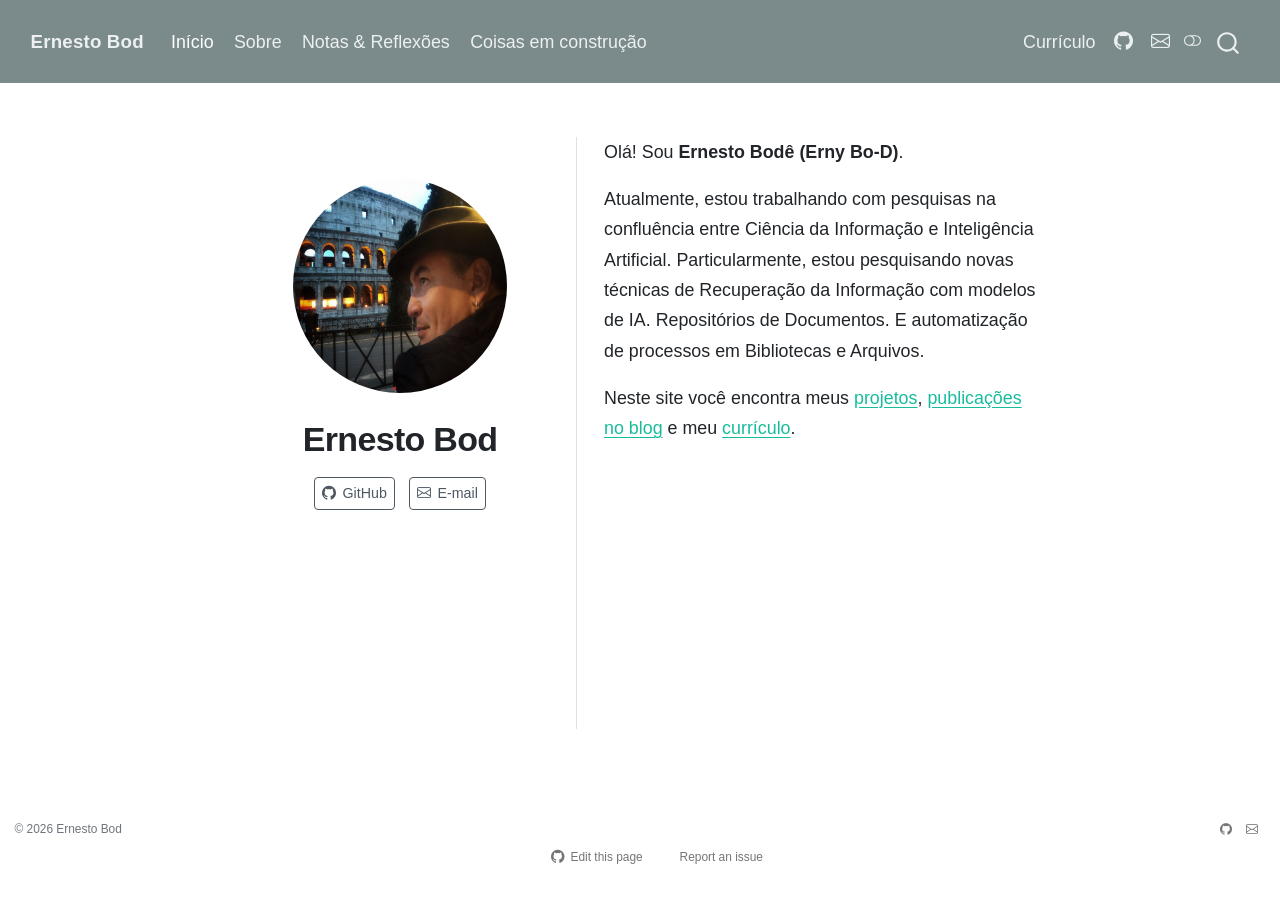
<file: index.html>
<!DOCTYPE html>
<html xmlns="http://www.w3.org/1999/xhtml" lang="en" xml:lang="en"><head>

<meta charset="utf-8">
<meta name="generator" content="quarto-1.9.37">

<meta name="viewport" content="width=device-width, initial-scale=1.0, user-scalable=yes">


<title>Ernesto Bod</title>
<style>
/* Default styles provided by pandoc.
** See https://pandoc.org/MANUAL.html#variables-for-html for config info.
*/
code{white-space: pre-wrap;}
span.smallcaps{font-variant: small-caps;}
div.columns{display: flex; gap: min(4vw, 1.5em);}
div.column{flex: auto; overflow-x: auto;}
div.hanging-indent{margin-left: 1.5em; text-indent: -1.5em;}
ul.task-list{list-style: none;}
ul.task-list li input[type="checkbox"] {
  width: 0.8em;
  margin: 0 0.8em 0.2em -1em; /* quarto-specific, see https://github.com/quarto-dev/quarto-cli/issues/4556 */ 
  vertical-align: middle;
}
</style>


<script src="site_libs/quarto-nav/quarto-nav.js"></script>
<script src="site_libs/quarto-nav/headroom.min.js"></script>
<script src="site_libs/clipboard/clipboard.min.js"></script>
<script src="site_libs/quarto-search/autocomplete.umd.js"></script>
<script src="site_libs/quarto-search/fuse.min.js"></script>
<script src="site_libs/quarto-search/quarto-search.js"></script>
<meta name="quarto:offset" content="./">
<link href="./assets/favicon.png" rel="icon" type="image/png">
<script src="site_libs/quarto-html/quarto.js" type="module"></script>
<script src="site_libs/quarto-html/tabsets/tabsets.js" type="module"></script>
<script src="site_libs/quarto-html/popper.min.js"></script>
<script src="site_libs/quarto-html/tippy.umd.min.js"></script>
<link href="site_libs/quarto-html/tippy.css" rel="stylesheet">
<link href="site_libs/quarto-html/quarto-syntax-highlighting-7f8f88aac4f3542376d5c11b86a4c14d.css" rel="stylesheet" class="quarto-color-scheme" id="quarto-text-highlighting-styles">
<link href="site_libs/quarto-html/quarto-syntax-highlighting-dark-d0ae9245876894da5ac7e18953ecc5cc.css" rel="stylesheet" class="quarto-color-scheme quarto-color-alternate" id="quarto-text-highlighting-styles">
<link href="site_libs/quarto-html/quarto-syntax-highlighting-7f8f88aac4f3542376d5c11b86a4c14d.css" rel="stylesheet" class="quarto-color-scheme-extra" id="quarto-text-highlighting-styles">
<script src="site_libs/bootstrap/bootstrap.min.js"></script>
<link href="site_libs/bootstrap/bootstrap-icons.css" rel="stylesheet">
<link href="site_libs/bootstrap/bootstrap-16e38563126c3aec4cc599c126989d67.min.css" rel="stylesheet" append-hash="true" class="quarto-color-scheme" id="quarto-bootstrap" data-mode="light">
<link href="site_libs/bootstrap/bootstrap-dark-01db958b6049fe5a8bf991052509e187.min.css" rel="stylesheet" append-hash="true" class="quarto-color-scheme quarto-color-alternate" id="quarto-bootstrap" data-mode="dark">
<link href="site_libs/bootstrap/bootstrap-16e38563126c3aec4cc599c126989d67.min.css" rel="stylesheet" append-hash="true" class="quarto-color-scheme-extra" id="quarto-bootstrap" data-mode="light">
<script id="quarto-search-options" type="application/json">{
  "location": "navbar",
  "copy-button": false,
  "collapse-after": 3,
  "panel-placement": "end",
  "type": "overlay",
  "limit": 50,
  "keyboard-shortcut": [
    "f",
    "/",
    "s"
  ],
  "show-item-context": false,
  "language": {
    "search-no-results-text": "No results",
    "search-matching-documents-text": "matching documents",
    "search-copy-link-title": "Copy link to search",
    "search-hide-matches-text": "Hide additional matches",
    "search-more-match-text": "more match in this document",
    "search-more-matches-text": "more matches in this document",
    "search-clear-button-title": "Clear",
    "search-text-placeholder": "",
    "search-detached-cancel-button-title": "Cancel",
    "search-submit-button-title": "Submit",
    "search-label": "Search"
  }
}</script>
<style>html{ scroll-behavior: smooth; }</style>


<link rel="stylesheet" href="styles.css">
<meta property="og:title" content="Ernesto Bod">
<meta property="og:description" content="Site profissional — projetos, publicações e blog.">
<meta property="og:image" content="https://ErnyBSB.github.io/ernybod/assets/profile.jpg">
<meta property="og:site_name" content="Ernesto Bod">
</head>

<body class="nav-fixed fullcontent quarto-light"><script id="quarto-html-before-body" type="application/javascript">
    const toggleBodyColorMode = (bsSheetEl) => {
      const mode = bsSheetEl.getAttribute("data-mode");
      const bodyEl = window.document.querySelector("body");
      if (mode === "dark") {
        bodyEl.classList.add("quarto-dark");
        bodyEl.classList.remove("quarto-light");
      } else {
        bodyEl.classList.add("quarto-light");
        bodyEl.classList.remove("quarto-dark");
      }
    }
    const toggleBodyColorPrimary = () => {
      const bsSheetEl = window.document.querySelector("link#quarto-bootstrap:not([rel=disabled-stylesheet])");
      if (bsSheetEl) {
        toggleBodyColorMode(bsSheetEl);
      }
    }
    const setColorSchemeToggle = (alternate) => {
      const toggles = window.document.querySelectorAll('.quarto-color-scheme-toggle');
      for (let i=0; i < toggles.length; i++) {
        const toggle = toggles[i];
        if (toggle) {
          if (alternate) {
            toggle.classList.add("alternate");
          } else {
            toggle.classList.remove("alternate");
          }
        }
      }
    };
    const toggleColorMode = (alternate) => {
      // Switch the stylesheets
      const primaryStylesheets = window.document.querySelectorAll('link.quarto-color-scheme:not(.quarto-color-alternate)');
      const alternateStylesheets = window.document.querySelectorAll('link.quarto-color-scheme.quarto-color-alternate');
      manageTransitions('#quarto-margin-sidebar .nav-link', false);
      if (alternate) {
        // note: dark is layered on light, we don't disable primary!
        enableStylesheet(alternateStylesheets);
        for (const sheetNode of alternateStylesheets) {
          if (sheetNode.id === "quarto-bootstrap") {
            toggleBodyColorMode(sheetNode);
          }
        }
      } else {
        disableStylesheet(alternateStylesheets);
        enableStylesheet(primaryStylesheets)
        toggleBodyColorPrimary();
      }
      manageTransitions('#quarto-margin-sidebar .nav-link', true);
      // Switch the toggles
      setColorSchemeToggle(alternate)
      // Hack to workaround the fact that safari doesn't
      // properly recolor the scrollbar when toggling (#1455)
      if (navigator.userAgent.indexOf('Safari') > 0 && navigator.userAgent.indexOf('Chrome') == -1) {
        manageTransitions("body", false);
        window.scrollTo(0, 1);
        setTimeout(() => {
          window.scrollTo(0, 0);
          manageTransitions("body", true);
        }, 40);
      }
    }
    const disableStylesheet = (stylesheets) => {
      for (let i=0; i < stylesheets.length; i++) {
        const stylesheet = stylesheets[i];
        stylesheet.rel = 'disabled-stylesheet';
      }
    }
    const enableStylesheet = (stylesheets) => {
      for (let i=0; i < stylesheets.length; i++) {
        const stylesheet = stylesheets[i];
        if(stylesheet.rel !== 'stylesheet') { // for Chrome, which will still FOUC without this check
          stylesheet.rel = 'stylesheet';
        }
      }
    }
    const manageTransitions = (selector, allowTransitions) => {
      const els = window.document.querySelectorAll(selector);
      for (let i=0; i < els.length; i++) {
        const el = els[i];
        if (allowTransitions) {
          el.classList.remove('notransition');
        } else {
          el.classList.add('notransition');
        }
      }
    }
    const isFileUrl = () => {
      return window.location.protocol === 'file:';
    }
    const hasAlternateSentinel = () => {
      let styleSentinel = getColorSchemeSentinel();
      if (styleSentinel !== null) {
        return styleSentinel === "alternate";
      } else {
        return false;
      }
    }
    const setStyleSentinel = (alternate) => {
      const value = alternate ? "alternate" : "default";
      if (!isFileUrl()) {
        window.localStorage.setItem("quarto-color-scheme", value);
      } else {
        localAlternateSentinel = value;
      }
    }
    const getColorSchemeSentinel = () => {
      if (!isFileUrl()) {
        const storageValue = window.localStorage.getItem("quarto-color-scheme");
        return storageValue != null ? storageValue : localAlternateSentinel;
      } else {
        return localAlternateSentinel;
      }
    }
    const toggleGiscusIfUsed = (isAlternate, darkModeDefault) => {
      const baseTheme = document.querySelector('#giscus-base-theme')?.value ?? 'light';
      const alternateTheme = document.querySelector('#giscus-alt-theme')?.value ?? 'dark';
      let newTheme = '';
      if(authorPrefersDark) {
        newTheme = isAlternate ? baseTheme : alternateTheme;
      } else {
        newTheme = isAlternate ? alternateTheme : baseTheme;
      }
      const changeGiscusTheme = () => {
        // From: https://github.com/giscus/giscus/issues/336
        const sendMessage = (message) => {
          const iframe = document.querySelector('iframe.giscus-frame');
          if (!iframe) return;
          iframe.contentWindow.postMessage({ giscus: message }, 'https://giscus.app');
        }
        sendMessage({
          setConfig: {
            theme: newTheme
          }
        });
      }
      const isGiscussLoaded = window.document.querySelector('iframe.giscus-frame') !== null;
      if (isGiscussLoaded) {
        changeGiscusTheme();
      }
    };
    const authorPrefersDark = false;
    const darkModeDefault = authorPrefersDark;
      document.querySelector('link#quarto-text-highlighting-styles.quarto-color-scheme-extra').rel = 'disabled-stylesheet';
      document.querySelector('link#quarto-bootstrap.quarto-color-scheme-extra').rel = 'disabled-stylesheet';
    let localAlternateSentinel = darkModeDefault ? 'alternate' : 'default';
    // Dark / light mode switch
    window.quartoToggleColorScheme = () => {
      // Read the current dark / light value
      let toAlternate = !hasAlternateSentinel();
      toggleColorMode(toAlternate);
      setStyleSentinel(toAlternate);
      toggleGiscusIfUsed(toAlternate, darkModeDefault);
      window.dispatchEvent(new Event('resize'));
    };
    // Switch to dark mode if need be
    if (hasAlternateSentinel()) {
      toggleColorMode(true);
    } else {
      toggleColorMode(false);
    }
  </script>

<div id="quarto-search-results"></div>
  <header id="quarto-header" class="headroom fixed-top">
    <nav class="navbar navbar-expand-lg " data-bs-theme="dark">
      <div class="navbar-container container-fluid">
      <div class="navbar-brand-container mx-auto">
    <a class="navbar-brand" href="./index.html">
    <span class="navbar-title">Ernesto Bod</span>
    </a>
  </div>
            <div id="quarto-search" class="" title="Search"></div>
          <button class="navbar-toggler" type="button" data-bs-toggle="collapse" data-bs-target="#navbarCollapse" aria-controls="navbarCollapse" role="menu" aria-expanded="false" aria-label="Toggle navigation" onclick="if (window.quartoToggleHeadroom) { window.quartoToggleHeadroom(); }">
  <span class="navbar-toggler-icon"></span>
</button>
          <div class="collapse navbar-collapse" id="navbarCollapse">
            <ul class="navbar-nav navbar-nav-scroll me-auto">
  <li class="nav-item">
    <a class="nav-link active" href="./index.html" aria-current="page"> 
<span class="menu-text">Início</span></a>
  </li>  
  <li class="nav-item">
    <a class="nav-link" href="./about.html"> 
<span class="menu-text">Sobre</span></a>
  </li>  
  <li class="nav-item">
    <a class="nav-link" href="./blog.html"> 
<span class="menu-text">Notas &amp; Reflexões</span></a>
  </li>  
  <li class="nav-item">
    <a class="nav-link" href="./projects.html"> 
<span class="menu-text">Coisas em construção</span></a>
  </li>  
</ul>
            <ul class="navbar-nav navbar-nav-scroll ms-auto">
  <li class="nav-item">
    <a class="nav-link" href="./cv.html"> 
<span class="menu-text">Currículo</span></a>
  </li>  
  <li class="nav-item compact">
    <a class="nav-link" href="https://github.com/ErnyBSB"> <i class="bi bi-github" role="img" aria-label="GitHub">
</i> 
<span class="menu-text"></span></a>
  </li>  
  <li class="nav-item compact">
    <a class="nav-link" href="mailto:bod.ernesto@gmail.com"> <i class="bi bi-envelope" role="img" aria-label="E-mail">
</i> 
<span class="menu-text"></span></a>
  </li>  
</ul>
          </div> <!-- /navcollapse -->
            <div class="quarto-navbar-tools">
  <a href="" class="quarto-color-scheme-toggle quarto-navigation-tool  px-1" onclick="window.quartoToggleColorScheme(); return false;" title="Toggle dark mode"><i class="bi"></i></a>
</div>
      </div> <!-- /container-fluid -->
    </nav>
</header>
<!-- content -->
<div id="quarto-content" class="quarto-container page-columns page-rows-contents page-layout-article page-navbar">
<!-- sidebar -->
<!-- margin-sidebar -->
    
<!-- main -->
<div class="quarto-about-trestles">
  <div class="about-entity">
    <img src="assets/profile.jpg" class="about-image
  round " style="height: 12em; width: 12em;">
<header id="title-block-header" class="quarto-title-block default">
<div class="quarto-title">
<h1 class="title">Ernesto Bod</h1>
</div>
<div class="quarto-title-meta">
  </div>
</header>
    <div class="about-links">
  <a href="https://github.com/ErnyBSB" class="about-link" rel="" target="">
    <i class="bi bi-github"></i>
     <span class="about-link-text">GitHub</span>
  </a>
  <a href="mailto:bod.ernesto@gmail.com" class="about-link" rel="" target="">
    <i class="bi bi-envelope"></i>
     <span class="about-link-text">E-mail</span>
  </a>
</div>
  </div>
  <div class="about-contents"><main class="content" id="quarto-document-content">

<p>Olá! Sou <strong>Ernesto Bodê (Erny Bo-D)</strong>.</p>
<p>Atualmente, estou trabalhando com pesquisas na confluência entre Ciência da Informação e Inteligência Artificial. Particularmente, estou pesquisando novas técnicas de Recuperação da Informação com modelos de IA. Repositórios de Documentos. E automatização de processos em Bibliotecas e Arquivos.</p>
<p>Neste site você encontra meus <a href="./projects.html">projetos</a>, <a href="./blog.html">publicações no blog</a> e meu <a href="./cv.html">currículo</a>.</p>


</main></div>
</div>
 <!-- /main -->
<script id="quarto-html-after-body" type="application/javascript">
  window.document.addEventListener("DOMContentLoaded", function (event) {
    // Ensure there is a toggle, if there isn't float one in the top right
    if (window.document.querySelector('.quarto-color-scheme-toggle') === null) {
      const a = window.document.createElement('a');
      a.classList.add('top-right');
      a.classList.add('quarto-color-scheme-toggle');
      a.href = "";
      a.onclick = function() { try { window.quartoToggleColorScheme(); } catch {} return false; };
      const i = window.document.createElement("i");
      i.classList.add('bi');
      a.appendChild(i);
      window.document.body.appendChild(a);
    }
    setColorSchemeToggle(hasAlternateSentinel())
    const isCodeAnnotation = (el) => {
      for (const clz of el.classList) {
        if (clz.startsWith('code-annotation-')) {                     
          return true;
        }
      }
      return false;
    }
    const onCopySuccess = function(e) {
      // button target
      const button = e.trigger;
      // don't keep focus
      button.blur();
      // flash "checked"
      button.classList.add('code-copy-button-checked');
      var currentTitle = button.getAttribute("title");
      button.setAttribute("title", "Copied!");
      let tooltip;
      if (window.bootstrap) {
        button.setAttribute("data-bs-toggle", "tooltip");
        button.setAttribute("data-bs-placement", "left");
        button.setAttribute("data-bs-title", "Copied!");
        tooltip = new bootstrap.Tooltip(button, 
          { trigger: "manual", 
            customClass: "code-copy-button-tooltip",
            offset: [0, -8]});
        tooltip.show();    
      }
      setTimeout(function() {
        if (tooltip) {
          tooltip.hide();
          button.removeAttribute("data-bs-title");
          button.removeAttribute("data-bs-toggle");
          button.removeAttribute("data-bs-placement");
        }
        button.setAttribute("title", currentTitle);
        button.classList.remove('code-copy-button-checked');
      }, 1000);
      // clear code selection
      e.clearSelection();
    }
    const getTextToCopy = function(trigger) {
      const outerScaffold = trigger.parentElement.cloneNode(true);
      const codeEl = outerScaffold.querySelector('code');
      for (const childEl of codeEl.children) {
        if (isCodeAnnotation(childEl)) {
          childEl.remove();
        }
      }
      return codeEl.innerText;
    }
    const clipboard = new window.ClipboardJS('.code-copy-button:not([data-in-quarto-modal])', {
      text: getTextToCopy
    });
    clipboard.on('success', onCopySuccess);
    if (window.document.getElementById('quarto-embedded-source-code-modal')) {
      const clipboardModal = new window.ClipboardJS('.code-copy-button[data-in-quarto-modal]', {
        text: getTextToCopy,
        container: window.document.getElementById('quarto-embedded-source-code-modal')
      });
      clipboardModal.on('success', onCopySuccess);
    }
      var localhostRegex = new RegExp(/^(?:http|https):\/\/localhost\:?[0-9]*\//);
      var mailtoRegex = new RegExp(/^mailto:/);
        var filterRegex = new RegExp("https:\/\/ErnyBSB\.github\.io\/ernybod\/");
      var isInternal = (href) => {
          return filterRegex.test(href) || localhostRegex.test(href) || mailtoRegex.test(href);
      }
      // Inspect non-navigation links and adorn them if external
     var links = window.document.querySelectorAll('a[href]:not(.nav-link):not(.navbar-brand):not(.toc-action):not(.sidebar-link):not(.sidebar-item-toggle):not(.pagination-link):not(.no-external):not([aria-hidden]):not(.dropdown-item):not(.quarto-navigation-tool):not(.about-link)');
      for (var i=0; i<links.length; i++) {
        const link = links[i];
        if (!isInternal(link.href)) {
          // undo the damage that might have been done by quarto-nav.js in the case of
          // links that we want to consider external
          if (link.dataset.originalHref !== undefined) {
            link.href = link.dataset.originalHref;
          }
            // target, if specified
            link.setAttribute("target", "_blank");
            if (link.getAttribute("rel") === null) {
              link.setAttribute("rel", "noopener");
            }
        }
      }
    function tippyHover(el, contentFn, onTriggerFn, onUntriggerFn) {
      const config = {
        allowHTML: true,
        maxWidth: 500,
        delay: 100,
        arrow: false,
        appendTo: function(el) {
            return el.parentElement;
        },
        interactive: true,
        interactiveBorder: 10,
        theme: 'quarto',
        placement: 'bottom-start',
      };
      if (contentFn) {
        config.content = contentFn;
      }
      if (onTriggerFn) {
        config.onTrigger = onTriggerFn;
      }
      if (onUntriggerFn) {
        config.onUntrigger = onUntriggerFn;
      }
      window.tippy(el, config); 
    }
    const noterefs = window.document.querySelectorAll('a[role="doc-noteref"]');
    for (var i=0; i<noterefs.length; i++) {
      const ref = noterefs[i];
      tippyHover(ref, function() {
        // use id or data attribute instead here
        let href = ref.getAttribute('data-footnote-href') || ref.getAttribute('href');
        try { href = new URL(href).hash; } catch {}
        const id = href.replace(/^#\/?/, "");
        const note = window.document.getElementById(id);
        if (note) {
          return note.innerHTML;
        } else {
          return "";
        }
      });
    }
    const xrefs = window.document.querySelectorAll('a.quarto-xref');
    const processXRef = (id, note) => {
      // Strip column container classes
      const stripColumnClz = (el) => {
        el.classList.remove("page-full", "page-columns");
        if (el.children) {
          for (const child of el.children) {
            stripColumnClz(child);
          }
        }
      }
      stripColumnClz(note)
      if (id === null || id.startsWith('sec-')) {
        // Special case sections, only their first couple elements
        const container = document.createElement("div");
        if (note.children && note.children.length > 2) {
          container.appendChild(note.children[0].cloneNode(true));
          for (let i = 1; i < note.children.length; i++) {
            const child = note.children[i];
            if (child.tagName === "P" && child.innerText === "") {
              continue;
            } else {
              container.appendChild(child.cloneNode(true));
              break;
            }
          }
          if (window.Quarto?.typesetMath) {
            window.Quarto.typesetMath(container);
          }
          return container.innerHTML
        } else {
          if (window.Quarto?.typesetMath) {
            window.Quarto.typesetMath(note);
          }
          return note.innerHTML;
        }
      } else {
        // Remove any anchor links if they are present
        const anchorLink = note.querySelector('a.anchorjs-link');
        if (anchorLink) {
          anchorLink.remove();
        }
        if (window.Quarto?.typesetMath) {
          window.Quarto.typesetMath(note);
        }
        if (note.classList.contains("callout")) {
          return note.outerHTML;
        } else {
          return note.innerHTML;
        }
      }
    }
    for (var i=0; i<xrefs.length; i++) {
      const xref = xrefs[i];
      tippyHover(xref, undefined, function(instance) {
        instance.disable();
        let url = xref.getAttribute('href');
        let hash = undefined; 
        if (url.startsWith('#')) {
          hash = url;
        } else {
          try { hash = new URL(url).hash; } catch {}
        }
        if (hash) {
          const id = hash.replace(/^#\/?/, "");
          const note = window.document.getElementById(id);
          if (note !== null) {
            try {
              const html = processXRef(id, note.cloneNode(true));
              instance.setContent(html);
            } finally {
              instance.enable();
              instance.show();
            }
          } else {
            // See if we can fetch this
            fetch(url.split('#')[0])
            .then(res => res.text())
            .then(html => {
              const parser = new DOMParser();
              const htmlDoc = parser.parseFromString(html, "text/html");
              const note = htmlDoc.getElementById(id);
              if (note !== null) {
                const html = processXRef(id, note);
                instance.setContent(html);
              } 
            }).finally(() => {
              instance.enable();
              instance.show();
            });
          }
        } else {
          // See if we can fetch a full url (with no hash to target)
          // This is a special case and we should probably do some content thinning / targeting
          fetch(url)
          .then(res => res.text())
          .then(html => {
            const parser = new DOMParser();
            const htmlDoc = parser.parseFromString(html, "text/html");
            const note = htmlDoc.querySelector('main.content');
            if (note !== null) {
              // This should only happen for chapter cross references
              // (since there is no id in the URL)
              // remove the first header
              if (note.children.length > 0 && note.children[0].tagName === "HEADER") {
                note.children[0].remove();
              }
              const html = processXRef(null, note);
              instance.setContent(html);
            } 
          }).finally(() => {
            instance.enable();
            instance.show();
          });
        }
      }, function(instance) {
      });
    }
        let selectedAnnoteEl;
        const selectorForAnnotation = ( cell, annotation) => {
          let cellAttr = 'data-code-cell="' + cell + '"';
          let lineAttr = 'data-code-annotation="' +  annotation + '"';
          const selector = 'span[' + cellAttr + '][' + lineAttr + ']';
          return selector;
        }
        const selectCodeLines = (annoteEl) => {
          const doc = window.document;
          const targetCell = annoteEl.getAttribute("data-target-cell");
          const targetAnnotation = annoteEl.getAttribute("data-target-annotation");
          const annoteSpan = window.document.querySelector(selectorForAnnotation(targetCell, targetAnnotation));
          const lines = annoteSpan.getAttribute("data-code-lines").split(",");
          const lineIds = lines.map((line) => {
            return targetCell + "-" + line;
          })
          let top = null;
          let height = null;
          let parent = null;
          if (lineIds.length > 0) {
              //compute the position of the single el (top and bottom and make a div)
              const el = window.document.getElementById(lineIds[0]);
              top = el.offsetTop;
              height = el.offsetHeight;
              parent = el.parentElement.parentElement;
            if (lineIds.length > 1) {
              const lastEl = window.document.getElementById(lineIds[lineIds.length - 1]);
              const bottom = lastEl.offsetTop + lastEl.offsetHeight;
              height = bottom - top;
            }
            if (top !== null && height !== null && parent !== null) {
              // cook up a div (if necessary) and position it 
              let div = window.document.getElementById("code-annotation-line-highlight");
              if (div === null) {
                div = window.document.createElement("div");
                div.setAttribute("id", "code-annotation-line-highlight");
                div.style.position = 'absolute';
                parent.appendChild(div);
              }
              div.style.top = top - 2 + "px";
              div.style.height = height + 4 + "px";
              div.style.left = 0;
              let gutterDiv = window.document.getElementById("code-annotation-line-highlight-gutter");
              if (gutterDiv === null) {
                gutterDiv = window.document.createElement("div");
                gutterDiv.setAttribute("id", "code-annotation-line-highlight-gutter");
                gutterDiv.style.position = 'absolute';
                const codeCell = window.document.getElementById(targetCell);
                const gutter = codeCell.querySelector('.code-annotation-gutter');
                gutter.appendChild(gutterDiv);
              }
              gutterDiv.style.top = top - 2 + "px";
              gutterDiv.style.height = height + 4 + "px";
            }
            selectedAnnoteEl = annoteEl;
          }
        };
        const unselectCodeLines = () => {
          const elementsIds = ["code-annotation-line-highlight", "code-annotation-line-highlight-gutter"];
          elementsIds.forEach((elId) => {
            const div = window.document.getElementById(elId);
            if (div) {
              div.remove();
            }
          });
          selectedAnnoteEl = undefined;
        };
          // Handle positioning of the toggle
      window.addEventListener(
        "resize",
        throttle(() => {
          elRect = undefined;
          if (selectedAnnoteEl) {
            selectCodeLines(selectedAnnoteEl);
          }
        }, 10)
      );
      function throttle(fn, ms) {
      let throttle = false;
      let timer;
        return (...args) => {
          if(!throttle) { // first call gets through
              fn.apply(this, args);
              throttle = true;
          } else { // all the others get throttled
              if(timer) clearTimeout(timer); // cancel #2
              timer = setTimeout(() => {
                fn.apply(this, args);
                timer = throttle = false;
              }, ms);
          }
        };
      }
        // Attach click handler to the DT
        const annoteDls = window.document.querySelectorAll('dt[data-target-cell]');
        for (const annoteDlNode of annoteDls) {
          annoteDlNode.addEventListener('click', (event) => {
            const clickedEl = event.target;
            if (clickedEl !== selectedAnnoteEl) {
              unselectCodeLines();
              const activeEl = window.document.querySelector('dt[data-target-cell].code-annotation-active');
              if (activeEl) {
                activeEl.classList.remove('code-annotation-active');
              }
              selectCodeLines(clickedEl);
              clickedEl.classList.add('code-annotation-active');
            } else {
              // Unselect the line
              unselectCodeLines();
              clickedEl.classList.remove('code-annotation-active');
            }
          });
        }
    const findCites = (el) => {
      const parentEl = el.parentElement;
      if (parentEl) {
        const cites = parentEl.dataset.cites;
        if (cites) {
          return {
            el,
            cites: cites.split(' ')
          };
        } else {
          return findCites(el.parentElement)
        }
      } else {
        return undefined;
      }
    };
    var bibliorefs = window.document.querySelectorAll('a[role="doc-biblioref"]');
    for (var i=0; i<bibliorefs.length; i++) {
      const ref = bibliorefs[i];
      const citeInfo = findCites(ref);
      if (citeInfo) {
        tippyHover(citeInfo.el, function() {
          var popup = window.document.createElement('div');
          citeInfo.cites.forEach(function(cite) {
            var citeDiv = window.document.createElement('div');
            citeDiv.classList.add('hanging-indent');
            citeDiv.classList.add('csl-entry');
            var biblioDiv = window.document.getElementById('ref-' + cite);
            if (biblioDiv) {
              citeDiv.innerHTML = biblioDiv.innerHTML;
            }
            popup.appendChild(citeDiv);
          });
          return popup.innerHTML;
        });
      }
    }
  });
  </script>
</div> <!-- /content -->
<footer class="footer">
  <div class="nav-footer">
    <div class="nav-footer-left">
<p>© 2026 Ernesto Bod</p>
</div>   
    <div class="nav-footer-center">
      &nbsp;
    <div class="toc-actions"><ul><li><a href="https://github.com/ErnyBSB/ernybod/edit/main/index.qmd" class="toc-action"><i class="bi bi-github"></i>Edit this page</a></li><li><a href="https://github.com/ErnyBSB/ernybod/issues/new" class="toc-action"><i class="bi empty"></i>Report an issue</a></li></ul></div></div>
    <div class="nav-footer-right">
      <ul class="footer-items list-unstyled">
    <li class="nav-item compact">
    <a class="nav-link" href="https://github.com/ErnyBSB">
      <i class="bi bi-github" role="img">
</i> 
    </a>
  </li>  
    <li class="nav-item compact">
    <a class="nav-link" href="mailto:bod.ernesto@gmail.com">
      <i class="bi bi-envelope" role="img">
</i> 
    </a>
  </li>  
</ul>
    </div>
  </div>
</footer>




<script src="site_libs/quarto-html/zenscroll-min.js"></script>
</body></html>
</file>
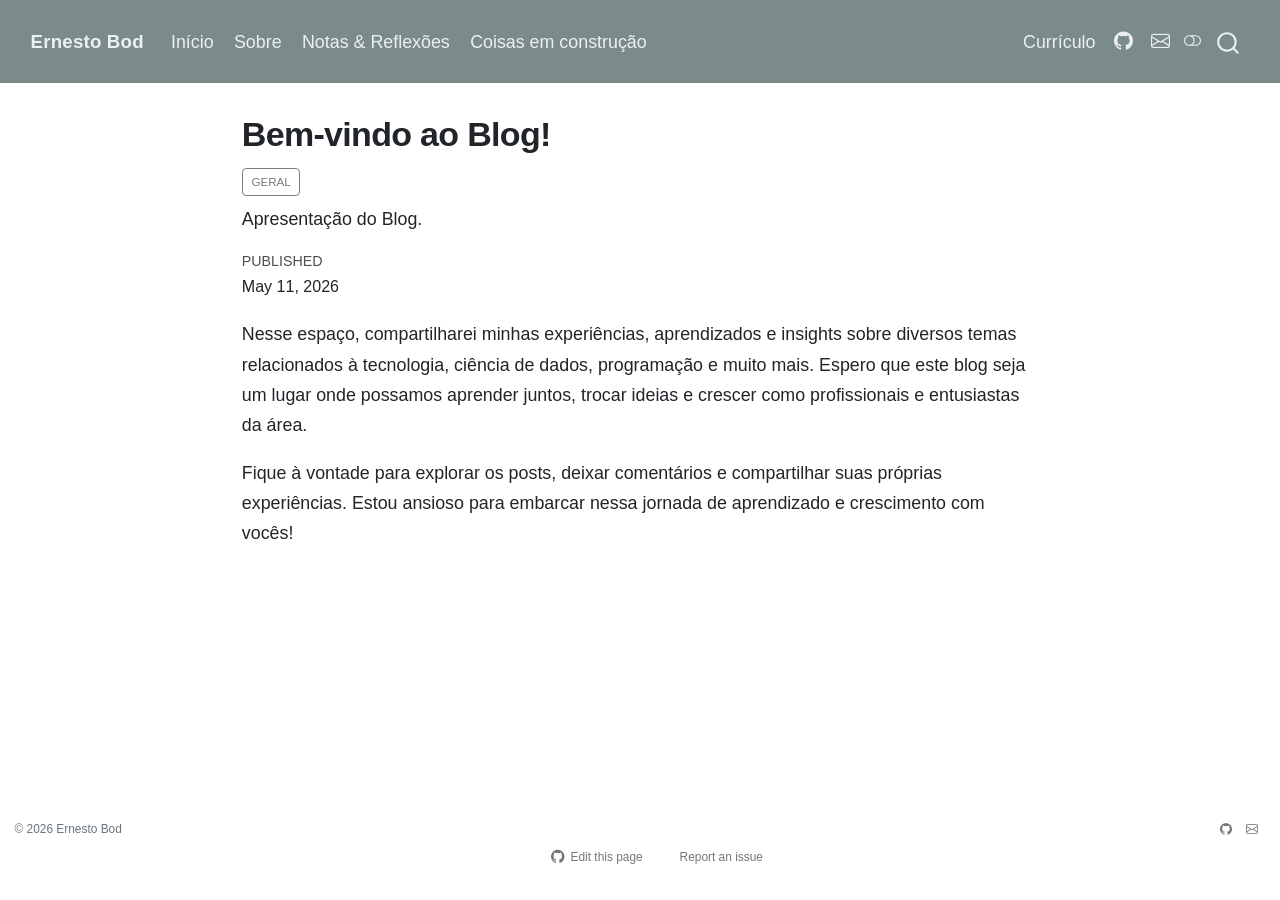
<file: posts/bem-vindo/index.html>
<!DOCTYPE html>
<html xmlns="http://www.w3.org/1999/xhtml" lang="en" xml:lang="en"><head>

<meta charset="utf-8">
<meta name="generator" content="quarto-1.9.37">

<meta name="viewport" content="width=device-width, initial-scale=1.0, user-scalable=yes">

<meta name="dcterms.date" content="2026-05-11">
<meta name="description" content="Apresentação do Blog.">

<title>Bem-vindo ao Blog! – Ernesto Bod</title>
<style>
/* Default styles provided by pandoc.
** See https://pandoc.org/MANUAL.html#variables-for-html for config info.
*/
code{white-space: pre-wrap;}
span.smallcaps{font-variant: small-caps;}
div.columns{display: flex; gap: min(4vw, 1.5em);}
div.column{flex: auto; overflow-x: auto;}
div.hanging-indent{margin-left: 1.5em; text-indent: -1.5em;}
ul.task-list{list-style: none;}
ul.task-list li input[type="checkbox"] {
  width: 0.8em;
  margin: 0 0.8em 0.2em -1em; /* quarto-specific, see https://github.com/quarto-dev/quarto-cli/issues/4556 */ 
  vertical-align: middle;
}
</style>


<script src="../../site_libs/quarto-nav/quarto-nav.js"></script>
<script src="../../site_libs/quarto-nav/headroom.min.js"></script>
<script src="../../site_libs/clipboard/clipboard.min.js"></script>
<script src="../../site_libs/quarto-search/autocomplete.umd.js"></script>
<script src="../../site_libs/quarto-search/fuse.min.js"></script>
<script src="../../site_libs/quarto-search/quarto-search.js"></script>
<meta name="quarto:offset" content="../../">
<link href="../../assets/favicon.png" rel="icon" type="image/png">
<script src="../../site_libs/quarto-html/quarto.js" type="module"></script>
<script src="../../site_libs/quarto-html/tabsets/tabsets.js" type="module"></script>
<script src="../../site_libs/quarto-html/popper.min.js"></script>
<script src="../../site_libs/quarto-html/tippy.umd.min.js"></script>
<script src="../../site_libs/quarto-html/anchor.min.js"></script>
<link href="../../site_libs/quarto-html/tippy.css" rel="stylesheet">
<link href="../../site_libs/quarto-html/quarto-syntax-highlighting-7f8f88aac4f3542376d5c11b86a4c14d.css" rel="stylesheet" class="quarto-color-scheme" id="quarto-text-highlighting-styles">
<link href="../../site_libs/quarto-html/quarto-syntax-highlighting-dark-d0ae9245876894da5ac7e18953ecc5cc.css" rel="stylesheet" class="quarto-color-scheme quarto-color-alternate" id="quarto-text-highlighting-styles">
<link href="../../site_libs/quarto-html/quarto-syntax-highlighting-7f8f88aac4f3542376d5c11b86a4c14d.css" rel="stylesheet" class="quarto-color-scheme-extra" id="quarto-text-highlighting-styles">
<script src="../../site_libs/bootstrap/bootstrap.min.js"></script>
<link href="../../site_libs/bootstrap/bootstrap-icons.css" rel="stylesheet">
<link href="../../site_libs/bootstrap/bootstrap-16e38563126c3aec4cc599c126989d67.min.css" rel="stylesheet" append-hash="true" class="quarto-color-scheme" id="quarto-bootstrap" data-mode="light">
<link href="../../site_libs/bootstrap/bootstrap-dark-01db958b6049fe5a8bf991052509e187.min.css" rel="stylesheet" append-hash="true" class="quarto-color-scheme quarto-color-alternate" id="quarto-bootstrap" data-mode="dark">
<link href="../../site_libs/bootstrap/bootstrap-16e38563126c3aec4cc599c126989d67.min.css" rel="stylesheet" append-hash="true" class="quarto-color-scheme-extra" id="quarto-bootstrap" data-mode="light">
<script id="quarto-search-options" type="application/json">{
  "location": "navbar",
  "copy-button": false,
  "collapse-after": 3,
  "panel-placement": "end",
  "type": "overlay",
  "limit": 50,
  "keyboard-shortcut": [
    "f",
    "/",
    "s"
  ],
  "show-item-context": false,
  "language": {
    "search-no-results-text": "No results",
    "search-matching-documents-text": "matching documents",
    "search-copy-link-title": "Copy link to search",
    "search-hide-matches-text": "Hide additional matches",
    "search-more-match-text": "more match in this document",
    "search-more-matches-text": "more matches in this document",
    "search-clear-button-title": "Clear",
    "search-text-placeholder": "",
    "search-detached-cancel-button-title": "Cancel",
    "search-submit-button-title": "Submit",
    "search-label": "Search"
  }
}</script>
<style>html{ scroll-behavior: smooth; }</style>


<link rel="stylesheet" href="../../styles.css">
<meta property="og:title" content="Bem-vindo ao Blog! – Ernesto Bod">
<meta property="og:description" content="Apresentação do Blog.">
<meta property="og:site_name" content="Ernesto Bod">
</head>

<body class="nav-fixed fullcontent quarto-light"><script id="quarto-html-before-body" type="application/javascript">
    const toggleBodyColorMode = (bsSheetEl) => {
      const mode = bsSheetEl.getAttribute("data-mode");
      const bodyEl = window.document.querySelector("body");
      if (mode === "dark") {
        bodyEl.classList.add("quarto-dark");
        bodyEl.classList.remove("quarto-light");
      } else {
        bodyEl.classList.add("quarto-light");
        bodyEl.classList.remove("quarto-dark");
      }
    }
    const toggleBodyColorPrimary = () => {
      const bsSheetEl = window.document.querySelector("link#quarto-bootstrap:not([rel=disabled-stylesheet])");
      if (bsSheetEl) {
        toggleBodyColorMode(bsSheetEl);
      }
    }
    const setColorSchemeToggle = (alternate) => {
      const toggles = window.document.querySelectorAll('.quarto-color-scheme-toggle');
      for (let i=0; i < toggles.length; i++) {
        const toggle = toggles[i];
        if (toggle) {
          if (alternate) {
            toggle.classList.add("alternate");
          } else {
            toggle.classList.remove("alternate");
          }
        }
      }
    };
    const toggleColorMode = (alternate) => {
      // Switch the stylesheets
      const primaryStylesheets = window.document.querySelectorAll('link.quarto-color-scheme:not(.quarto-color-alternate)');
      const alternateStylesheets = window.document.querySelectorAll('link.quarto-color-scheme.quarto-color-alternate');
      manageTransitions('#quarto-margin-sidebar .nav-link', false);
      if (alternate) {
        // note: dark is layered on light, we don't disable primary!
        enableStylesheet(alternateStylesheets);
        for (const sheetNode of alternateStylesheets) {
          if (sheetNode.id === "quarto-bootstrap") {
            toggleBodyColorMode(sheetNode);
          }
        }
      } else {
        disableStylesheet(alternateStylesheets);
        enableStylesheet(primaryStylesheets)
        toggleBodyColorPrimary();
      }
      manageTransitions('#quarto-margin-sidebar .nav-link', true);
      // Switch the toggles
      setColorSchemeToggle(alternate)
      // Hack to workaround the fact that safari doesn't
      // properly recolor the scrollbar when toggling (#1455)
      if (navigator.userAgent.indexOf('Safari') > 0 && navigator.userAgent.indexOf('Chrome') == -1) {
        manageTransitions("body", false);
        window.scrollTo(0, 1);
        setTimeout(() => {
          window.scrollTo(0, 0);
          manageTransitions("body", true);
        }, 40);
      }
    }
    const disableStylesheet = (stylesheets) => {
      for (let i=0; i < stylesheets.length; i++) {
        const stylesheet = stylesheets[i];
        stylesheet.rel = 'disabled-stylesheet';
      }
    }
    const enableStylesheet = (stylesheets) => {
      for (let i=0; i < stylesheets.length; i++) {
        const stylesheet = stylesheets[i];
        if(stylesheet.rel !== 'stylesheet') { // for Chrome, which will still FOUC without this check
          stylesheet.rel = 'stylesheet';
        }
      }
    }
    const manageTransitions = (selector, allowTransitions) => {
      const els = window.document.querySelectorAll(selector);
      for (let i=0; i < els.length; i++) {
        const el = els[i];
        if (allowTransitions) {
          el.classList.remove('notransition');
        } else {
          el.classList.add('notransition');
        }
      }
    }
    const isFileUrl = () => {
      return window.location.protocol === 'file:';
    }
    const hasAlternateSentinel = () => {
      let styleSentinel = getColorSchemeSentinel();
      if (styleSentinel !== null) {
        return styleSentinel === "alternate";
      } else {
        return false;
      }
    }
    const setStyleSentinel = (alternate) => {
      const value = alternate ? "alternate" : "default";
      if (!isFileUrl()) {
        window.localStorage.setItem("quarto-color-scheme", value);
      } else {
        localAlternateSentinel = value;
      }
    }
    const getColorSchemeSentinel = () => {
      if (!isFileUrl()) {
        const storageValue = window.localStorage.getItem("quarto-color-scheme");
        return storageValue != null ? storageValue : localAlternateSentinel;
      } else {
        return localAlternateSentinel;
      }
    }
    const toggleGiscusIfUsed = (isAlternate, darkModeDefault) => {
      const baseTheme = document.querySelector('#giscus-base-theme')?.value ?? 'light';
      const alternateTheme = document.querySelector('#giscus-alt-theme')?.value ?? 'dark';
      let newTheme = '';
      if(authorPrefersDark) {
        newTheme = isAlternate ? baseTheme : alternateTheme;
      } else {
        newTheme = isAlternate ? alternateTheme : baseTheme;
      }
      const changeGiscusTheme = () => {
        // From: https://github.com/giscus/giscus/issues/336
        const sendMessage = (message) => {
          const iframe = document.querySelector('iframe.giscus-frame');
          if (!iframe) return;
          iframe.contentWindow.postMessage({ giscus: message }, 'https://giscus.app');
        }
        sendMessage({
          setConfig: {
            theme: newTheme
          }
        });
      }
      const isGiscussLoaded = window.document.querySelector('iframe.giscus-frame') !== null;
      if (isGiscussLoaded) {
        changeGiscusTheme();
      }
    };
    const authorPrefersDark = false;
    const darkModeDefault = authorPrefersDark;
      document.querySelector('link#quarto-text-highlighting-styles.quarto-color-scheme-extra').rel = 'disabled-stylesheet';
      document.querySelector('link#quarto-bootstrap.quarto-color-scheme-extra').rel = 'disabled-stylesheet';
    let localAlternateSentinel = darkModeDefault ? 'alternate' : 'default';
    // Dark / light mode switch
    window.quartoToggleColorScheme = () => {
      // Read the current dark / light value
      let toAlternate = !hasAlternateSentinel();
      toggleColorMode(toAlternate);
      setStyleSentinel(toAlternate);
      toggleGiscusIfUsed(toAlternate, darkModeDefault);
      window.dispatchEvent(new Event('resize'));
    };
    // Switch to dark mode if need be
    if (hasAlternateSentinel()) {
      toggleColorMode(true);
    } else {
      toggleColorMode(false);
    }
  </script>

<div id="quarto-search-results"></div>
  <header id="quarto-header" class="headroom fixed-top">
    <nav class="navbar navbar-expand-lg " data-bs-theme="dark">
      <div class="navbar-container container-fluid">
      <div class="navbar-brand-container mx-auto">
    <a class="navbar-brand" href="../../index.html">
    <span class="navbar-title">Ernesto Bod</span>
    </a>
  </div>
            <div id="quarto-search" class="" title="Search"></div>
          <button class="navbar-toggler" type="button" data-bs-toggle="collapse" data-bs-target="#navbarCollapse" aria-controls="navbarCollapse" role="menu" aria-expanded="false" aria-label="Toggle navigation" onclick="if (window.quartoToggleHeadroom) { window.quartoToggleHeadroom(); }">
  <span class="navbar-toggler-icon"></span>
</button>
          <div class="collapse navbar-collapse" id="navbarCollapse">
            <ul class="navbar-nav navbar-nav-scroll me-auto">
  <li class="nav-item">
    <a class="nav-link" href="../../index.html"> 
<span class="menu-text">Início</span></a>
  </li>  
  <li class="nav-item">
    <a class="nav-link" href="../../about.html"> 
<span class="menu-text">Sobre</span></a>
  </li>  
  <li class="nav-item">
    <a class="nav-link" href="../../blog.html"> 
<span class="menu-text">Notas &amp; Reflexões</span></a>
  </li>  
  <li class="nav-item">
    <a class="nav-link" href="../../projects.html"> 
<span class="menu-text">Coisas em construção</span></a>
  </li>  
</ul>
            <ul class="navbar-nav navbar-nav-scroll ms-auto">
  <li class="nav-item">
    <a class="nav-link" href="../../cv.html"> 
<span class="menu-text">Currículo</span></a>
  </li>  
  <li class="nav-item compact">
    <a class="nav-link" href="https://github.com/ErnyBSB"> <i class="bi bi-github" role="img" aria-label="GitHub">
</i> 
<span class="menu-text"></span></a>
  </li>  
  <li class="nav-item compact">
    <a class="nav-link" href="mailto:bod.ernesto@gmail.com"> <i class="bi bi-envelope" role="img" aria-label="E-mail">
</i> 
<span class="menu-text"></span></a>
  </li>  
</ul>
          </div> <!-- /navcollapse -->
            <div class="quarto-navbar-tools">
  <a href="" class="quarto-color-scheme-toggle quarto-navigation-tool  px-1" onclick="window.quartoToggleColorScheme(); return false;" title="Toggle dark mode"><i class="bi"></i></a>
</div>
      </div> <!-- /container-fluid -->
    </nav>
</header>
<!-- content -->
<div id="quarto-content" class="quarto-container page-columns page-rows-contents page-layout-article page-navbar">
<!-- sidebar -->
<!-- margin-sidebar -->
    
<!-- main -->
<main class="content" id="quarto-document-content">


<header id="title-block-header" class="quarto-title-block default">
<div class="quarto-title">
<h1 class="title">Bem-vindo ao Blog!</h1>
  <div class="quarto-categories">
    <div class="quarto-category">geral</div>
  </div>
  </div>

<div>
  <div class="description">
    Apresentação do Blog.
  </div>
</div>


<div class="quarto-title-meta">

    
    <div>
    <div class="quarto-title-meta-heading">Published</div>
    <div class="quarto-title-meta-contents">
      <p class="date">May 11, 2026</p>
    </div>
  </div>
  
    
  </div>
  


</header>


<p>Nesse espaço, compartilharei minhas experiências, aprendizados e insights sobre diversos temas relacionados à tecnologia, ciência de dados, programação e muito mais. Espero que este blog seja um lugar onde possamos aprender juntos, trocar ideias e crescer como profissionais e entusiastas da área.</p>
<p>Fique à vontade para explorar os posts, deixar comentários e compartilhar suas próprias experiências. Estou ansioso para embarcar nessa jornada de aprendizado e crescimento com vocês!</p>



</main> <!-- /main -->
<script id="quarto-html-after-body" type="application/javascript">
  window.document.addEventListener("DOMContentLoaded", function (event) {
    // Ensure there is a toggle, if there isn't float one in the top right
    if (window.document.querySelector('.quarto-color-scheme-toggle') === null) {
      const a = window.document.createElement('a');
      a.classList.add('top-right');
      a.classList.add('quarto-color-scheme-toggle');
      a.href = "";
      a.onclick = function() { try { window.quartoToggleColorScheme(); } catch {} return false; };
      const i = window.document.createElement("i");
      i.classList.add('bi');
      a.appendChild(i);
      window.document.body.appendChild(a);
    }
    setColorSchemeToggle(hasAlternateSentinel())
    const icon = "";
    const anchorJS = new window.AnchorJS();
    anchorJS.options = {
      placement: 'right',
      icon: icon
    };
    anchorJS.add('.anchored');
    const isCodeAnnotation = (el) => {
      for (const clz of el.classList) {
        if (clz.startsWith('code-annotation-')) {                     
          return true;
        }
      }
      return false;
    }
    const onCopySuccess = function(e) {
      // button target
      const button = e.trigger;
      // don't keep focus
      button.blur();
      // flash "checked"
      button.classList.add('code-copy-button-checked');
      var currentTitle = button.getAttribute("title");
      button.setAttribute("title", "Copied!");
      let tooltip;
      if (window.bootstrap) {
        button.setAttribute("data-bs-toggle", "tooltip");
        button.setAttribute("data-bs-placement", "left");
        button.setAttribute("data-bs-title", "Copied!");
        tooltip = new bootstrap.Tooltip(button, 
          { trigger: "manual", 
            customClass: "code-copy-button-tooltip",
            offset: [0, -8]});
        tooltip.show();    
      }
      setTimeout(function() {
        if (tooltip) {
          tooltip.hide();
          button.removeAttribute("data-bs-title");
          button.removeAttribute("data-bs-toggle");
          button.removeAttribute("data-bs-placement");
        }
        button.setAttribute("title", currentTitle);
        button.classList.remove('code-copy-button-checked');
      }, 1000);
      // clear code selection
      e.clearSelection();
    }
    const getTextToCopy = function(trigger) {
      const outerScaffold = trigger.parentElement.cloneNode(true);
      const codeEl = outerScaffold.querySelector('code');
      for (const childEl of codeEl.children) {
        if (isCodeAnnotation(childEl)) {
          childEl.remove();
        }
      }
      return codeEl.innerText;
    }
    const clipboard = new window.ClipboardJS('.code-copy-button:not([data-in-quarto-modal])', {
      text: getTextToCopy
    });
    clipboard.on('success', onCopySuccess);
    if (window.document.getElementById('quarto-embedded-source-code-modal')) {
      const clipboardModal = new window.ClipboardJS('.code-copy-button[data-in-quarto-modal]', {
        text: getTextToCopy,
        container: window.document.getElementById('quarto-embedded-source-code-modal')
      });
      clipboardModal.on('success', onCopySuccess);
    }
      var localhostRegex = new RegExp(/^(?:http|https):\/\/localhost\:?[0-9]*\//);
      var mailtoRegex = new RegExp(/^mailto:/);
        var filterRegex = new RegExp("https:\/\/ErnyBSB\.github\.io\/ernybod\/");
      var isInternal = (href) => {
          return filterRegex.test(href) || localhostRegex.test(href) || mailtoRegex.test(href);
      }
      // Inspect non-navigation links and adorn them if external
     var links = window.document.querySelectorAll('a[href]:not(.nav-link):not(.navbar-brand):not(.toc-action):not(.sidebar-link):not(.sidebar-item-toggle):not(.pagination-link):not(.no-external):not([aria-hidden]):not(.dropdown-item):not(.quarto-navigation-tool):not(.about-link)');
      for (var i=0; i<links.length; i++) {
        const link = links[i];
        if (!isInternal(link.href)) {
          // undo the damage that might have been done by quarto-nav.js in the case of
          // links that we want to consider external
          if (link.dataset.originalHref !== undefined) {
            link.href = link.dataset.originalHref;
          }
            // target, if specified
            link.setAttribute("target", "_blank");
            if (link.getAttribute("rel") === null) {
              link.setAttribute("rel", "noopener");
            }
        }
      }
    function tippyHover(el, contentFn, onTriggerFn, onUntriggerFn) {
      const config = {
        allowHTML: true,
        maxWidth: 500,
        delay: 100,
        arrow: false,
        appendTo: function(el) {
            return el.parentElement;
        },
        interactive: true,
        interactiveBorder: 10,
        theme: 'quarto',
        placement: 'bottom-start',
      };
      if (contentFn) {
        config.content = contentFn;
      }
      if (onTriggerFn) {
        config.onTrigger = onTriggerFn;
      }
      if (onUntriggerFn) {
        config.onUntrigger = onUntriggerFn;
      }
      window.tippy(el, config); 
    }
    const noterefs = window.document.querySelectorAll('a[role="doc-noteref"]');
    for (var i=0; i<noterefs.length; i++) {
      const ref = noterefs[i];
      tippyHover(ref, function() {
        // use id or data attribute instead here
        let href = ref.getAttribute('data-footnote-href') || ref.getAttribute('href');
        try { href = new URL(href).hash; } catch {}
        const id = href.replace(/^#\/?/, "");
        const note = window.document.getElementById(id);
        if (note) {
          return note.innerHTML;
        } else {
          return "";
        }
      });
    }
    const xrefs = window.document.querySelectorAll('a.quarto-xref');
    const processXRef = (id, note) => {
      // Strip column container classes
      const stripColumnClz = (el) => {
        el.classList.remove("page-full", "page-columns");
        if (el.children) {
          for (const child of el.children) {
            stripColumnClz(child);
          }
        }
      }
      stripColumnClz(note)
      if (id === null || id.startsWith('sec-')) {
        // Special case sections, only their first couple elements
        const container = document.createElement("div");
        if (note.children && note.children.length > 2) {
          container.appendChild(note.children[0].cloneNode(true));
          for (let i = 1; i < note.children.length; i++) {
            const child = note.children[i];
            if (child.tagName === "P" && child.innerText === "") {
              continue;
            } else {
              container.appendChild(child.cloneNode(true));
              break;
            }
          }
          if (window.Quarto?.typesetMath) {
            window.Quarto.typesetMath(container);
          }
          return container.innerHTML
        } else {
          if (window.Quarto?.typesetMath) {
            window.Quarto.typesetMath(note);
          }
          return note.innerHTML;
        }
      } else {
        // Remove any anchor links if they are present
        const anchorLink = note.querySelector('a.anchorjs-link');
        if (anchorLink) {
          anchorLink.remove();
        }
        if (window.Quarto?.typesetMath) {
          window.Quarto.typesetMath(note);
        }
        if (note.classList.contains("callout")) {
          return note.outerHTML;
        } else {
          return note.innerHTML;
        }
      }
    }
    for (var i=0; i<xrefs.length; i++) {
      const xref = xrefs[i];
      tippyHover(xref, undefined, function(instance) {
        instance.disable();
        let url = xref.getAttribute('href');
        let hash = undefined; 
        if (url.startsWith('#')) {
          hash = url;
        } else {
          try { hash = new URL(url).hash; } catch {}
        }
        if (hash) {
          const id = hash.replace(/^#\/?/, "");
          const note = window.document.getElementById(id);
          if (note !== null) {
            try {
              const html = processXRef(id, note.cloneNode(true));
              instance.setContent(html);
            } finally {
              instance.enable();
              instance.show();
            }
          } else {
            // See if we can fetch this
            fetch(url.split('#')[0])
            .then(res => res.text())
            .then(html => {
              const parser = new DOMParser();
              const htmlDoc = parser.parseFromString(html, "text/html");
              const note = htmlDoc.getElementById(id);
              if (note !== null) {
                const html = processXRef(id, note);
                instance.setContent(html);
              } 
            }).finally(() => {
              instance.enable();
              instance.show();
            });
          }
        } else {
          // See if we can fetch a full url (with no hash to target)
          // This is a special case and we should probably do some content thinning / targeting
          fetch(url)
          .then(res => res.text())
          .then(html => {
            const parser = new DOMParser();
            const htmlDoc = parser.parseFromString(html, "text/html");
            const note = htmlDoc.querySelector('main.content');
            if (note !== null) {
              // This should only happen for chapter cross references
              // (since there is no id in the URL)
              // remove the first header
              if (note.children.length > 0 && note.children[0].tagName === "HEADER") {
                note.children[0].remove();
              }
              const html = processXRef(null, note);
              instance.setContent(html);
            } 
          }).finally(() => {
            instance.enable();
            instance.show();
          });
        }
      }, function(instance) {
      });
    }
        let selectedAnnoteEl;
        const selectorForAnnotation = ( cell, annotation) => {
          let cellAttr = 'data-code-cell="' + cell + '"';
          let lineAttr = 'data-code-annotation="' +  annotation + '"';
          const selector = 'span[' + cellAttr + '][' + lineAttr + ']';
          return selector;
        }
        const selectCodeLines = (annoteEl) => {
          const doc = window.document;
          const targetCell = annoteEl.getAttribute("data-target-cell");
          const targetAnnotation = annoteEl.getAttribute("data-target-annotation");
          const annoteSpan = window.document.querySelector(selectorForAnnotation(targetCell, targetAnnotation));
          const lines = annoteSpan.getAttribute("data-code-lines").split(",");
          const lineIds = lines.map((line) => {
            return targetCell + "-" + line;
          })
          let top = null;
          let height = null;
          let parent = null;
          if (lineIds.length > 0) {
              //compute the position of the single el (top and bottom and make a div)
              const el = window.document.getElementById(lineIds[0]);
              top = el.offsetTop;
              height = el.offsetHeight;
              parent = el.parentElement.parentElement;
            if (lineIds.length > 1) {
              const lastEl = window.document.getElementById(lineIds[lineIds.length - 1]);
              const bottom = lastEl.offsetTop + lastEl.offsetHeight;
              height = bottom - top;
            }
            if (top !== null && height !== null && parent !== null) {
              // cook up a div (if necessary) and position it 
              let div = window.document.getElementById("code-annotation-line-highlight");
              if (div === null) {
                div = window.document.createElement("div");
                div.setAttribute("id", "code-annotation-line-highlight");
                div.style.position = 'absolute';
                parent.appendChild(div);
              }
              div.style.top = top - 2 + "px";
              div.style.height = height + 4 + "px";
              div.style.left = 0;
              let gutterDiv = window.document.getElementById("code-annotation-line-highlight-gutter");
              if (gutterDiv === null) {
                gutterDiv = window.document.createElement("div");
                gutterDiv.setAttribute("id", "code-annotation-line-highlight-gutter");
                gutterDiv.style.position = 'absolute';
                const codeCell = window.document.getElementById(targetCell);
                const gutter = codeCell.querySelector('.code-annotation-gutter');
                gutter.appendChild(gutterDiv);
              }
              gutterDiv.style.top = top - 2 + "px";
              gutterDiv.style.height = height + 4 + "px";
            }
            selectedAnnoteEl = annoteEl;
          }
        };
        const unselectCodeLines = () => {
          const elementsIds = ["code-annotation-line-highlight", "code-annotation-line-highlight-gutter"];
          elementsIds.forEach((elId) => {
            const div = window.document.getElementById(elId);
            if (div) {
              div.remove();
            }
          });
          selectedAnnoteEl = undefined;
        };
          // Handle positioning of the toggle
      window.addEventListener(
        "resize",
        throttle(() => {
          elRect = undefined;
          if (selectedAnnoteEl) {
            selectCodeLines(selectedAnnoteEl);
          }
        }, 10)
      );
      function throttle(fn, ms) {
      let throttle = false;
      let timer;
        return (...args) => {
          if(!throttle) { // first call gets through
              fn.apply(this, args);
              throttle = true;
          } else { // all the others get throttled
              if(timer) clearTimeout(timer); // cancel #2
              timer = setTimeout(() => {
                fn.apply(this, args);
                timer = throttle = false;
              }, ms);
          }
        };
      }
        // Attach click handler to the DT
        const annoteDls = window.document.querySelectorAll('dt[data-target-cell]');
        for (const annoteDlNode of annoteDls) {
          annoteDlNode.addEventListener('click', (event) => {
            const clickedEl = event.target;
            if (clickedEl !== selectedAnnoteEl) {
              unselectCodeLines();
              const activeEl = window.document.querySelector('dt[data-target-cell].code-annotation-active');
              if (activeEl) {
                activeEl.classList.remove('code-annotation-active');
              }
              selectCodeLines(clickedEl);
              clickedEl.classList.add('code-annotation-active');
            } else {
              // Unselect the line
              unselectCodeLines();
              clickedEl.classList.remove('code-annotation-active');
            }
          });
        }
    const findCites = (el) => {
      const parentEl = el.parentElement;
      if (parentEl) {
        const cites = parentEl.dataset.cites;
        if (cites) {
          return {
            el,
            cites: cites.split(' ')
          };
        } else {
          return findCites(el.parentElement)
        }
      } else {
        return undefined;
      }
    };
    var bibliorefs = window.document.querySelectorAll('a[role="doc-biblioref"]');
    for (var i=0; i<bibliorefs.length; i++) {
      const ref = bibliorefs[i];
      const citeInfo = findCites(ref);
      if (citeInfo) {
        tippyHover(citeInfo.el, function() {
          var popup = window.document.createElement('div');
          citeInfo.cites.forEach(function(cite) {
            var citeDiv = window.document.createElement('div');
            citeDiv.classList.add('hanging-indent');
            citeDiv.classList.add('csl-entry');
            var biblioDiv = window.document.getElementById('ref-' + cite);
            if (biblioDiv) {
              citeDiv.innerHTML = biblioDiv.innerHTML;
            }
            popup.appendChild(citeDiv);
          });
          return popup.innerHTML;
        });
      }
    }
  });
  </script>
</div> <!-- /content -->
<footer class="footer">
  <div class="nav-footer">
    <div class="nav-footer-left">
<p>© 2026 Ernesto Bod</p>
</div>   
    <div class="nav-footer-center">
      &nbsp;
    <div class="toc-actions"><ul><li><a href="https://github.com/ErnyBSB/ernybod/edit/main/posts/bem-vindo/index.qmd" class="toc-action"><i class="bi bi-github"></i>Edit this page</a></li><li><a href="https://github.com/ErnyBSB/ernybod/issues/new" class="toc-action"><i class="bi empty"></i>Report an issue</a></li></ul></div></div>
    <div class="nav-footer-right">
      <ul class="footer-items list-unstyled">
    <li class="nav-item compact">
    <a class="nav-link" href="https://github.com/ErnyBSB">
      <i class="bi bi-github" role="img">
</i> 
    </a>
  </li>  
    <li class="nav-item compact">
    <a class="nav-link" href="mailto:bod.ernesto@gmail.com">
      <i class="bi bi-envelope" role="img">
</i> 
    </a>
  </li>  
</ul>
    </div>
  </div>
</footer>




<script src="../../site_libs/quarto-html/zenscroll-min.js"></script>
</body></html>
</file>
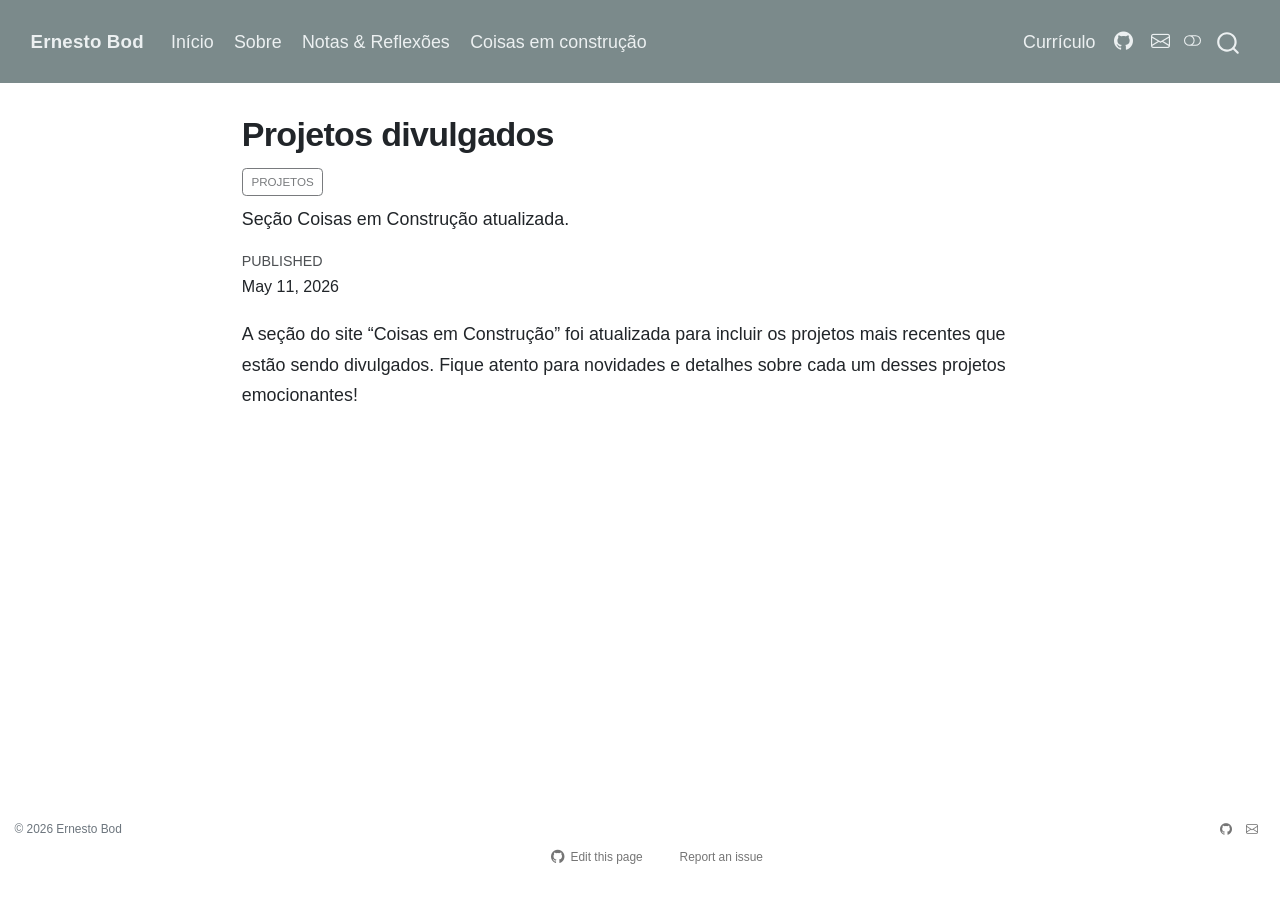
<file: posts/newpost11mai/index.html>
<!DOCTYPE html>
<html xmlns="http://www.w3.org/1999/xhtml" lang="en" xml:lang="en"><head>

<meta charset="utf-8">
<meta name="generator" content="quarto-1.9.37">

<meta name="viewport" content="width=device-width, initial-scale=1.0, user-scalable=yes">

<meta name="dcterms.date" content="2026-05-11">
<meta name="description" content="Seção Coisas em Construção atualizada.">

<title>Projetos divulgados – Ernesto Bod</title>
<style>
/* Default styles provided by pandoc.
** See https://pandoc.org/MANUAL.html#variables-for-html for config info.
*/
code{white-space: pre-wrap;}
span.smallcaps{font-variant: small-caps;}
div.columns{display: flex; gap: min(4vw, 1.5em);}
div.column{flex: auto; overflow-x: auto;}
div.hanging-indent{margin-left: 1.5em; text-indent: -1.5em;}
ul.task-list{list-style: none;}
ul.task-list li input[type="checkbox"] {
  width: 0.8em;
  margin: 0 0.8em 0.2em -1em; /* quarto-specific, see https://github.com/quarto-dev/quarto-cli/issues/4556 */ 
  vertical-align: middle;
}
</style>


<script src="../../site_libs/quarto-nav/quarto-nav.js"></script>
<script src="../../site_libs/quarto-nav/headroom.min.js"></script>
<script src="../../site_libs/clipboard/clipboard.min.js"></script>
<script src="../../site_libs/quarto-search/autocomplete.umd.js"></script>
<script src="../../site_libs/quarto-search/fuse.min.js"></script>
<script src="../../site_libs/quarto-search/quarto-search.js"></script>
<meta name="quarto:offset" content="../../">
<link href="../../assets/favicon.png" rel="icon" type="image/png">
<script src="../../site_libs/quarto-html/quarto.js" type="module"></script>
<script src="../../site_libs/quarto-html/tabsets/tabsets.js" type="module"></script>
<script src="../../site_libs/quarto-html/popper.min.js"></script>
<script src="../../site_libs/quarto-html/tippy.umd.min.js"></script>
<script src="../../site_libs/quarto-html/anchor.min.js"></script>
<link href="../../site_libs/quarto-html/tippy.css" rel="stylesheet">
<link href="../../site_libs/quarto-html/quarto-syntax-highlighting-7f8f88aac4f3542376d5c11b86a4c14d.css" rel="stylesheet" class="quarto-color-scheme" id="quarto-text-highlighting-styles">
<link href="../../site_libs/quarto-html/quarto-syntax-highlighting-dark-d0ae9245876894da5ac7e18953ecc5cc.css" rel="stylesheet" class="quarto-color-scheme quarto-color-alternate" id="quarto-text-highlighting-styles">
<link href="../../site_libs/quarto-html/quarto-syntax-highlighting-7f8f88aac4f3542376d5c11b86a4c14d.css" rel="stylesheet" class="quarto-color-scheme-extra" id="quarto-text-highlighting-styles">
<script src="../../site_libs/bootstrap/bootstrap.min.js"></script>
<link href="../../site_libs/bootstrap/bootstrap-icons.css" rel="stylesheet">
<link href="../../site_libs/bootstrap/bootstrap-16e38563126c3aec4cc599c126989d67.min.css" rel="stylesheet" append-hash="true" class="quarto-color-scheme" id="quarto-bootstrap" data-mode="light">
<link href="../../site_libs/bootstrap/bootstrap-dark-01db958b6049fe5a8bf991052509e187.min.css" rel="stylesheet" append-hash="true" class="quarto-color-scheme quarto-color-alternate" id="quarto-bootstrap" data-mode="dark">
<link href="../../site_libs/bootstrap/bootstrap-16e38563126c3aec4cc599c126989d67.min.css" rel="stylesheet" append-hash="true" class="quarto-color-scheme-extra" id="quarto-bootstrap" data-mode="light">
<script id="quarto-search-options" type="application/json">{
  "location": "navbar",
  "copy-button": false,
  "collapse-after": 3,
  "panel-placement": "end",
  "type": "overlay",
  "limit": 50,
  "keyboard-shortcut": [
    "f",
    "/",
    "s"
  ],
  "show-item-context": false,
  "language": {
    "search-no-results-text": "No results",
    "search-matching-documents-text": "matching documents",
    "search-copy-link-title": "Copy link to search",
    "search-hide-matches-text": "Hide additional matches",
    "search-more-match-text": "more match in this document",
    "search-more-matches-text": "more matches in this document",
    "search-clear-button-title": "Clear",
    "search-text-placeholder": "",
    "search-detached-cancel-button-title": "Cancel",
    "search-submit-button-title": "Submit",
    "search-label": "Search"
  }
}</script>
<style>html{ scroll-behavior: smooth; }</style>


<link rel="stylesheet" href="../../styles.css">
<meta property="og:title" content="Projetos divulgados – Ernesto Bod">
<meta property="og:description" content="Seção Coisas em Construção atualizada.">
<meta property="og:site_name" content="Ernesto Bod">
</head>

<body class="nav-fixed fullcontent quarto-light"><script id="quarto-html-before-body" type="application/javascript">
    const toggleBodyColorMode = (bsSheetEl) => {
      const mode = bsSheetEl.getAttribute("data-mode");
      const bodyEl = window.document.querySelector("body");
      if (mode === "dark") {
        bodyEl.classList.add("quarto-dark");
        bodyEl.classList.remove("quarto-light");
      } else {
        bodyEl.classList.add("quarto-light");
        bodyEl.classList.remove("quarto-dark");
      }
    }
    const toggleBodyColorPrimary = () => {
      const bsSheetEl = window.document.querySelector("link#quarto-bootstrap:not([rel=disabled-stylesheet])");
      if (bsSheetEl) {
        toggleBodyColorMode(bsSheetEl);
      }
    }
    const setColorSchemeToggle = (alternate) => {
      const toggles = window.document.querySelectorAll('.quarto-color-scheme-toggle');
      for (let i=0; i < toggles.length; i++) {
        const toggle = toggles[i];
        if (toggle) {
          if (alternate) {
            toggle.classList.add("alternate");
          } else {
            toggle.classList.remove("alternate");
          }
        }
      }
    };
    const toggleColorMode = (alternate) => {
      // Switch the stylesheets
      const primaryStylesheets = window.document.querySelectorAll('link.quarto-color-scheme:not(.quarto-color-alternate)');
      const alternateStylesheets = window.document.querySelectorAll('link.quarto-color-scheme.quarto-color-alternate');
      manageTransitions('#quarto-margin-sidebar .nav-link', false);
      if (alternate) {
        // note: dark is layered on light, we don't disable primary!
        enableStylesheet(alternateStylesheets);
        for (const sheetNode of alternateStylesheets) {
          if (sheetNode.id === "quarto-bootstrap") {
            toggleBodyColorMode(sheetNode);
          }
        }
      } else {
        disableStylesheet(alternateStylesheets);
        enableStylesheet(primaryStylesheets)
        toggleBodyColorPrimary();
      }
      manageTransitions('#quarto-margin-sidebar .nav-link', true);
      // Switch the toggles
      setColorSchemeToggle(alternate)
      // Hack to workaround the fact that safari doesn't
      // properly recolor the scrollbar when toggling (#1455)
      if (navigator.userAgent.indexOf('Safari') > 0 && navigator.userAgent.indexOf('Chrome') == -1) {
        manageTransitions("body", false);
        window.scrollTo(0, 1);
        setTimeout(() => {
          window.scrollTo(0, 0);
          manageTransitions("body", true);
        }, 40);
      }
    }
    const disableStylesheet = (stylesheets) => {
      for (let i=0; i < stylesheets.length; i++) {
        const stylesheet = stylesheets[i];
        stylesheet.rel = 'disabled-stylesheet';
      }
    }
    const enableStylesheet = (stylesheets) => {
      for (let i=0; i < stylesheets.length; i++) {
        const stylesheet = stylesheets[i];
        if(stylesheet.rel !== 'stylesheet') { // for Chrome, which will still FOUC without this check
          stylesheet.rel = 'stylesheet';
        }
      }
    }
    const manageTransitions = (selector, allowTransitions) => {
      const els = window.document.querySelectorAll(selector);
      for (let i=0; i < els.length; i++) {
        const el = els[i];
        if (allowTransitions) {
          el.classList.remove('notransition');
        } else {
          el.classList.add('notransition');
        }
      }
    }
    const isFileUrl = () => {
      return window.location.protocol === 'file:';
    }
    const hasAlternateSentinel = () => {
      let styleSentinel = getColorSchemeSentinel();
      if (styleSentinel !== null) {
        return styleSentinel === "alternate";
      } else {
        return false;
      }
    }
    const setStyleSentinel = (alternate) => {
      const value = alternate ? "alternate" : "default";
      if (!isFileUrl()) {
        window.localStorage.setItem("quarto-color-scheme", value);
      } else {
        localAlternateSentinel = value;
      }
    }
    const getColorSchemeSentinel = () => {
      if (!isFileUrl()) {
        const storageValue = window.localStorage.getItem("quarto-color-scheme");
        return storageValue != null ? storageValue : localAlternateSentinel;
      } else {
        return localAlternateSentinel;
      }
    }
    const toggleGiscusIfUsed = (isAlternate, darkModeDefault) => {
      const baseTheme = document.querySelector('#giscus-base-theme')?.value ?? 'light';
      const alternateTheme = document.querySelector('#giscus-alt-theme')?.value ?? 'dark';
      let newTheme = '';
      if(authorPrefersDark) {
        newTheme = isAlternate ? baseTheme : alternateTheme;
      } else {
        newTheme = isAlternate ? alternateTheme : baseTheme;
      }
      const changeGiscusTheme = () => {
        // From: https://github.com/giscus/giscus/issues/336
        const sendMessage = (message) => {
          const iframe = document.querySelector('iframe.giscus-frame');
          if (!iframe) return;
          iframe.contentWindow.postMessage({ giscus: message }, 'https://giscus.app');
        }
        sendMessage({
          setConfig: {
            theme: newTheme
          }
        });
      }
      const isGiscussLoaded = window.document.querySelector('iframe.giscus-frame') !== null;
      if (isGiscussLoaded) {
        changeGiscusTheme();
      }
    };
    const authorPrefersDark = false;
    const darkModeDefault = authorPrefersDark;
      document.querySelector('link#quarto-text-highlighting-styles.quarto-color-scheme-extra').rel = 'disabled-stylesheet';
      document.querySelector('link#quarto-bootstrap.quarto-color-scheme-extra').rel = 'disabled-stylesheet';
    let localAlternateSentinel = darkModeDefault ? 'alternate' : 'default';
    // Dark / light mode switch
    window.quartoToggleColorScheme = () => {
      // Read the current dark / light value
      let toAlternate = !hasAlternateSentinel();
      toggleColorMode(toAlternate);
      setStyleSentinel(toAlternate);
      toggleGiscusIfUsed(toAlternate, darkModeDefault);
      window.dispatchEvent(new Event('resize'));
    };
    // Switch to dark mode if need be
    if (hasAlternateSentinel()) {
      toggleColorMode(true);
    } else {
      toggleColorMode(false);
    }
  </script>

<div id="quarto-search-results"></div>
  <header id="quarto-header" class="headroom fixed-top">
    <nav class="navbar navbar-expand-lg " data-bs-theme="dark">
      <div class="navbar-container container-fluid">
      <div class="navbar-brand-container mx-auto">
    <a class="navbar-brand" href="../../index.html">
    <span class="navbar-title">Ernesto Bod</span>
    </a>
  </div>
            <div id="quarto-search" class="" title="Search"></div>
          <button class="navbar-toggler" type="button" data-bs-toggle="collapse" data-bs-target="#navbarCollapse" aria-controls="navbarCollapse" role="menu" aria-expanded="false" aria-label="Toggle navigation" onclick="if (window.quartoToggleHeadroom) { window.quartoToggleHeadroom(); }">
  <span class="navbar-toggler-icon"></span>
</button>
          <div class="collapse navbar-collapse" id="navbarCollapse">
            <ul class="navbar-nav navbar-nav-scroll me-auto">
  <li class="nav-item">
    <a class="nav-link" href="../../index.html"> 
<span class="menu-text">Início</span></a>
  </li>  
  <li class="nav-item">
    <a class="nav-link" href="../../about.html"> 
<span class="menu-text">Sobre</span></a>
  </li>  
  <li class="nav-item">
    <a class="nav-link" href="../../blog.html"> 
<span class="menu-text">Notas &amp; Reflexões</span></a>
  </li>  
  <li class="nav-item">
    <a class="nav-link" href="../../projects.html"> 
<span class="menu-text">Coisas em construção</span></a>
  </li>  
</ul>
            <ul class="navbar-nav navbar-nav-scroll ms-auto">
  <li class="nav-item">
    <a class="nav-link" href="../../cv.html"> 
<span class="menu-text">Currículo</span></a>
  </li>  
  <li class="nav-item compact">
    <a class="nav-link" href="https://github.com/ErnyBSB"> <i class="bi bi-github" role="img" aria-label="GitHub">
</i> 
<span class="menu-text"></span></a>
  </li>  
  <li class="nav-item compact">
    <a class="nav-link" href="mailto:bod.ernesto@gmail.com"> <i class="bi bi-envelope" role="img" aria-label="E-mail">
</i> 
<span class="menu-text"></span></a>
  </li>  
</ul>
          </div> <!-- /navcollapse -->
            <div class="quarto-navbar-tools">
  <a href="" class="quarto-color-scheme-toggle quarto-navigation-tool  px-1" onclick="window.quartoToggleColorScheme(); return false;" title="Toggle dark mode"><i class="bi"></i></a>
</div>
      </div> <!-- /container-fluid -->
    </nav>
</header>
<!-- content -->
<div id="quarto-content" class="quarto-container page-columns page-rows-contents page-layout-article page-navbar">
<!-- sidebar -->
<!-- margin-sidebar -->
    
<!-- main -->
<main class="content" id="quarto-document-content">


<header id="title-block-header" class="quarto-title-block default">
<div class="quarto-title">
<h1 class="title">Projetos divulgados</h1>
  <div class="quarto-categories">
    <div class="quarto-category">projetos</div>
  </div>
  </div>

<div>
  <div class="description">
    Seção Coisas em Construção atualizada.
  </div>
</div>


<div class="quarto-title-meta">

    
    <div>
    <div class="quarto-title-meta-heading">Published</div>
    <div class="quarto-title-meta-contents">
      <p class="date">May 11, 2026</p>
    </div>
  </div>
  
    
  </div>
  


</header>


<p>A seção do site “Coisas em Construção” foi atualizada para incluir os projetos mais recentes que estão sendo divulgados. Fique atento para novidades e detalhes sobre cada um desses projetos emocionantes!</p>



</main> <!-- /main -->
<script id="quarto-html-after-body" type="application/javascript">
  window.document.addEventListener("DOMContentLoaded", function (event) {
    // Ensure there is a toggle, if there isn't float one in the top right
    if (window.document.querySelector('.quarto-color-scheme-toggle') === null) {
      const a = window.document.createElement('a');
      a.classList.add('top-right');
      a.classList.add('quarto-color-scheme-toggle');
      a.href = "";
      a.onclick = function() { try { window.quartoToggleColorScheme(); } catch {} return false; };
      const i = window.document.createElement("i");
      i.classList.add('bi');
      a.appendChild(i);
      window.document.body.appendChild(a);
    }
    setColorSchemeToggle(hasAlternateSentinel())
    const icon = "";
    const anchorJS = new window.AnchorJS();
    anchorJS.options = {
      placement: 'right',
      icon: icon
    };
    anchorJS.add('.anchored');
    const isCodeAnnotation = (el) => {
      for (const clz of el.classList) {
        if (clz.startsWith('code-annotation-')) {                     
          return true;
        }
      }
      return false;
    }
    const onCopySuccess = function(e) {
      // button target
      const button = e.trigger;
      // don't keep focus
      button.blur();
      // flash "checked"
      button.classList.add('code-copy-button-checked');
      var currentTitle = button.getAttribute("title");
      button.setAttribute("title", "Copied!");
      let tooltip;
      if (window.bootstrap) {
        button.setAttribute("data-bs-toggle", "tooltip");
        button.setAttribute("data-bs-placement", "left");
        button.setAttribute("data-bs-title", "Copied!");
        tooltip = new bootstrap.Tooltip(button, 
          { trigger: "manual", 
            customClass: "code-copy-button-tooltip",
            offset: [0, -8]});
        tooltip.show();    
      }
      setTimeout(function() {
        if (tooltip) {
          tooltip.hide();
          button.removeAttribute("data-bs-title");
          button.removeAttribute("data-bs-toggle");
          button.removeAttribute("data-bs-placement");
        }
        button.setAttribute("title", currentTitle);
        button.classList.remove('code-copy-button-checked');
      }, 1000);
      // clear code selection
      e.clearSelection();
    }
    const getTextToCopy = function(trigger) {
      const outerScaffold = trigger.parentElement.cloneNode(true);
      const codeEl = outerScaffold.querySelector('code');
      for (const childEl of codeEl.children) {
        if (isCodeAnnotation(childEl)) {
          childEl.remove();
        }
      }
      return codeEl.innerText;
    }
    const clipboard = new window.ClipboardJS('.code-copy-button:not([data-in-quarto-modal])', {
      text: getTextToCopy
    });
    clipboard.on('success', onCopySuccess);
    if (window.document.getElementById('quarto-embedded-source-code-modal')) {
      const clipboardModal = new window.ClipboardJS('.code-copy-button[data-in-quarto-modal]', {
        text: getTextToCopy,
        container: window.document.getElementById('quarto-embedded-source-code-modal')
      });
      clipboardModal.on('success', onCopySuccess);
    }
      var localhostRegex = new RegExp(/^(?:http|https):\/\/localhost\:?[0-9]*\//);
      var mailtoRegex = new RegExp(/^mailto:/);
        var filterRegex = new RegExp("https:\/\/ErnyBSB\.github\.io\/ernybod\/");
      var isInternal = (href) => {
          return filterRegex.test(href) || localhostRegex.test(href) || mailtoRegex.test(href);
      }
      // Inspect non-navigation links and adorn them if external
     var links = window.document.querySelectorAll('a[href]:not(.nav-link):not(.navbar-brand):not(.toc-action):not(.sidebar-link):not(.sidebar-item-toggle):not(.pagination-link):not(.no-external):not([aria-hidden]):not(.dropdown-item):not(.quarto-navigation-tool):not(.about-link)');
      for (var i=0; i<links.length; i++) {
        const link = links[i];
        if (!isInternal(link.href)) {
          // undo the damage that might have been done by quarto-nav.js in the case of
          // links that we want to consider external
          if (link.dataset.originalHref !== undefined) {
            link.href = link.dataset.originalHref;
          }
            // target, if specified
            link.setAttribute("target", "_blank");
            if (link.getAttribute("rel") === null) {
              link.setAttribute("rel", "noopener");
            }
        }
      }
    function tippyHover(el, contentFn, onTriggerFn, onUntriggerFn) {
      const config = {
        allowHTML: true,
        maxWidth: 500,
        delay: 100,
        arrow: false,
        appendTo: function(el) {
            return el.parentElement;
        },
        interactive: true,
        interactiveBorder: 10,
        theme: 'quarto',
        placement: 'bottom-start',
      };
      if (contentFn) {
        config.content = contentFn;
      }
      if (onTriggerFn) {
        config.onTrigger = onTriggerFn;
      }
      if (onUntriggerFn) {
        config.onUntrigger = onUntriggerFn;
      }
      window.tippy(el, config); 
    }
    const noterefs = window.document.querySelectorAll('a[role="doc-noteref"]');
    for (var i=0; i<noterefs.length; i++) {
      const ref = noterefs[i];
      tippyHover(ref, function() {
        // use id or data attribute instead here
        let href = ref.getAttribute('data-footnote-href') || ref.getAttribute('href');
        try { href = new URL(href).hash; } catch {}
        const id = href.replace(/^#\/?/, "");
        const note = window.document.getElementById(id);
        if (note) {
          return note.innerHTML;
        } else {
          return "";
        }
      });
    }
    const xrefs = window.document.querySelectorAll('a.quarto-xref');
    const processXRef = (id, note) => {
      // Strip column container classes
      const stripColumnClz = (el) => {
        el.classList.remove("page-full", "page-columns");
        if (el.children) {
          for (const child of el.children) {
            stripColumnClz(child);
          }
        }
      }
      stripColumnClz(note)
      if (id === null || id.startsWith('sec-')) {
        // Special case sections, only their first couple elements
        const container = document.createElement("div");
        if (note.children && note.children.length > 2) {
          container.appendChild(note.children[0].cloneNode(true));
          for (let i = 1; i < note.children.length; i++) {
            const child = note.children[i];
            if (child.tagName === "P" && child.innerText === "") {
              continue;
            } else {
              container.appendChild(child.cloneNode(true));
              break;
            }
          }
          if (window.Quarto?.typesetMath) {
            window.Quarto.typesetMath(container);
          }
          return container.innerHTML
        } else {
          if (window.Quarto?.typesetMath) {
            window.Quarto.typesetMath(note);
          }
          return note.innerHTML;
        }
      } else {
        // Remove any anchor links if they are present
        const anchorLink = note.querySelector('a.anchorjs-link');
        if (anchorLink) {
          anchorLink.remove();
        }
        if (window.Quarto?.typesetMath) {
          window.Quarto.typesetMath(note);
        }
        if (note.classList.contains("callout")) {
          return note.outerHTML;
        } else {
          return note.innerHTML;
        }
      }
    }
    for (var i=0; i<xrefs.length; i++) {
      const xref = xrefs[i];
      tippyHover(xref, undefined, function(instance) {
        instance.disable();
        let url = xref.getAttribute('href');
        let hash = undefined; 
        if (url.startsWith('#')) {
          hash = url;
        } else {
          try { hash = new URL(url).hash; } catch {}
        }
        if (hash) {
          const id = hash.replace(/^#\/?/, "");
          const note = window.document.getElementById(id);
          if (note !== null) {
            try {
              const html = processXRef(id, note.cloneNode(true));
              instance.setContent(html);
            } finally {
              instance.enable();
              instance.show();
            }
          } else {
            // See if we can fetch this
            fetch(url.split('#')[0])
            .then(res => res.text())
            .then(html => {
              const parser = new DOMParser();
              const htmlDoc = parser.parseFromString(html, "text/html");
              const note = htmlDoc.getElementById(id);
              if (note !== null) {
                const html = processXRef(id, note);
                instance.setContent(html);
              } 
            }).finally(() => {
              instance.enable();
              instance.show();
            });
          }
        } else {
          // See if we can fetch a full url (with no hash to target)
          // This is a special case and we should probably do some content thinning / targeting
          fetch(url)
          .then(res => res.text())
          .then(html => {
            const parser = new DOMParser();
            const htmlDoc = parser.parseFromString(html, "text/html");
            const note = htmlDoc.querySelector('main.content');
            if (note !== null) {
              // This should only happen for chapter cross references
              // (since there is no id in the URL)
              // remove the first header
              if (note.children.length > 0 && note.children[0].tagName === "HEADER") {
                note.children[0].remove();
              }
              const html = processXRef(null, note);
              instance.setContent(html);
            } 
          }).finally(() => {
            instance.enable();
            instance.show();
          });
        }
      }, function(instance) {
      });
    }
        let selectedAnnoteEl;
        const selectorForAnnotation = ( cell, annotation) => {
          let cellAttr = 'data-code-cell="' + cell + '"';
          let lineAttr = 'data-code-annotation="' +  annotation + '"';
          const selector = 'span[' + cellAttr + '][' + lineAttr + ']';
          return selector;
        }
        const selectCodeLines = (annoteEl) => {
          const doc = window.document;
          const targetCell = annoteEl.getAttribute("data-target-cell");
          const targetAnnotation = annoteEl.getAttribute("data-target-annotation");
          const annoteSpan = window.document.querySelector(selectorForAnnotation(targetCell, targetAnnotation));
          const lines = annoteSpan.getAttribute("data-code-lines").split(",");
          const lineIds = lines.map((line) => {
            return targetCell + "-" + line;
          })
          let top = null;
          let height = null;
          let parent = null;
          if (lineIds.length > 0) {
              //compute the position of the single el (top and bottom and make a div)
              const el = window.document.getElementById(lineIds[0]);
              top = el.offsetTop;
              height = el.offsetHeight;
              parent = el.parentElement.parentElement;
            if (lineIds.length > 1) {
              const lastEl = window.document.getElementById(lineIds[lineIds.length - 1]);
              const bottom = lastEl.offsetTop + lastEl.offsetHeight;
              height = bottom - top;
            }
            if (top !== null && height !== null && parent !== null) {
              // cook up a div (if necessary) and position it 
              let div = window.document.getElementById("code-annotation-line-highlight");
              if (div === null) {
                div = window.document.createElement("div");
                div.setAttribute("id", "code-annotation-line-highlight");
                div.style.position = 'absolute';
                parent.appendChild(div);
              }
              div.style.top = top - 2 + "px";
              div.style.height = height + 4 + "px";
              div.style.left = 0;
              let gutterDiv = window.document.getElementById("code-annotation-line-highlight-gutter");
              if (gutterDiv === null) {
                gutterDiv = window.document.createElement("div");
                gutterDiv.setAttribute("id", "code-annotation-line-highlight-gutter");
                gutterDiv.style.position = 'absolute';
                const codeCell = window.document.getElementById(targetCell);
                const gutter = codeCell.querySelector('.code-annotation-gutter');
                gutter.appendChild(gutterDiv);
              }
              gutterDiv.style.top = top - 2 + "px";
              gutterDiv.style.height = height + 4 + "px";
            }
            selectedAnnoteEl = annoteEl;
          }
        };
        const unselectCodeLines = () => {
          const elementsIds = ["code-annotation-line-highlight", "code-annotation-line-highlight-gutter"];
          elementsIds.forEach((elId) => {
            const div = window.document.getElementById(elId);
            if (div) {
              div.remove();
            }
          });
          selectedAnnoteEl = undefined;
        };
          // Handle positioning of the toggle
      window.addEventListener(
        "resize",
        throttle(() => {
          elRect = undefined;
          if (selectedAnnoteEl) {
            selectCodeLines(selectedAnnoteEl);
          }
        }, 10)
      );
      function throttle(fn, ms) {
      let throttle = false;
      let timer;
        return (...args) => {
          if(!throttle) { // first call gets through
              fn.apply(this, args);
              throttle = true;
          } else { // all the others get throttled
              if(timer) clearTimeout(timer); // cancel #2
              timer = setTimeout(() => {
                fn.apply(this, args);
                timer = throttle = false;
              }, ms);
          }
        };
      }
        // Attach click handler to the DT
        const annoteDls = window.document.querySelectorAll('dt[data-target-cell]');
        for (const annoteDlNode of annoteDls) {
          annoteDlNode.addEventListener('click', (event) => {
            const clickedEl = event.target;
            if (clickedEl !== selectedAnnoteEl) {
              unselectCodeLines();
              const activeEl = window.document.querySelector('dt[data-target-cell].code-annotation-active');
              if (activeEl) {
                activeEl.classList.remove('code-annotation-active');
              }
              selectCodeLines(clickedEl);
              clickedEl.classList.add('code-annotation-active');
            } else {
              // Unselect the line
              unselectCodeLines();
              clickedEl.classList.remove('code-annotation-active');
            }
          });
        }
    const findCites = (el) => {
      const parentEl = el.parentElement;
      if (parentEl) {
        const cites = parentEl.dataset.cites;
        if (cites) {
          return {
            el,
            cites: cites.split(' ')
          };
        } else {
          return findCites(el.parentElement)
        }
      } else {
        return undefined;
      }
    };
    var bibliorefs = window.document.querySelectorAll('a[role="doc-biblioref"]');
    for (var i=0; i<bibliorefs.length; i++) {
      const ref = bibliorefs[i];
      const citeInfo = findCites(ref);
      if (citeInfo) {
        tippyHover(citeInfo.el, function() {
          var popup = window.document.createElement('div');
          citeInfo.cites.forEach(function(cite) {
            var citeDiv = window.document.createElement('div');
            citeDiv.classList.add('hanging-indent');
            citeDiv.classList.add('csl-entry');
            var biblioDiv = window.document.getElementById('ref-' + cite);
            if (biblioDiv) {
              citeDiv.innerHTML = biblioDiv.innerHTML;
            }
            popup.appendChild(citeDiv);
          });
          return popup.innerHTML;
        });
      }
    }
  });
  </script>
</div> <!-- /content -->
<footer class="footer">
  <div class="nav-footer">
    <div class="nav-footer-left">
<p>© 2026 Ernesto Bod</p>
</div>   
    <div class="nav-footer-center">
      &nbsp;
    <div class="toc-actions"><ul><li><a href="https://github.com/ErnyBSB/ernybod/edit/main/posts/newpost11mai/index.qmd" class="toc-action"><i class="bi bi-github"></i>Edit this page</a></li><li><a href="https://github.com/ErnyBSB/ernybod/issues/new" class="toc-action"><i class="bi empty"></i>Report an issue</a></li></ul></div></div>
    <div class="nav-footer-right">
      <ul class="footer-items list-unstyled">
    <li class="nav-item compact">
    <a class="nav-link" href="https://github.com/ErnyBSB">
      <i class="bi bi-github" role="img">
</i> 
    </a>
  </li>  
    <li class="nav-item compact">
    <a class="nav-link" href="mailto:bod.ernesto@gmail.com">
      <i class="bi bi-envelope" role="img">
</i> 
    </a>
  </li>  
</ul>
    </div>
  </div>
</footer>




<script src="../../site_libs/quarto-html/zenscroll-min.js"></script>
</body></html>
</file>
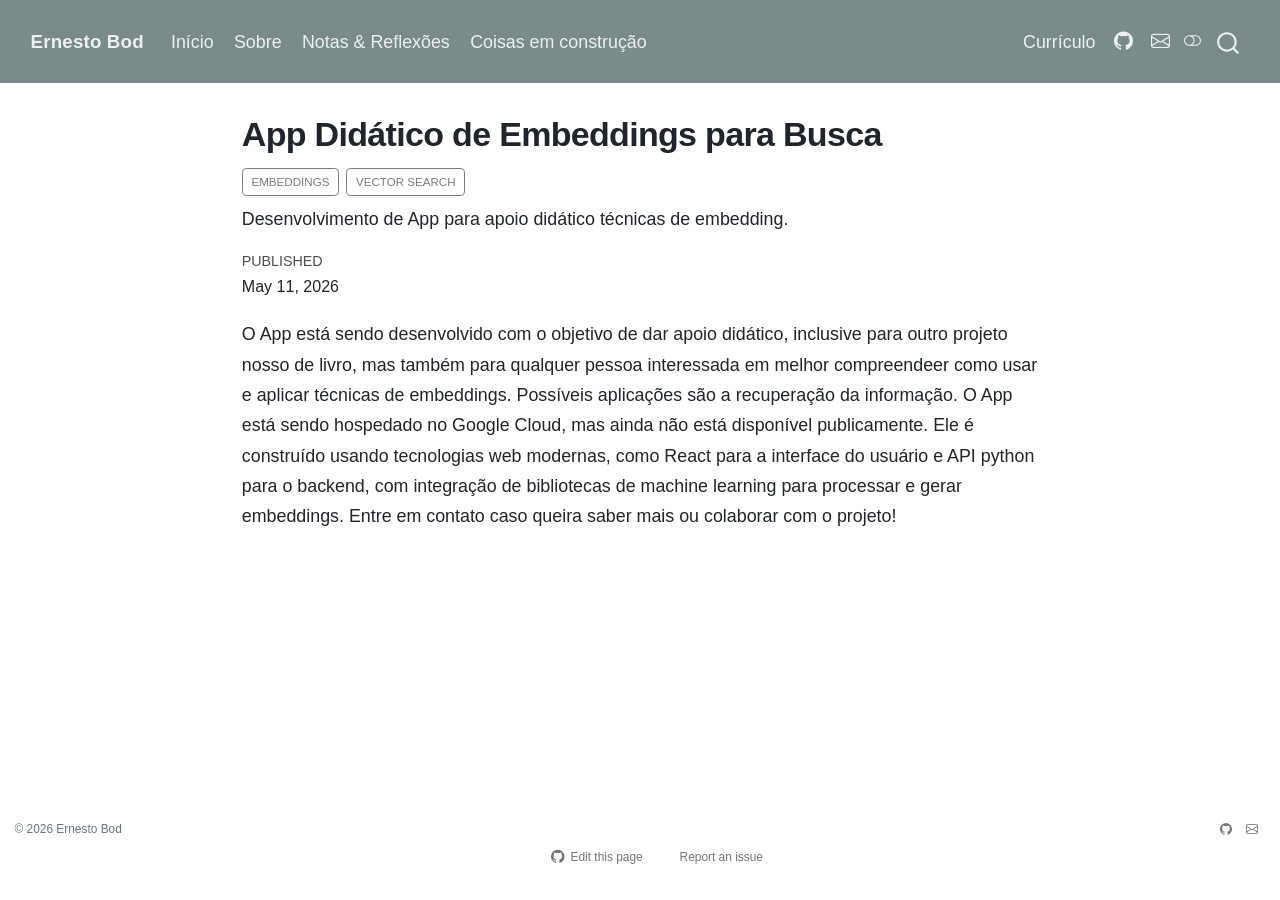
<file: projects/appembedding/index.html>
<!DOCTYPE html>
<html xmlns="http://www.w3.org/1999/xhtml" lang="en" xml:lang="en"><head>

<meta charset="utf-8">
<meta name="generator" content="quarto-1.9.37">

<meta name="viewport" content="width=device-width, initial-scale=1.0, user-scalable=yes">

<meta name="dcterms.date" content="2026-05-11">
<meta name="description" content="Desenvolvimento de App para apoio didático técnicas de embedding.">

<title>App Didático de Embeddings para Busca – Ernesto Bod</title>
<style>
/* Default styles provided by pandoc.
** See https://pandoc.org/MANUAL.html#variables-for-html for config info.
*/
code{white-space: pre-wrap;}
span.smallcaps{font-variant: small-caps;}
div.columns{display: flex; gap: min(4vw, 1.5em);}
div.column{flex: auto; overflow-x: auto;}
div.hanging-indent{margin-left: 1.5em; text-indent: -1.5em;}
ul.task-list{list-style: none;}
ul.task-list li input[type="checkbox"] {
  width: 0.8em;
  margin: 0 0.8em 0.2em -1em; /* quarto-specific, see https://github.com/quarto-dev/quarto-cli/issues/4556 */ 
  vertical-align: middle;
}
</style>


<script src="../../site_libs/quarto-nav/quarto-nav.js"></script>
<script src="../../site_libs/quarto-nav/headroom.min.js"></script>
<script src="../../site_libs/clipboard/clipboard.min.js"></script>
<script src="../../site_libs/quarto-search/autocomplete.umd.js"></script>
<script src="../../site_libs/quarto-search/fuse.min.js"></script>
<script src="../../site_libs/quarto-search/quarto-search.js"></script>
<meta name="quarto:offset" content="../../">
<link href="../../assets/favicon.png" rel="icon" type="image/png">
<script src="../../site_libs/quarto-html/quarto.js" type="module"></script>
<script src="../../site_libs/quarto-html/tabsets/tabsets.js" type="module"></script>
<script src="../../site_libs/quarto-html/popper.min.js"></script>
<script src="../../site_libs/quarto-html/tippy.umd.min.js"></script>
<script src="../../site_libs/quarto-html/anchor.min.js"></script>
<link href="../../site_libs/quarto-html/tippy.css" rel="stylesheet">
<link href="../../site_libs/quarto-html/quarto-syntax-highlighting-7f8f88aac4f3542376d5c11b86a4c14d.css" rel="stylesheet" class="quarto-color-scheme" id="quarto-text-highlighting-styles">
<link href="../../site_libs/quarto-html/quarto-syntax-highlighting-dark-d0ae9245876894da5ac7e18953ecc5cc.css" rel="stylesheet" class="quarto-color-scheme quarto-color-alternate" id="quarto-text-highlighting-styles">
<link href="../../site_libs/quarto-html/quarto-syntax-highlighting-7f8f88aac4f3542376d5c11b86a4c14d.css" rel="stylesheet" class="quarto-color-scheme-extra" id="quarto-text-highlighting-styles">
<script src="../../site_libs/bootstrap/bootstrap.min.js"></script>
<link href="../../site_libs/bootstrap/bootstrap-icons.css" rel="stylesheet">
<link href="../../site_libs/bootstrap/bootstrap-16e38563126c3aec4cc599c126989d67.min.css" rel="stylesheet" append-hash="true" class="quarto-color-scheme" id="quarto-bootstrap" data-mode="light">
<link href="../../site_libs/bootstrap/bootstrap-dark-01db958b6049fe5a8bf991052509e187.min.css" rel="stylesheet" append-hash="true" class="quarto-color-scheme quarto-color-alternate" id="quarto-bootstrap" data-mode="dark">
<link href="../../site_libs/bootstrap/bootstrap-16e38563126c3aec4cc599c126989d67.min.css" rel="stylesheet" append-hash="true" class="quarto-color-scheme-extra" id="quarto-bootstrap" data-mode="light">
<script id="quarto-search-options" type="application/json">{
  "location": "navbar",
  "copy-button": false,
  "collapse-after": 3,
  "panel-placement": "end",
  "type": "overlay",
  "limit": 50,
  "keyboard-shortcut": [
    "f",
    "/",
    "s"
  ],
  "show-item-context": false,
  "language": {
    "search-no-results-text": "No results",
    "search-matching-documents-text": "matching documents",
    "search-copy-link-title": "Copy link to search",
    "search-hide-matches-text": "Hide additional matches",
    "search-more-match-text": "more match in this document",
    "search-more-matches-text": "more matches in this document",
    "search-clear-button-title": "Clear",
    "search-text-placeholder": "",
    "search-detached-cancel-button-title": "Cancel",
    "search-submit-button-title": "Submit",
    "search-label": "Search"
  }
}</script>
<style>html{ scroll-behavior: smooth; }</style>


<link rel="stylesheet" href="../../styles.css">
<meta property="og:title" content="App Didático de Embeddings para Busca – Ernesto Bod">
<meta property="og:description" content="Desenvolvimento de App para apoio didático técnicas de embedding.">
<meta property="og:image" content="https://ErnyBSB.github.io/ernybod/projects/appembedding/appembed.png">
<meta property="og:site_name" content="Ernesto Bod">
<meta property="og:image:height" content="768">
<meta property="og:image:width" content="1408">
</head>

<body class="nav-fixed fullcontent quarto-light"><script id="quarto-html-before-body" type="application/javascript">
    const toggleBodyColorMode = (bsSheetEl) => {
      const mode = bsSheetEl.getAttribute("data-mode");
      const bodyEl = window.document.querySelector("body");
      if (mode === "dark") {
        bodyEl.classList.add("quarto-dark");
        bodyEl.classList.remove("quarto-light");
      } else {
        bodyEl.classList.add("quarto-light");
        bodyEl.classList.remove("quarto-dark");
      }
    }
    const toggleBodyColorPrimary = () => {
      const bsSheetEl = window.document.querySelector("link#quarto-bootstrap:not([rel=disabled-stylesheet])");
      if (bsSheetEl) {
        toggleBodyColorMode(bsSheetEl);
      }
    }
    const setColorSchemeToggle = (alternate) => {
      const toggles = window.document.querySelectorAll('.quarto-color-scheme-toggle');
      for (let i=0; i < toggles.length; i++) {
        const toggle = toggles[i];
        if (toggle) {
          if (alternate) {
            toggle.classList.add("alternate");
          } else {
            toggle.classList.remove("alternate");
          }
        }
      }
    };
    const toggleColorMode = (alternate) => {
      // Switch the stylesheets
      const primaryStylesheets = window.document.querySelectorAll('link.quarto-color-scheme:not(.quarto-color-alternate)');
      const alternateStylesheets = window.document.querySelectorAll('link.quarto-color-scheme.quarto-color-alternate');
      manageTransitions('#quarto-margin-sidebar .nav-link', false);
      if (alternate) {
        // note: dark is layered on light, we don't disable primary!
        enableStylesheet(alternateStylesheets);
        for (const sheetNode of alternateStylesheets) {
          if (sheetNode.id === "quarto-bootstrap") {
            toggleBodyColorMode(sheetNode);
          }
        }
      } else {
        disableStylesheet(alternateStylesheets);
        enableStylesheet(primaryStylesheets)
        toggleBodyColorPrimary();
      }
      manageTransitions('#quarto-margin-sidebar .nav-link', true);
      // Switch the toggles
      setColorSchemeToggle(alternate)
      // Hack to workaround the fact that safari doesn't
      // properly recolor the scrollbar when toggling (#1455)
      if (navigator.userAgent.indexOf('Safari') > 0 && navigator.userAgent.indexOf('Chrome') == -1) {
        manageTransitions("body", false);
        window.scrollTo(0, 1);
        setTimeout(() => {
          window.scrollTo(0, 0);
          manageTransitions("body", true);
        }, 40);
      }
    }
    const disableStylesheet = (stylesheets) => {
      for (let i=0; i < stylesheets.length; i++) {
        const stylesheet = stylesheets[i];
        stylesheet.rel = 'disabled-stylesheet';
      }
    }
    const enableStylesheet = (stylesheets) => {
      for (let i=0; i < stylesheets.length; i++) {
        const stylesheet = stylesheets[i];
        if(stylesheet.rel !== 'stylesheet') { // for Chrome, which will still FOUC without this check
          stylesheet.rel = 'stylesheet';
        }
      }
    }
    const manageTransitions = (selector, allowTransitions) => {
      const els = window.document.querySelectorAll(selector);
      for (let i=0; i < els.length; i++) {
        const el = els[i];
        if (allowTransitions) {
          el.classList.remove('notransition');
        } else {
          el.classList.add('notransition');
        }
      }
    }
    const isFileUrl = () => {
      return window.location.protocol === 'file:';
    }
    const hasAlternateSentinel = () => {
      let styleSentinel = getColorSchemeSentinel();
      if (styleSentinel !== null) {
        return styleSentinel === "alternate";
      } else {
        return false;
      }
    }
    const setStyleSentinel = (alternate) => {
      const value = alternate ? "alternate" : "default";
      if (!isFileUrl()) {
        window.localStorage.setItem("quarto-color-scheme", value);
      } else {
        localAlternateSentinel = value;
      }
    }
    const getColorSchemeSentinel = () => {
      if (!isFileUrl()) {
        const storageValue = window.localStorage.getItem("quarto-color-scheme");
        return storageValue != null ? storageValue : localAlternateSentinel;
      } else {
        return localAlternateSentinel;
      }
    }
    const toggleGiscusIfUsed = (isAlternate, darkModeDefault) => {
      const baseTheme = document.querySelector('#giscus-base-theme')?.value ?? 'light';
      const alternateTheme = document.querySelector('#giscus-alt-theme')?.value ?? 'dark';
      let newTheme = '';
      if(authorPrefersDark) {
        newTheme = isAlternate ? baseTheme : alternateTheme;
      } else {
        newTheme = isAlternate ? alternateTheme : baseTheme;
      }
      const changeGiscusTheme = () => {
        // From: https://github.com/giscus/giscus/issues/336
        const sendMessage = (message) => {
          const iframe = document.querySelector('iframe.giscus-frame');
          if (!iframe) return;
          iframe.contentWindow.postMessage({ giscus: message }, 'https://giscus.app');
        }
        sendMessage({
          setConfig: {
            theme: newTheme
          }
        });
      }
      const isGiscussLoaded = window.document.querySelector('iframe.giscus-frame') !== null;
      if (isGiscussLoaded) {
        changeGiscusTheme();
      }
    };
    const authorPrefersDark = false;
    const darkModeDefault = authorPrefersDark;
      document.querySelector('link#quarto-text-highlighting-styles.quarto-color-scheme-extra').rel = 'disabled-stylesheet';
      document.querySelector('link#quarto-bootstrap.quarto-color-scheme-extra').rel = 'disabled-stylesheet';
    let localAlternateSentinel = darkModeDefault ? 'alternate' : 'default';
    // Dark / light mode switch
    window.quartoToggleColorScheme = () => {
      // Read the current dark / light value
      let toAlternate = !hasAlternateSentinel();
      toggleColorMode(toAlternate);
      setStyleSentinel(toAlternate);
      toggleGiscusIfUsed(toAlternate, darkModeDefault);
      window.dispatchEvent(new Event('resize'));
    };
    // Switch to dark mode if need be
    if (hasAlternateSentinel()) {
      toggleColorMode(true);
    } else {
      toggleColorMode(false);
    }
  </script>

<div id="quarto-search-results"></div>
  <header id="quarto-header" class="headroom fixed-top">
    <nav class="navbar navbar-expand-lg " data-bs-theme="dark">
      <div class="navbar-container container-fluid">
      <div class="navbar-brand-container mx-auto">
    <a class="navbar-brand" href="../../index.html">
    <span class="navbar-title">Ernesto Bod</span>
    </a>
  </div>
            <div id="quarto-search" class="" title="Search"></div>
          <button class="navbar-toggler" type="button" data-bs-toggle="collapse" data-bs-target="#navbarCollapse" aria-controls="navbarCollapse" role="menu" aria-expanded="false" aria-label="Toggle navigation" onclick="if (window.quartoToggleHeadroom) { window.quartoToggleHeadroom(); }">
  <span class="navbar-toggler-icon"></span>
</button>
          <div class="collapse navbar-collapse" id="navbarCollapse">
            <ul class="navbar-nav navbar-nav-scroll me-auto">
  <li class="nav-item">
    <a class="nav-link" href="../../index.html"> 
<span class="menu-text">Início</span></a>
  </li>  
  <li class="nav-item">
    <a class="nav-link" href="../../about.html"> 
<span class="menu-text">Sobre</span></a>
  </li>  
  <li class="nav-item">
    <a class="nav-link" href="../../blog.html"> 
<span class="menu-text">Notas &amp; Reflexões</span></a>
  </li>  
  <li class="nav-item">
    <a class="nav-link" href="../../projects.html"> 
<span class="menu-text">Coisas em construção</span></a>
  </li>  
</ul>
            <ul class="navbar-nav navbar-nav-scroll ms-auto">
  <li class="nav-item">
    <a class="nav-link" href="../../cv.html"> 
<span class="menu-text">Currículo</span></a>
  </li>  
  <li class="nav-item compact">
    <a class="nav-link" href="https://github.com/ErnyBSB"> <i class="bi bi-github" role="img" aria-label="GitHub">
</i> 
<span class="menu-text"></span></a>
  </li>  
  <li class="nav-item compact">
    <a class="nav-link" href="mailto:bod.ernesto@gmail.com"> <i class="bi bi-envelope" role="img" aria-label="E-mail">
</i> 
<span class="menu-text"></span></a>
  </li>  
</ul>
          </div> <!-- /navcollapse -->
            <div class="quarto-navbar-tools">
  <a href="" class="quarto-color-scheme-toggle quarto-navigation-tool  px-1" onclick="window.quartoToggleColorScheme(); return false;" title="Toggle dark mode"><i class="bi"></i></a>
</div>
      </div> <!-- /container-fluid -->
    </nav>
</header>
<!-- content -->
<div id="quarto-content" class="quarto-container page-columns page-rows-contents page-layout-article page-navbar">
<!-- sidebar -->
<!-- margin-sidebar -->
    
<!-- main -->
<main class="content" id="quarto-document-content">


<header id="title-block-header" class="quarto-title-block default">
<div class="quarto-title">
<h1 class="title">App Didático de Embeddings para Busca</h1>
  <div class="quarto-categories">
    <div class="quarto-category">embeddings</div>
    <div class="quarto-category">vector search</div>
  </div>
  </div>

<div>
  <div class="description">
    Desenvolvimento de App para apoio didático técnicas de embedding.
  </div>
</div>


<div class="quarto-title-meta">

    
    <div>
    <div class="quarto-title-meta-heading">Published</div>
    <div class="quarto-title-meta-contents">
      <p class="date">May 11, 2026</p>
    </div>
  </div>
  
    
  </div>
  


</header>


<p>O App está sendo desenvolvido com o objetivo de dar apoio didático, inclusive para outro projeto nosso de livro, mas também para qualquer pessoa interessada em melhor compreendeer como usar e aplicar técnicas de embeddings. Possíveis aplicações são a recuperação da informação. O App está sendo hospedado no Google Cloud, mas ainda não está disponível publicamente. Ele é construído usando tecnologias web modernas, como React para a interface do usuário e API python para o backend, com integração de bibliotecas de machine learning para processar e gerar embeddings. Entre em contato caso queira saber mais ou colaborar com o projeto!</p>



</main> <!-- /main -->
<script id="quarto-html-after-body" type="application/javascript">
  window.document.addEventListener("DOMContentLoaded", function (event) {
    // Ensure there is a toggle, if there isn't float one in the top right
    if (window.document.querySelector('.quarto-color-scheme-toggle') === null) {
      const a = window.document.createElement('a');
      a.classList.add('top-right');
      a.classList.add('quarto-color-scheme-toggle');
      a.href = "";
      a.onclick = function() { try { window.quartoToggleColorScheme(); } catch {} return false; };
      const i = window.document.createElement("i");
      i.classList.add('bi');
      a.appendChild(i);
      window.document.body.appendChild(a);
    }
    setColorSchemeToggle(hasAlternateSentinel())
    const icon = "";
    const anchorJS = new window.AnchorJS();
    anchorJS.options = {
      placement: 'right',
      icon: icon
    };
    anchorJS.add('.anchored');
    const isCodeAnnotation = (el) => {
      for (const clz of el.classList) {
        if (clz.startsWith('code-annotation-')) {                     
          return true;
        }
      }
      return false;
    }
    const onCopySuccess = function(e) {
      // button target
      const button = e.trigger;
      // don't keep focus
      button.blur();
      // flash "checked"
      button.classList.add('code-copy-button-checked');
      var currentTitle = button.getAttribute("title");
      button.setAttribute("title", "Copied!");
      let tooltip;
      if (window.bootstrap) {
        button.setAttribute("data-bs-toggle", "tooltip");
        button.setAttribute("data-bs-placement", "left");
        button.setAttribute("data-bs-title", "Copied!");
        tooltip = new bootstrap.Tooltip(button, 
          { trigger: "manual", 
            customClass: "code-copy-button-tooltip",
            offset: [0, -8]});
        tooltip.show();    
      }
      setTimeout(function() {
        if (tooltip) {
          tooltip.hide();
          button.removeAttribute("data-bs-title");
          button.removeAttribute("data-bs-toggle");
          button.removeAttribute("data-bs-placement");
        }
        button.setAttribute("title", currentTitle);
        button.classList.remove('code-copy-button-checked');
      }, 1000);
      // clear code selection
      e.clearSelection();
    }
    const getTextToCopy = function(trigger) {
      const outerScaffold = trigger.parentElement.cloneNode(true);
      const codeEl = outerScaffold.querySelector('code');
      for (const childEl of codeEl.children) {
        if (isCodeAnnotation(childEl)) {
          childEl.remove();
        }
      }
      return codeEl.innerText;
    }
    const clipboard = new window.ClipboardJS('.code-copy-button:not([data-in-quarto-modal])', {
      text: getTextToCopy
    });
    clipboard.on('success', onCopySuccess);
    if (window.document.getElementById('quarto-embedded-source-code-modal')) {
      const clipboardModal = new window.ClipboardJS('.code-copy-button[data-in-quarto-modal]', {
        text: getTextToCopy,
        container: window.document.getElementById('quarto-embedded-source-code-modal')
      });
      clipboardModal.on('success', onCopySuccess);
    }
      var localhostRegex = new RegExp(/^(?:http|https):\/\/localhost\:?[0-9]*\//);
      var mailtoRegex = new RegExp(/^mailto:/);
        var filterRegex = new RegExp("https:\/\/ErnyBSB\.github\.io\/ernybod\/");
      var isInternal = (href) => {
          return filterRegex.test(href) || localhostRegex.test(href) || mailtoRegex.test(href);
      }
      // Inspect non-navigation links and adorn them if external
     var links = window.document.querySelectorAll('a[href]:not(.nav-link):not(.navbar-brand):not(.toc-action):not(.sidebar-link):not(.sidebar-item-toggle):not(.pagination-link):not(.no-external):not([aria-hidden]):not(.dropdown-item):not(.quarto-navigation-tool):not(.about-link)');
      for (var i=0; i<links.length; i++) {
        const link = links[i];
        if (!isInternal(link.href)) {
          // undo the damage that might have been done by quarto-nav.js in the case of
          // links that we want to consider external
          if (link.dataset.originalHref !== undefined) {
            link.href = link.dataset.originalHref;
          }
            // target, if specified
            link.setAttribute("target", "_blank");
            if (link.getAttribute("rel") === null) {
              link.setAttribute("rel", "noopener");
            }
        }
      }
    function tippyHover(el, contentFn, onTriggerFn, onUntriggerFn) {
      const config = {
        allowHTML: true,
        maxWidth: 500,
        delay: 100,
        arrow: false,
        appendTo: function(el) {
            return el.parentElement;
        },
        interactive: true,
        interactiveBorder: 10,
        theme: 'quarto',
        placement: 'bottom-start',
      };
      if (contentFn) {
        config.content = contentFn;
      }
      if (onTriggerFn) {
        config.onTrigger = onTriggerFn;
      }
      if (onUntriggerFn) {
        config.onUntrigger = onUntriggerFn;
      }
      window.tippy(el, config); 
    }
    const noterefs = window.document.querySelectorAll('a[role="doc-noteref"]');
    for (var i=0; i<noterefs.length; i++) {
      const ref = noterefs[i];
      tippyHover(ref, function() {
        // use id or data attribute instead here
        let href = ref.getAttribute('data-footnote-href') || ref.getAttribute('href');
        try { href = new URL(href).hash; } catch {}
        const id = href.replace(/^#\/?/, "");
        const note = window.document.getElementById(id);
        if (note) {
          return note.innerHTML;
        } else {
          return "";
        }
      });
    }
    const xrefs = window.document.querySelectorAll('a.quarto-xref');
    const processXRef = (id, note) => {
      // Strip column container classes
      const stripColumnClz = (el) => {
        el.classList.remove("page-full", "page-columns");
        if (el.children) {
          for (const child of el.children) {
            stripColumnClz(child);
          }
        }
      }
      stripColumnClz(note)
      if (id === null || id.startsWith('sec-')) {
        // Special case sections, only their first couple elements
        const container = document.createElement("div");
        if (note.children && note.children.length > 2) {
          container.appendChild(note.children[0].cloneNode(true));
          for (let i = 1; i < note.children.length; i++) {
            const child = note.children[i];
            if (child.tagName === "P" && child.innerText === "") {
              continue;
            } else {
              container.appendChild(child.cloneNode(true));
              break;
            }
          }
          if (window.Quarto?.typesetMath) {
            window.Quarto.typesetMath(container);
          }
          return container.innerHTML
        } else {
          if (window.Quarto?.typesetMath) {
            window.Quarto.typesetMath(note);
          }
          return note.innerHTML;
        }
      } else {
        // Remove any anchor links if they are present
        const anchorLink = note.querySelector('a.anchorjs-link');
        if (anchorLink) {
          anchorLink.remove();
        }
        if (window.Quarto?.typesetMath) {
          window.Quarto.typesetMath(note);
        }
        if (note.classList.contains("callout")) {
          return note.outerHTML;
        } else {
          return note.innerHTML;
        }
      }
    }
    for (var i=0; i<xrefs.length; i++) {
      const xref = xrefs[i];
      tippyHover(xref, undefined, function(instance) {
        instance.disable();
        let url = xref.getAttribute('href');
        let hash = undefined; 
        if (url.startsWith('#')) {
          hash = url;
        } else {
          try { hash = new URL(url).hash; } catch {}
        }
        if (hash) {
          const id = hash.replace(/^#\/?/, "");
          const note = window.document.getElementById(id);
          if (note !== null) {
            try {
              const html = processXRef(id, note.cloneNode(true));
              instance.setContent(html);
            } finally {
              instance.enable();
              instance.show();
            }
          } else {
            // See if we can fetch this
            fetch(url.split('#')[0])
            .then(res => res.text())
            .then(html => {
              const parser = new DOMParser();
              const htmlDoc = parser.parseFromString(html, "text/html");
              const note = htmlDoc.getElementById(id);
              if (note !== null) {
                const html = processXRef(id, note);
                instance.setContent(html);
              } 
            }).finally(() => {
              instance.enable();
              instance.show();
            });
          }
        } else {
          // See if we can fetch a full url (with no hash to target)
          // This is a special case and we should probably do some content thinning / targeting
          fetch(url)
          .then(res => res.text())
          .then(html => {
            const parser = new DOMParser();
            const htmlDoc = parser.parseFromString(html, "text/html");
            const note = htmlDoc.querySelector('main.content');
            if (note !== null) {
              // This should only happen for chapter cross references
              // (since there is no id in the URL)
              // remove the first header
              if (note.children.length > 0 && note.children[0].tagName === "HEADER") {
                note.children[0].remove();
              }
              const html = processXRef(null, note);
              instance.setContent(html);
            } 
          }).finally(() => {
            instance.enable();
            instance.show();
          });
        }
      }, function(instance) {
      });
    }
        let selectedAnnoteEl;
        const selectorForAnnotation = ( cell, annotation) => {
          let cellAttr = 'data-code-cell="' + cell + '"';
          let lineAttr = 'data-code-annotation="' +  annotation + '"';
          const selector = 'span[' + cellAttr + '][' + lineAttr + ']';
          return selector;
        }
        const selectCodeLines = (annoteEl) => {
          const doc = window.document;
          const targetCell = annoteEl.getAttribute("data-target-cell");
          const targetAnnotation = annoteEl.getAttribute("data-target-annotation");
          const annoteSpan = window.document.querySelector(selectorForAnnotation(targetCell, targetAnnotation));
          const lines = annoteSpan.getAttribute("data-code-lines").split(",");
          const lineIds = lines.map((line) => {
            return targetCell + "-" + line;
          })
          let top = null;
          let height = null;
          let parent = null;
          if (lineIds.length > 0) {
              //compute the position of the single el (top and bottom and make a div)
              const el = window.document.getElementById(lineIds[0]);
              top = el.offsetTop;
              height = el.offsetHeight;
              parent = el.parentElement.parentElement;
            if (lineIds.length > 1) {
              const lastEl = window.document.getElementById(lineIds[lineIds.length - 1]);
              const bottom = lastEl.offsetTop + lastEl.offsetHeight;
              height = bottom - top;
            }
            if (top !== null && height !== null && parent !== null) {
              // cook up a div (if necessary) and position it 
              let div = window.document.getElementById("code-annotation-line-highlight");
              if (div === null) {
                div = window.document.createElement("div");
                div.setAttribute("id", "code-annotation-line-highlight");
                div.style.position = 'absolute';
                parent.appendChild(div);
              }
              div.style.top = top - 2 + "px";
              div.style.height = height + 4 + "px";
              div.style.left = 0;
              let gutterDiv = window.document.getElementById("code-annotation-line-highlight-gutter");
              if (gutterDiv === null) {
                gutterDiv = window.document.createElement("div");
                gutterDiv.setAttribute("id", "code-annotation-line-highlight-gutter");
                gutterDiv.style.position = 'absolute';
                const codeCell = window.document.getElementById(targetCell);
                const gutter = codeCell.querySelector('.code-annotation-gutter');
                gutter.appendChild(gutterDiv);
              }
              gutterDiv.style.top = top - 2 + "px";
              gutterDiv.style.height = height + 4 + "px";
            }
            selectedAnnoteEl = annoteEl;
          }
        };
        const unselectCodeLines = () => {
          const elementsIds = ["code-annotation-line-highlight", "code-annotation-line-highlight-gutter"];
          elementsIds.forEach((elId) => {
            const div = window.document.getElementById(elId);
            if (div) {
              div.remove();
            }
          });
          selectedAnnoteEl = undefined;
        };
          // Handle positioning of the toggle
      window.addEventListener(
        "resize",
        throttle(() => {
          elRect = undefined;
          if (selectedAnnoteEl) {
            selectCodeLines(selectedAnnoteEl);
          }
        }, 10)
      );
      function throttle(fn, ms) {
      let throttle = false;
      let timer;
        return (...args) => {
          if(!throttle) { // first call gets through
              fn.apply(this, args);
              throttle = true;
          } else { // all the others get throttled
              if(timer) clearTimeout(timer); // cancel #2
              timer = setTimeout(() => {
                fn.apply(this, args);
                timer = throttle = false;
              }, ms);
          }
        };
      }
        // Attach click handler to the DT
        const annoteDls = window.document.querySelectorAll('dt[data-target-cell]');
        for (const annoteDlNode of annoteDls) {
          annoteDlNode.addEventListener('click', (event) => {
            const clickedEl = event.target;
            if (clickedEl !== selectedAnnoteEl) {
              unselectCodeLines();
              const activeEl = window.document.querySelector('dt[data-target-cell].code-annotation-active');
              if (activeEl) {
                activeEl.classList.remove('code-annotation-active');
              }
              selectCodeLines(clickedEl);
              clickedEl.classList.add('code-annotation-active');
            } else {
              // Unselect the line
              unselectCodeLines();
              clickedEl.classList.remove('code-annotation-active');
            }
          });
        }
    const findCites = (el) => {
      const parentEl = el.parentElement;
      if (parentEl) {
        const cites = parentEl.dataset.cites;
        if (cites) {
          return {
            el,
            cites: cites.split(' ')
          };
        } else {
          return findCites(el.parentElement)
        }
      } else {
        return undefined;
      }
    };
    var bibliorefs = window.document.querySelectorAll('a[role="doc-biblioref"]');
    for (var i=0; i<bibliorefs.length; i++) {
      const ref = bibliorefs[i];
      const citeInfo = findCites(ref);
      if (citeInfo) {
        tippyHover(citeInfo.el, function() {
          var popup = window.document.createElement('div');
          citeInfo.cites.forEach(function(cite) {
            var citeDiv = window.document.createElement('div');
            citeDiv.classList.add('hanging-indent');
            citeDiv.classList.add('csl-entry');
            var biblioDiv = window.document.getElementById('ref-' + cite);
            if (biblioDiv) {
              citeDiv.innerHTML = biblioDiv.innerHTML;
            }
            popup.appendChild(citeDiv);
          });
          return popup.innerHTML;
        });
      }
    }
  });
  </script>
</div> <!-- /content -->
<footer class="footer">
  <div class="nav-footer">
    <div class="nav-footer-left">
<p>© 2026 Ernesto Bod</p>
</div>   
    <div class="nav-footer-center">
      &nbsp;
    <div class="toc-actions"><ul><li><a href="https://github.com/ErnyBSB/ernybod/edit/main/projects/appembedding/index.qmd" class="toc-action"><i class="bi bi-github"></i>Edit this page</a></li><li><a href="https://github.com/ErnyBSB/ernybod/issues/new" class="toc-action"><i class="bi empty"></i>Report an issue</a></li></ul></div></div>
    <div class="nav-footer-right">
      <ul class="footer-items list-unstyled">
    <li class="nav-item compact">
    <a class="nav-link" href="https://github.com/ErnyBSB">
      <i class="bi bi-github" role="img">
</i> 
    </a>
  </li>  
    <li class="nav-item compact">
    <a class="nav-link" href="mailto:bod.ernesto@gmail.com">
      <i class="bi bi-envelope" role="img">
</i> 
    </a>
  </li>  
</ul>
    </div>
  </div>
</footer>




<script src="../../site_libs/quarto-html/zenscroll-min.js"></script>
</body></html>
</file>
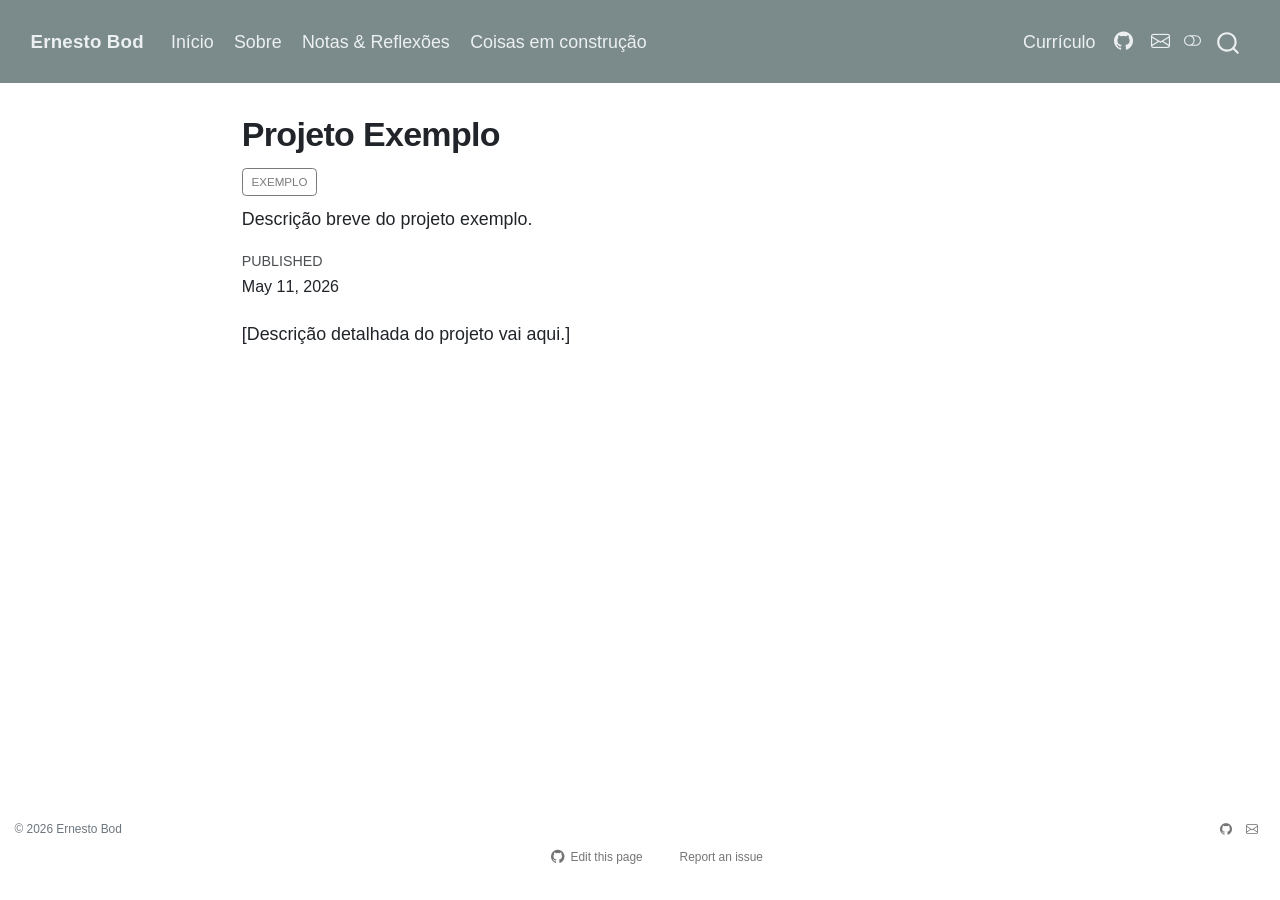
<file: projects/projeto-exemplo/index.html>
<!DOCTYPE html>
<html xmlns="http://www.w3.org/1999/xhtml" lang="en" xml:lang="en"><head>

<meta charset="utf-8">
<meta name="generator" content="quarto-1.9.37">

<meta name="viewport" content="width=device-width, initial-scale=1.0, user-scalable=yes">

<meta name="dcterms.date" content="2026-05-11">
<meta name="description" content="Descrição breve do projeto exemplo.">

<title>Projeto Exemplo – Ernesto Bod</title>
<style>
/* Default styles provided by pandoc.
** See https://pandoc.org/MANUAL.html#variables-for-html for config info.
*/
code{white-space: pre-wrap;}
span.smallcaps{font-variant: small-caps;}
div.columns{display: flex; gap: min(4vw, 1.5em);}
div.column{flex: auto; overflow-x: auto;}
div.hanging-indent{margin-left: 1.5em; text-indent: -1.5em;}
ul.task-list{list-style: none;}
ul.task-list li input[type="checkbox"] {
  width: 0.8em;
  margin: 0 0.8em 0.2em -1em; /* quarto-specific, see https://github.com/quarto-dev/quarto-cli/issues/4556 */ 
  vertical-align: middle;
}
</style>


<script src="../../site_libs/quarto-nav/quarto-nav.js"></script>
<script src="../../site_libs/quarto-nav/headroom.min.js"></script>
<script src="../../site_libs/clipboard/clipboard.min.js"></script>
<script src="../../site_libs/quarto-search/autocomplete.umd.js"></script>
<script src="../../site_libs/quarto-search/fuse.min.js"></script>
<script src="../../site_libs/quarto-search/quarto-search.js"></script>
<meta name="quarto:offset" content="../../">
<link href="../../assets/favicon.png" rel="icon" type="image/png">
<script src="../../site_libs/quarto-html/quarto.js" type="module"></script>
<script src="../../site_libs/quarto-html/tabsets/tabsets.js" type="module"></script>
<script src="../../site_libs/quarto-html/popper.min.js"></script>
<script src="../../site_libs/quarto-html/tippy.umd.min.js"></script>
<script src="../../site_libs/quarto-html/anchor.min.js"></script>
<link href="../../site_libs/quarto-html/tippy.css" rel="stylesheet">
<link href="../../site_libs/quarto-html/quarto-syntax-highlighting-7f8f88aac4f3542376d5c11b86a4c14d.css" rel="stylesheet" class="quarto-color-scheme" id="quarto-text-highlighting-styles">
<link href="../../site_libs/quarto-html/quarto-syntax-highlighting-dark-d0ae9245876894da5ac7e18953ecc5cc.css" rel="stylesheet" class="quarto-color-scheme quarto-color-alternate" id="quarto-text-highlighting-styles">
<link href="../../site_libs/quarto-html/quarto-syntax-highlighting-7f8f88aac4f3542376d5c11b86a4c14d.css" rel="stylesheet" class="quarto-color-scheme-extra" id="quarto-text-highlighting-styles">
<script src="../../site_libs/bootstrap/bootstrap.min.js"></script>
<link href="../../site_libs/bootstrap/bootstrap-icons.css" rel="stylesheet">
<link href="../../site_libs/bootstrap/bootstrap-16e38563126c3aec4cc599c126989d67.min.css" rel="stylesheet" append-hash="true" class="quarto-color-scheme" id="quarto-bootstrap" data-mode="light">
<link href="../../site_libs/bootstrap/bootstrap-dark-01db958b6049fe5a8bf991052509e187.min.css" rel="stylesheet" append-hash="true" class="quarto-color-scheme quarto-color-alternate" id="quarto-bootstrap" data-mode="dark">
<link href="../../site_libs/bootstrap/bootstrap-16e38563126c3aec4cc599c126989d67.min.css" rel="stylesheet" append-hash="true" class="quarto-color-scheme-extra" id="quarto-bootstrap" data-mode="light">
<script id="quarto-search-options" type="application/json">{
  "location": "navbar",
  "copy-button": false,
  "collapse-after": 3,
  "panel-placement": "end",
  "type": "overlay",
  "limit": 50,
  "keyboard-shortcut": [
    "f",
    "/",
    "s"
  ],
  "show-item-context": false,
  "language": {
    "search-no-results-text": "No results",
    "search-matching-documents-text": "matching documents",
    "search-copy-link-title": "Copy link to search",
    "search-hide-matches-text": "Hide additional matches",
    "search-more-match-text": "more match in this document",
    "search-more-matches-text": "more matches in this document",
    "search-clear-button-title": "Clear",
    "search-text-placeholder": "",
    "search-detached-cancel-button-title": "Cancel",
    "search-submit-button-title": "Submit",
    "search-label": "Search"
  }
}</script>
<style>html{ scroll-behavior: smooth; }</style>


<link rel="stylesheet" href="../../styles.css">
<meta property="og:title" content="Projeto Exemplo – Ernesto Bod">
<meta property="og:description" content="Descrição breve do projeto exemplo.">
<meta property="og:image" content="https://ErnyBSB.github.io/ernybod/projects/projeto-exemplo/thumbnail.png">
<meta property="og:site_name" content="Ernesto Bod">
</head>

<body class="nav-fixed fullcontent quarto-light"><script id="quarto-html-before-body" type="application/javascript">
    const toggleBodyColorMode = (bsSheetEl) => {
      const mode = bsSheetEl.getAttribute("data-mode");
      const bodyEl = window.document.querySelector("body");
      if (mode === "dark") {
        bodyEl.classList.add("quarto-dark");
        bodyEl.classList.remove("quarto-light");
      } else {
        bodyEl.classList.add("quarto-light");
        bodyEl.classList.remove("quarto-dark");
      }
    }
    const toggleBodyColorPrimary = () => {
      const bsSheetEl = window.document.querySelector("link#quarto-bootstrap:not([rel=disabled-stylesheet])");
      if (bsSheetEl) {
        toggleBodyColorMode(bsSheetEl);
      }
    }
    const setColorSchemeToggle = (alternate) => {
      const toggles = window.document.querySelectorAll('.quarto-color-scheme-toggle');
      for (let i=0; i < toggles.length; i++) {
        const toggle = toggles[i];
        if (toggle) {
          if (alternate) {
            toggle.classList.add("alternate");
          } else {
            toggle.classList.remove("alternate");
          }
        }
      }
    };
    const toggleColorMode = (alternate) => {
      // Switch the stylesheets
      const primaryStylesheets = window.document.querySelectorAll('link.quarto-color-scheme:not(.quarto-color-alternate)');
      const alternateStylesheets = window.document.querySelectorAll('link.quarto-color-scheme.quarto-color-alternate');
      manageTransitions('#quarto-margin-sidebar .nav-link', false);
      if (alternate) {
        // note: dark is layered on light, we don't disable primary!
        enableStylesheet(alternateStylesheets);
        for (const sheetNode of alternateStylesheets) {
          if (sheetNode.id === "quarto-bootstrap") {
            toggleBodyColorMode(sheetNode);
          }
        }
      } else {
        disableStylesheet(alternateStylesheets);
        enableStylesheet(primaryStylesheets)
        toggleBodyColorPrimary();
      }
      manageTransitions('#quarto-margin-sidebar .nav-link', true);
      // Switch the toggles
      setColorSchemeToggle(alternate)
      // Hack to workaround the fact that safari doesn't
      // properly recolor the scrollbar when toggling (#1455)
      if (navigator.userAgent.indexOf('Safari') > 0 && navigator.userAgent.indexOf('Chrome') == -1) {
        manageTransitions("body", false);
        window.scrollTo(0, 1);
        setTimeout(() => {
          window.scrollTo(0, 0);
          manageTransitions("body", true);
        }, 40);
      }
    }
    const disableStylesheet = (stylesheets) => {
      for (let i=0; i < stylesheets.length; i++) {
        const stylesheet = stylesheets[i];
        stylesheet.rel = 'disabled-stylesheet';
      }
    }
    const enableStylesheet = (stylesheets) => {
      for (let i=0; i < stylesheets.length; i++) {
        const stylesheet = stylesheets[i];
        if(stylesheet.rel !== 'stylesheet') { // for Chrome, which will still FOUC without this check
          stylesheet.rel = 'stylesheet';
        }
      }
    }
    const manageTransitions = (selector, allowTransitions) => {
      const els = window.document.querySelectorAll(selector);
      for (let i=0; i < els.length; i++) {
        const el = els[i];
        if (allowTransitions) {
          el.classList.remove('notransition');
        } else {
          el.classList.add('notransition');
        }
      }
    }
    const isFileUrl = () => {
      return window.location.protocol === 'file:';
    }
    const hasAlternateSentinel = () => {
      let styleSentinel = getColorSchemeSentinel();
      if (styleSentinel !== null) {
        return styleSentinel === "alternate";
      } else {
        return false;
      }
    }
    const setStyleSentinel = (alternate) => {
      const value = alternate ? "alternate" : "default";
      if (!isFileUrl()) {
        window.localStorage.setItem("quarto-color-scheme", value);
      } else {
        localAlternateSentinel = value;
      }
    }
    const getColorSchemeSentinel = () => {
      if (!isFileUrl()) {
        const storageValue = window.localStorage.getItem("quarto-color-scheme");
        return storageValue != null ? storageValue : localAlternateSentinel;
      } else {
        return localAlternateSentinel;
      }
    }
    const toggleGiscusIfUsed = (isAlternate, darkModeDefault) => {
      const baseTheme = document.querySelector('#giscus-base-theme')?.value ?? 'light';
      const alternateTheme = document.querySelector('#giscus-alt-theme')?.value ?? 'dark';
      let newTheme = '';
      if(authorPrefersDark) {
        newTheme = isAlternate ? baseTheme : alternateTheme;
      } else {
        newTheme = isAlternate ? alternateTheme : baseTheme;
      }
      const changeGiscusTheme = () => {
        // From: https://github.com/giscus/giscus/issues/336
        const sendMessage = (message) => {
          const iframe = document.querySelector('iframe.giscus-frame');
          if (!iframe) return;
          iframe.contentWindow.postMessage({ giscus: message }, 'https://giscus.app');
        }
        sendMessage({
          setConfig: {
            theme: newTheme
          }
        });
      }
      const isGiscussLoaded = window.document.querySelector('iframe.giscus-frame') !== null;
      if (isGiscussLoaded) {
        changeGiscusTheme();
      }
    };
    const authorPrefersDark = false;
    const darkModeDefault = authorPrefersDark;
      document.querySelector('link#quarto-text-highlighting-styles.quarto-color-scheme-extra').rel = 'disabled-stylesheet';
      document.querySelector('link#quarto-bootstrap.quarto-color-scheme-extra').rel = 'disabled-stylesheet';
    let localAlternateSentinel = darkModeDefault ? 'alternate' : 'default';
    // Dark / light mode switch
    window.quartoToggleColorScheme = () => {
      // Read the current dark / light value
      let toAlternate = !hasAlternateSentinel();
      toggleColorMode(toAlternate);
      setStyleSentinel(toAlternate);
      toggleGiscusIfUsed(toAlternate, darkModeDefault);
      window.dispatchEvent(new Event('resize'));
    };
    // Switch to dark mode if need be
    if (hasAlternateSentinel()) {
      toggleColorMode(true);
    } else {
      toggleColorMode(false);
    }
  </script>

<div id="quarto-search-results"></div>
  <header id="quarto-header" class="headroom fixed-top">
    <nav class="navbar navbar-expand-lg " data-bs-theme="dark">
      <div class="navbar-container container-fluid">
      <div class="navbar-brand-container mx-auto">
    <a class="navbar-brand" href="../../index.html">
    <span class="navbar-title">Ernesto Bod</span>
    </a>
  </div>
            <div id="quarto-search" class="" title="Search"></div>
          <button class="navbar-toggler" type="button" data-bs-toggle="collapse" data-bs-target="#navbarCollapse" aria-controls="navbarCollapse" role="menu" aria-expanded="false" aria-label="Toggle navigation" onclick="if (window.quartoToggleHeadroom) { window.quartoToggleHeadroom(); }">
  <span class="navbar-toggler-icon"></span>
</button>
          <div class="collapse navbar-collapse" id="navbarCollapse">
            <ul class="navbar-nav navbar-nav-scroll me-auto">
  <li class="nav-item">
    <a class="nav-link" href="../../index.html"> 
<span class="menu-text">Início</span></a>
  </li>  
  <li class="nav-item">
    <a class="nav-link" href="../../about.html"> 
<span class="menu-text">Sobre</span></a>
  </li>  
  <li class="nav-item">
    <a class="nav-link" href="../../blog.html"> 
<span class="menu-text">Notas &amp; Reflexões</span></a>
  </li>  
  <li class="nav-item">
    <a class="nav-link" href="../../projects.html"> 
<span class="menu-text">Coisas em construção</span></a>
  </li>  
</ul>
            <ul class="navbar-nav navbar-nav-scroll ms-auto">
  <li class="nav-item">
    <a class="nav-link" href="../../cv.html"> 
<span class="menu-text">Currículo</span></a>
  </li>  
  <li class="nav-item compact">
    <a class="nav-link" href="https://github.com/ErnyBSB"> <i class="bi bi-github" role="img" aria-label="GitHub">
</i> 
<span class="menu-text"></span></a>
  </li>  
  <li class="nav-item compact">
    <a class="nav-link" href="mailto:bod.ernesto@gmail.com"> <i class="bi bi-envelope" role="img" aria-label="E-mail">
</i> 
<span class="menu-text"></span></a>
  </li>  
</ul>
          </div> <!-- /navcollapse -->
            <div class="quarto-navbar-tools">
  <a href="" class="quarto-color-scheme-toggle quarto-navigation-tool  px-1" onclick="window.quartoToggleColorScheme(); return false;" title="Toggle dark mode"><i class="bi"></i></a>
</div>
      </div> <!-- /container-fluid -->
    </nav>
</header>
<!-- content -->
<div id="quarto-content" class="quarto-container page-columns page-rows-contents page-layout-article page-navbar">
<!-- sidebar -->
<!-- margin-sidebar -->
    
<!-- main -->
<main class="content" id="quarto-document-content">


<header id="title-block-header" class="quarto-title-block default">
<div class="quarto-title">
<h1 class="title">Projeto Exemplo</h1>
  <div class="quarto-categories">
    <div class="quarto-category">exemplo</div>
  </div>
  </div>

<div>
  <div class="description">
    Descrição breve do projeto exemplo.
  </div>
</div>


<div class="quarto-title-meta">

    
    <div>
    <div class="quarto-title-meta-heading">Published</div>
    <div class="quarto-title-meta-contents">
      <p class="date">May 11, 2026</p>
    </div>
  </div>
  
    
  </div>
  


</header>


<p>[Descrição detalhada do projeto vai aqui.]</p>



</main> <!-- /main -->
<script id="quarto-html-after-body" type="application/javascript">
  window.document.addEventListener("DOMContentLoaded", function (event) {
    // Ensure there is a toggle, if there isn't float one in the top right
    if (window.document.querySelector('.quarto-color-scheme-toggle') === null) {
      const a = window.document.createElement('a');
      a.classList.add('top-right');
      a.classList.add('quarto-color-scheme-toggle');
      a.href = "";
      a.onclick = function() { try { window.quartoToggleColorScheme(); } catch {} return false; };
      const i = window.document.createElement("i");
      i.classList.add('bi');
      a.appendChild(i);
      window.document.body.appendChild(a);
    }
    setColorSchemeToggle(hasAlternateSentinel())
    const icon = "";
    const anchorJS = new window.AnchorJS();
    anchorJS.options = {
      placement: 'right',
      icon: icon
    };
    anchorJS.add('.anchored');
    const isCodeAnnotation = (el) => {
      for (const clz of el.classList) {
        if (clz.startsWith('code-annotation-')) {                     
          return true;
        }
      }
      return false;
    }
    const onCopySuccess = function(e) {
      // button target
      const button = e.trigger;
      // don't keep focus
      button.blur();
      // flash "checked"
      button.classList.add('code-copy-button-checked');
      var currentTitle = button.getAttribute("title");
      button.setAttribute("title", "Copied!");
      let tooltip;
      if (window.bootstrap) {
        button.setAttribute("data-bs-toggle", "tooltip");
        button.setAttribute("data-bs-placement", "left");
        button.setAttribute("data-bs-title", "Copied!");
        tooltip = new bootstrap.Tooltip(button, 
          { trigger: "manual", 
            customClass: "code-copy-button-tooltip",
            offset: [0, -8]});
        tooltip.show();    
      }
      setTimeout(function() {
        if (tooltip) {
          tooltip.hide();
          button.removeAttribute("data-bs-title");
          button.removeAttribute("data-bs-toggle");
          button.removeAttribute("data-bs-placement");
        }
        button.setAttribute("title", currentTitle);
        button.classList.remove('code-copy-button-checked');
      }, 1000);
      // clear code selection
      e.clearSelection();
    }
    const getTextToCopy = function(trigger) {
      const outerScaffold = trigger.parentElement.cloneNode(true);
      const codeEl = outerScaffold.querySelector('code');
      for (const childEl of codeEl.children) {
        if (isCodeAnnotation(childEl)) {
          childEl.remove();
        }
      }
      return codeEl.innerText;
    }
    const clipboard = new window.ClipboardJS('.code-copy-button:not([data-in-quarto-modal])', {
      text: getTextToCopy
    });
    clipboard.on('success', onCopySuccess);
    if (window.document.getElementById('quarto-embedded-source-code-modal')) {
      const clipboardModal = new window.ClipboardJS('.code-copy-button[data-in-quarto-modal]', {
        text: getTextToCopy,
        container: window.document.getElementById('quarto-embedded-source-code-modal')
      });
      clipboardModal.on('success', onCopySuccess);
    }
      var localhostRegex = new RegExp(/^(?:http|https):\/\/localhost\:?[0-9]*\//);
      var mailtoRegex = new RegExp(/^mailto:/);
        var filterRegex = new RegExp("https:\/\/ErnyBSB\.github\.io\/ernybod\/");
      var isInternal = (href) => {
          return filterRegex.test(href) || localhostRegex.test(href) || mailtoRegex.test(href);
      }
      // Inspect non-navigation links and adorn them if external
     var links = window.document.querySelectorAll('a[href]:not(.nav-link):not(.navbar-brand):not(.toc-action):not(.sidebar-link):not(.sidebar-item-toggle):not(.pagination-link):not(.no-external):not([aria-hidden]):not(.dropdown-item):not(.quarto-navigation-tool):not(.about-link)');
      for (var i=0; i<links.length; i++) {
        const link = links[i];
        if (!isInternal(link.href)) {
          // undo the damage that might have been done by quarto-nav.js in the case of
          // links that we want to consider external
          if (link.dataset.originalHref !== undefined) {
            link.href = link.dataset.originalHref;
          }
            // target, if specified
            link.setAttribute("target", "_blank");
            if (link.getAttribute("rel") === null) {
              link.setAttribute("rel", "noopener");
            }
        }
      }
    function tippyHover(el, contentFn, onTriggerFn, onUntriggerFn) {
      const config = {
        allowHTML: true,
        maxWidth: 500,
        delay: 100,
        arrow: false,
        appendTo: function(el) {
            return el.parentElement;
        },
        interactive: true,
        interactiveBorder: 10,
        theme: 'quarto',
        placement: 'bottom-start',
      };
      if (contentFn) {
        config.content = contentFn;
      }
      if (onTriggerFn) {
        config.onTrigger = onTriggerFn;
      }
      if (onUntriggerFn) {
        config.onUntrigger = onUntriggerFn;
      }
      window.tippy(el, config); 
    }
    const noterefs = window.document.querySelectorAll('a[role="doc-noteref"]');
    for (var i=0; i<noterefs.length; i++) {
      const ref = noterefs[i];
      tippyHover(ref, function() {
        // use id or data attribute instead here
        let href = ref.getAttribute('data-footnote-href') || ref.getAttribute('href');
        try { href = new URL(href).hash; } catch {}
        const id = href.replace(/^#\/?/, "");
        const note = window.document.getElementById(id);
        if (note) {
          return note.innerHTML;
        } else {
          return "";
        }
      });
    }
    const xrefs = window.document.querySelectorAll('a.quarto-xref');
    const processXRef = (id, note) => {
      // Strip column container classes
      const stripColumnClz = (el) => {
        el.classList.remove("page-full", "page-columns");
        if (el.children) {
          for (const child of el.children) {
            stripColumnClz(child);
          }
        }
      }
      stripColumnClz(note)
      if (id === null || id.startsWith('sec-')) {
        // Special case sections, only their first couple elements
        const container = document.createElement("div");
        if (note.children && note.children.length > 2) {
          container.appendChild(note.children[0].cloneNode(true));
          for (let i = 1; i < note.children.length; i++) {
            const child = note.children[i];
            if (child.tagName === "P" && child.innerText === "") {
              continue;
            } else {
              container.appendChild(child.cloneNode(true));
              break;
            }
          }
          if (window.Quarto?.typesetMath) {
            window.Quarto.typesetMath(container);
          }
          return container.innerHTML
        } else {
          if (window.Quarto?.typesetMath) {
            window.Quarto.typesetMath(note);
          }
          return note.innerHTML;
        }
      } else {
        // Remove any anchor links if they are present
        const anchorLink = note.querySelector('a.anchorjs-link');
        if (anchorLink) {
          anchorLink.remove();
        }
        if (window.Quarto?.typesetMath) {
          window.Quarto.typesetMath(note);
        }
        if (note.classList.contains("callout")) {
          return note.outerHTML;
        } else {
          return note.innerHTML;
        }
      }
    }
    for (var i=0; i<xrefs.length; i++) {
      const xref = xrefs[i];
      tippyHover(xref, undefined, function(instance) {
        instance.disable();
        let url = xref.getAttribute('href');
        let hash = undefined; 
        if (url.startsWith('#')) {
          hash = url;
        } else {
          try { hash = new URL(url).hash; } catch {}
        }
        if (hash) {
          const id = hash.replace(/^#\/?/, "");
          const note = window.document.getElementById(id);
          if (note !== null) {
            try {
              const html = processXRef(id, note.cloneNode(true));
              instance.setContent(html);
            } finally {
              instance.enable();
              instance.show();
            }
          } else {
            // See if we can fetch this
            fetch(url.split('#')[0])
            .then(res => res.text())
            .then(html => {
              const parser = new DOMParser();
              const htmlDoc = parser.parseFromString(html, "text/html");
              const note = htmlDoc.getElementById(id);
              if (note !== null) {
                const html = processXRef(id, note);
                instance.setContent(html);
              } 
            }).finally(() => {
              instance.enable();
              instance.show();
            });
          }
        } else {
          // See if we can fetch a full url (with no hash to target)
          // This is a special case and we should probably do some content thinning / targeting
          fetch(url)
          .then(res => res.text())
          .then(html => {
            const parser = new DOMParser();
            const htmlDoc = parser.parseFromString(html, "text/html");
            const note = htmlDoc.querySelector('main.content');
            if (note !== null) {
              // This should only happen for chapter cross references
              // (since there is no id in the URL)
              // remove the first header
              if (note.children.length > 0 && note.children[0].tagName === "HEADER") {
                note.children[0].remove();
              }
              const html = processXRef(null, note);
              instance.setContent(html);
            } 
          }).finally(() => {
            instance.enable();
            instance.show();
          });
        }
      }, function(instance) {
      });
    }
        let selectedAnnoteEl;
        const selectorForAnnotation = ( cell, annotation) => {
          let cellAttr = 'data-code-cell="' + cell + '"';
          let lineAttr = 'data-code-annotation="' +  annotation + '"';
          const selector = 'span[' + cellAttr + '][' + lineAttr + ']';
          return selector;
        }
        const selectCodeLines = (annoteEl) => {
          const doc = window.document;
          const targetCell = annoteEl.getAttribute("data-target-cell");
          const targetAnnotation = annoteEl.getAttribute("data-target-annotation");
          const annoteSpan = window.document.querySelector(selectorForAnnotation(targetCell, targetAnnotation));
          const lines = annoteSpan.getAttribute("data-code-lines").split(",");
          const lineIds = lines.map((line) => {
            return targetCell + "-" + line;
          })
          let top = null;
          let height = null;
          let parent = null;
          if (lineIds.length > 0) {
              //compute the position of the single el (top and bottom and make a div)
              const el = window.document.getElementById(lineIds[0]);
              top = el.offsetTop;
              height = el.offsetHeight;
              parent = el.parentElement.parentElement;
            if (lineIds.length > 1) {
              const lastEl = window.document.getElementById(lineIds[lineIds.length - 1]);
              const bottom = lastEl.offsetTop + lastEl.offsetHeight;
              height = bottom - top;
            }
            if (top !== null && height !== null && parent !== null) {
              // cook up a div (if necessary) and position it 
              let div = window.document.getElementById("code-annotation-line-highlight");
              if (div === null) {
                div = window.document.createElement("div");
                div.setAttribute("id", "code-annotation-line-highlight");
                div.style.position = 'absolute';
                parent.appendChild(div);
              }
              div.style.top = top - 2 + "px";
              div.style.height = height + 4 + "px";
              div.style.left = 0;
              let gutterDiv = window.document.getElementById("code-annotation-line-highlight-gutter");
              if (gutterDiv === null) {
                gutterDiv = window.document.createElement("div");
                gutterDiv.setAttribute("id", "code-annotation-line-highlight-gutter");
                gutterDiv.style.position = 'absolute';
                const codeCell = window.document.getElementById(targetCell);
                const gutter = codeCell.querySelector('.code-annotation-gutter');
                gutter.appendChild(gutterDiv);
              }
              gutterDiv.style.top = top - 2 + "px";
              gutterDiv.style.height = height + 4 + "px";
            }
            selectedAnnoteEl = annoteEl;
          }
        };
        const unselectCodeLines = () => {
          const elementsIds = ["code-annotation-line-highlight", "code-annotation-line-highlight-gutter"];
          elementsIds.forEach((elId) => {
            const div = window.document.getElementById(elId);
            if (div) {
              div.remove();
            }
          });
          selectedAnnoteEl = undefined;
        };
          // Handle positioning of the toggle
      window.addEventListener(
        "resize",
        throttle(() => {
          elRect = undefined;
          if (selectedAnnoteEl) {
            selectCodeLines(selectedAnnoteEl);
          }
        }, 10)
      );
      function throttle(fn, ms) {
      let throttle = false;
      let timer;
        return (...args) => {
          if(!throttle) { // first call gets through
              fn.apply(this, args);
              throttle = true;
          } else { // all the others get throttled
              if(timer) clearTimeout(timer); // cancel #2
              timer = setTimeout(() => {
                fn.apply(this, args);
                timer = throttle = false;
              }, ms);
          }
        };
      }
        // Attach click handler to the DT
        const annoteDls = window.document.querySelectorAll('dt[data-target-cell]');
        for (const annoteDlNode of annoteDls) {
          annoteDlNode.addEventListener('click', (event) => {
            const clickedEl = event.target;
            if (clickedEl !== selectedAnnoteEl) {
              unselectCodeLines();
              const activeEl = window.document.querySelector('dt[data-target-cell].code-annotation-active');
              if (activeEl) {
                activeEl.classList.remove('code-annotation-active');
              }
              selectCodeLines(clickedEl);
              clickedEl.classList.add('code-annotation-active');
            } else {
              // Unselect the line
              unselectCodeLines();
              clickedEl.classList.remove('code-annotation-active');
            }
          });
        }
    const findCites = (el) => {
      const parentEl = el.parentElement;
      if (parentEl) {
        const cites = parentEl.dataset.cites;
        if (cites) {
          return {
            el,
            cites: cites.split(' ')
          };
        } else {
          return findCites(el.parentElement)
        }
      } else {
        return undefined;
      }
    };
    var bibliorefs = window.document.querySelectorAll('a[role="doc-biblioref"]');
    for (var i=0; i<bibliorefs.length; i++) {
      const ref = bibliorefs[i];
      const citeInfo = findCites(ref);
      if (citeInfo) {
        tippyHover(citeInfo.el, function() {
          var popup = window.document.createElement('div');
          citeInfo.cites.forEach(function(cite) {
            var citeDiv = window.document.createElement('div');
            citeDiv.classList.add('hanging-indent');
            citeDiv.classList.add('csl-entry');
            var biblioDiv = window.document.getElementById('ref-' + cite);
            if (biblioDiv) {
              citeDiv.innerHTML = biblioDiv.innerHTML;
            }
            popup.appendChild(citeDiv);
          });
          return popup.innerHTML;
        });
      }
    }
  });
  </script>
</div> <!-- /content -->
<footer class="footer">
  <div class="nav-footer">
    <div class="nav-footer-left">
<p>© 2026 Ernesto Bod</p>
</div>   
    <div class="nav-footer-center">
      &nbsp;
    <div class="toc-actions"><ul><li><a href="https://github.com/ErnyBSB/ernybod/edit/main/projects/projeto-exemplo/index.qmd" class="toc-action"><i class="bi bi-github"></i>Edit this page</a></li><li><a href="https://github.com/ErnyBSB/ernybod/issues/new" class="toc-action"><i class="bi empty"></i>Report an issue</a></li></ul></div></div>
    <div class="nav-footer-right">
      <ul class="footer-items list-unstyled">
    <li class="nav-item compact">
    <a class="nav-link" href="https://github.com/ErnyBSB">
      <i class="bi bi-github" role="img">
</i> 
    </a>
  </li>  
    <li class="nav-item compact">
    <a class="nav-link" href="mailto:bod.ernesto@gmail.com">
      <i class="bi bi-envelope" role="img">
</i> 
    </a>
  </li>  
</ul>
    </div>
  </div>
</footer>




<script src="../../site_libs/quarto-html/zenscroll-min.js"></script>
</body></html>
</file>
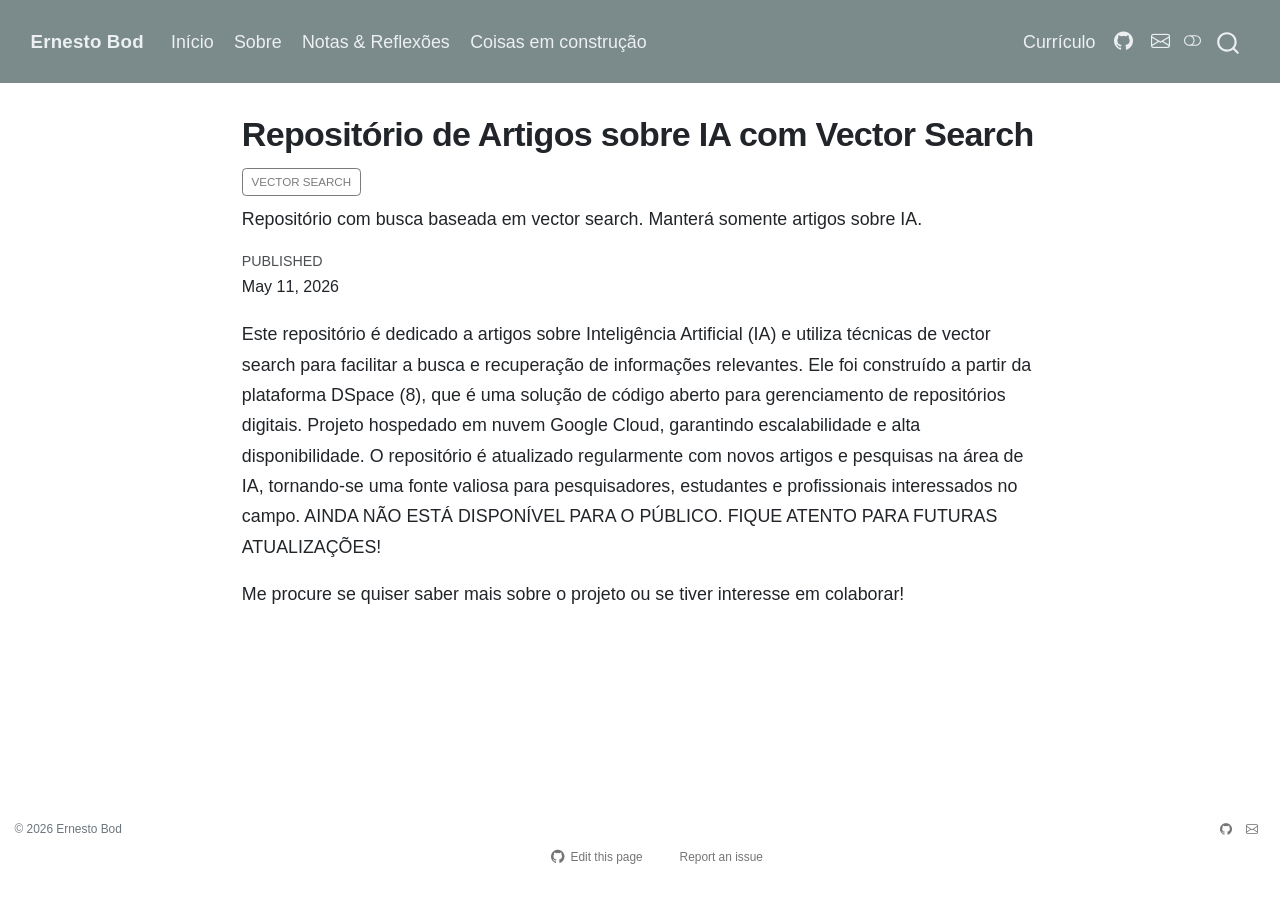
<file: projects/repository/index.html>
<!DOCTYPE html>
<html xmlns="http://www.w3.org/1999/xhtml" lang="en" xml:lang="en"><head>

<meta charset="utf-8">
<meta name="generator" content="quarto-1.9.37">

<meta name="viewport" content="width=device-width, initial-scale=1.0, user-scalable=yes">

<meta name="dcterms.date" content="2026-05-11">
<meta name="description" content="Repositório com busca baseada em vector search. Manterá somente artigos sobre IA.">

<title>Repositório de Artigos sobre IA com Vector Search – Ernesto Bod</title>
<style>
/* Default styles provided by pandoc.
** See https://pandoc.org/MANUAL.html#variables-for-html for config info.
*/
code{white-space: pre-wrap;}
span.smallcaps{font-variant: small-caps;}
div.columns{display: flex; gap: min(4vw, 1.5em);}
div.column{flex: auto; overflow-x: auto;}
div.hanging-indent{margin-left: 1.5em; text-indent: -1.5em;}
ul.task-list{list-style: none;}
ul.task-list li input[type="checkbox"] {
  width: 0.8em;
  margin: 0 0.8em 0.2em -1em; /* quarto-specific, see https://github.com/quarto-dev/quarto-cli/issues/4556 */ 
  vertical-align: middle;
}
</style>


<script src="../../site_libs/quarto-nav/quarto-nav.js"></script>
<script src="../../site_libs/quarto-nav/headroom.min.js"></script>
<script src="../../site_libs/clipboard/clipboard.min.js"></script>
<script src="../../site_libs/quarto-search/autocomplete.umd.js"></script>
<script src="../../site_libs/quarto-search/fuse.min.js"></script>
<script src="../../site_libs/quarto-search/quarto-search.js"></script>
<meta name="quarto:offset" content="../../">
<link href="../../assets/favicon.png" rel="icon" type="image/png">
<script src="../../site_libs/quarto-html/quarto.js" type="module"></script>
<script src="../../site_libs/quarto-html/tabsets/tabsets.js" type="module"></script>
<script src="../../site_libs/quarto-html/popper.min.js"></script>
<script src="../../site_libs/quarto-html/tippy.umd.min.js"></script>
<script src="../../site_libs/quarto-html/anchor.min.js"></script>
<link href="../../site_libs/quarto-html/tippy.css" rel="stylesheet">
<link href="../../site_libs/quarto-html/quarto-syntax-highlighting-7f8f88aac4f3542376d5c11b86a4c14d.css" rel="stylesheet" class="quarto-color-scheme" id="quarto-text-highlighting-styles">
<link href="../../site_libs/quarto-html/quarto-syntax-highlighting-dark-d0ae9245876894da5ac7e18953ecc5cc.css" rel="stylesheet" class="quarto-color-scheme quarto-color-alternate" id="quarto-text-highlighting-styles">
<link href="../../site_libs/quarto-html/quarto-syntax-highlighting-7f8f88aac4f3542376d5c11b86a4c14d.css" rel="stylesheet" class="quarto-color-scheme-extra" id="quarto-text-highlighting-styles">
<script src="../../site_libs/bootstrap/bootstrap.min.js"></script>
<link href="../../site_libs/bootstrap/bootstrap-icons.css" rel="stylesheet">
<link href="../../site_libs/bootstrap/bootstrap-16e38563126c3aec4cc599c126989d67.min.css" rel="stylesheet" append-hash="true" class="quarto-color-scheme" id="quarto-bootstrap" data-mode="light">
<link href="../../site_libs/bootstrap/bootstrap-dark-01db958b6049fe5a8bf991052509e187.min.css" rel="stylesheet" append-hash="true" class="quarto-color-scheme quarto-color-alternate" id="quarto-bootstrap" data-mode="dark">
<link href="../../site_libs/bootstrap/bootstrap-16e38563126c3aec4cc599c126989d67.min.css" rel="stylesheet" append-hash="true" class="quarto-color-scheme-extra" id="quarto-bootstrap" data-mode="light">
<script id="quarto-search-options" type="application/json">{
  "location": "navbar",
  "copy-button": false,
  "collapse-after": 3,
  "panel-placement": "end",
  "type": "overlay",
  "limit": 50,
  "keyboard-shortcut": [
    "f",
    "/",
    "s"
  ],
  "show-item-context": false,
  "language": {
    "search-no-results-text": "No results",
    "search-matching-documents-text": "matching documents",
    "search-copy-link-title": "Copy link to search",
    "search-hide-matches-text": "Hide additional matches",
    "search-more-match-text": "more match in this document",
    "search-more-matches-text": "more matches in this document",
    "search-clear-button-title": "Clear",
    "search-text-placeholder": "",
    "search-detached-cancel-button-title": "Cancel",
    "search-submit-button-title": "Submit",
    "search-label": "Search"
  }
}</script>
<style>html{ scroll-behavior: smooth; }</style>


<link rel="stylesheet" href="../../styles.css">
<meta property="og:title" content="Repositório de Artigos sobre IA com Vector Search – Ernesto Bod">
<meta property="og:description" content="Repositório com busca baseada em vector search. Manterá somente artigos sobre IA.">
<meta property="og:image" content="https://ErnyBSB.github.io/ernybod/projects/repository/digitalrepo.png">
<meta property="og:site_name" content="Ernesto Bod">
<meta property="og:image:height" content="768">
<meta property="og:image:width" content="1408">
</head>

<body class="nav-fixed fullcontent quarto-light"><script id="quarto-html-before-body" type="application/javascript">
    const toggleBodyColorMode = (bsSheetEl) => {
      const mode = bsSheetEl.getAttribute("data-mode");
      const bodyEl = window.document.querySelector("body");
      if (mode === "dark") {
        bodyEl.classList.add("quarto-dark");
        bodyEl.classList.remove("quarto-light");
      } else {
        bodyEl.classList.add("quarto-light");
        bodyEl.classList.remove("quarto-dark");
      }
    }
    const toggleBodyColorPrimary = () => {
      const bsSheetEl = window.document.querySelector("link#quarto-bootstrap:not([rel=disabled-stylesheet])");
      if (bsSheetEl) {
        toggleBodyColorMode(bsSheetEl);
      }
    }
    const setColorSchemeToggle = (alternate) => {
      const toggles = window.document.querySelectorAll('.quarto-color-scheme-toggle');
      for (let i=0; i < toggles.length; i++) {
        const toggle = toggles[i];
        if (toggle) {
          if (alternate) {
            toggle.classList.add("alternate");
          } else {
            toggle.classList.remove("alternate");
          }
        }
      }
    };
    const toggleColorMode = (alternate) => {
      // Switch the stylesheets
      const primaryStylesheets = window.document.querySelectorAll('link.quarto-color-scheme:not(.quarto-color-alternate)');
      const alternateStylesheets = window.document.querySelectorAll('link.quarto-color-scheme.quarto-color-alternate');
      manageTransitions('#quarto-margin-sidebar .nav-link', false);
      if (alternate) {
        // note: dark is layered on light, we don't disable primary!
        enableStylesheet(alternateStylesheets);
        for (const sheetNode of alternateStylesheets) {
          if (sheetNode.id === "quarto-bootstrap") {
            toggleBodyColorMode(sheetNode);
          }
        }
      } else {
        disableStylesheet(alternateStylesheets);
        enableStylesheet(primaryStylesheets)
        toggleBodyColorPrimary();
      }
      manageTransitions('#quarto-margin-sidebar .nav-link', true);
      // Switch the toggles
      setColorSchemeToggle(alternate)
      // Hack to workaround the fact that safari doesn't
      // properly recolor the scrollbar when toggling (#1455)
      if (navigator.userAgent.indexOf('Safari') > 0 && navigator.userAgent.indexOf('Chrome') == -1) {
        manageTransitions("body", false);
        window.scrollTo(0, 1);
        setTimeout(() => {
          window.scrollTo(0, 0);
          manageTransitions("body", true);
        }, 40);
      }
    }
    const disableStylesheet = (stylesheets) => {
      for (let i=0; i < stylesheets.length; i++) {
        const stylesheet = stylesheets[i];
        stylesheet.rel = 'disabled-stylesheet';
      }
    }
    const enableStylesheet = (stylesheets) => {
      for (let i=0; i < stylesheets.length; i++) {
        const stylesheet = stylesheets[i];
        if(stylesheet.rel !== 'stylesheet') { // for Chrome, which will still FOUC without this check
          stylesheet.rel = 'stylesheet';
        }
      }
    }
    const manageTransitions = (selector, allowTransitions) => {
      const els = window.document.querySelectorAll(selector);
      for (let i=0; i < els.length; i++) {
        const el = els[i];
        if (allowTransitions) {
          el.classList.remove('notransition');
        } else {
          el.classList.add('notransition');
        }
      }
    }
    const isFileUrl = () => {
      return window.location.protocol === 'file:';
    }
    const hasAlternateSentinel = () => {
      let styleSentinel = getColorSchemeSentinel();
      if (styleSentinel !== null) {
        return styleSentinel === "alternate";
      } else {
        return false;
      }
    }
    const setStyleSentinel = (alternate) => {
      const value = alternate ? "alternate" : "default";
      if (!isFileUrl()) {
        window.localStorage.setItem("quarto-color-scheme", value);
      } else {
        localAlternateSentinel = value;
      }
    }
    const getColorSchemeSentinel = () => {
      if (!isFileUrl()) {
        const storageValue = window.localStorage.getItem("quarto-color-scheme");
        return storageValue != null ? storageValue : localAlternateSentinel;
      } else {
        return localAlternateSentinel;
      }
    }
    const toggleGiscusIfUsed = (isAlternate, darkModeDefault) => {
      const baseTheme = document.querySelector('#giscus-base-theme')?.value ?? 'light';
      const alternateTheme = document.querySelector('#giscus-alt-theme')?.value ?? 'dark';
      let newTheme = '';
      if(authorPrefersDark) {
        newTheme = isAlternate ? baseTheme : alternateTheme;
      } else {
        newTheme = isAlternate ? alternateTheme : baseTheme;
      }
      const changeGiscusTheme = () => {
        // From: https://github.com/giscus/giscus/issues/336
        const sendMessage = (message) => {
          const iframe = document.querySelector('iframe.giscus-frame');
          if (!iframe) return;
          iframe.contentWindow.postMessage({ giscus: message }, 'https://giscus.app');
        }
        sendMessage({
          setConfig: {
            theme: newTheme
          }
        });
      }
      const isGiscussLoaded = window.document.querySelector('iframe.giscus-frame') !== null;
      if (isGiscussLoaded) {
        changeGiscusTheme();
      }
    };
    const authorPrefersDark = false;
    const darkModeDefault = authorPrefersDark;
      document.querySelector('link#quarto-text-highlighting-styles.quarto-color-scheme-extra').rel = 'disabled-stylesheet';
      document.querySelector('link#quarto-bootstrap.quarto-color-scheme-extra').rel = 'disabled-stylesheet';
    let localAlternateSentinel = darkModeDefault ? 'alternate' : 'default';
    // Dark / light mode switch
    window.quartoToggleColorScheme = () => {
      // Read the current dark / light value
      let toAlternate = !hasAlternateSentinel();
      toggleColorMode(toAlternate);
      setStyleSentinel(toAlternate);
      toggleGiscusIfUsed(toAlternate, darkModeDefault);
      window.dispatchEvent(new Event('resize'));
    };
    // Switch to dark mode if need be
    if (hasAlternateSentinel()) {
      toggleColorMode(true);
    } else {
      toggleColorMode(false);
    }
  </script>

<div id="quarto-search-results"></div>
  <header id="quarto-header" class="headroom fixed-top">
    <nav class="navbar navbar-expand-lg " data-bs-theme="dark">
      <div class="navbar-container container-fluid">
      <div class="navbar-brand-container mx-auto">
    <a class="navbar-brand" href="../../index.html">
    <span class="navbar-title">Ernesto Bod</span>
    </a>
  </div>
            <div id="quarto-search" class="" title="Search"></div>
          <button class="navbar-toggler" type="button" data-bs-toggle="collapse" data-bs-target="#navbarCollapse" aria-controls="navbarCollapse" role="menu" aria-expanded="false" aria-label="Toggle navigation" onclick="if (window.quartoToggleHeadroom) { window.quartoToggleHeadroom(); }">
  <span class="navbar-toggler-icon"></span>
</button>
          <div class="collapse navbar-collapse" id="navbarCollapse">
            <ul class="navbar-nav navbar-nav-scroll me-auto">
  <li class="nav-item">
    <a class="nav-link" href="../../index.html"> 
<span class="menu-text">Início</span></a>
  </li>  
  <li class="nav-item">
    <a class="nav-link" href="../../about.html"> 
<span class="menu-text">Sobre</span></a>
  </li>  
  <li class="nav-item">
    <a class="nav-link" href="../../blog.html"> 
<span class="menu-text">Notas &amp; Reflexões</span></a>
  </li>  
  <li class="nav-item">
    <a class="nav-link" href="../../projects.html"> 
<span class="menu-text">Coisas em construção</span></a>
  </li>  
</ul>
            <ul class="navbar-nav navbar-nav-scroll ms-auto">
  <li class="nav-item">
    <a class="nav-link" href="../../cv.html"> 
<span class="menu-text">Currículo</span></a>
  </li>  
  <li class="nav-item compact">
    <a class="nav-link" href="https://github.com/ErnyBSB"> <i class="bi bi-github" role="img" aria-label="GitHub">
</i> 
<span class="menu-text"></span></a>
  </li>  
  <li class="nav-item compact">
    <a class="nav-link" href="mailto:bod.ernesto@gmail.com"> <i class="bi bi-envelope" role="img" aria-label="E-mail">
</i> 
<span class="menu-text"></span></a>
  </li>  
</ul>
          </div> <!-- /navcollapse -->
            <div class="quarto-navbar-tools">
  <a href="" class="quarto-color-scheme-toggle quarto-navigation-tool  px-1" onclick="window.quartoToggleColorScheme(); return false;" title="Toggle dark mode"><i class="bi"></i></a>
</div>
      </div> <!-- /container-fluid -->
    </nav>
</header>
<!-- content -->
<div id="quarto-content" class="quarto-container page-columns page-rows-contents page-layout-article page-navbar">
<!-- sidebar -->
<!-- margin-sidebar -->
    
<!-- main -->
<main class="content" id="quarto-document-content">


<header id="title-block-header" class="quarto-title-block default">
<div class="quarto-title">
<h1 class="title">Repositório de Artigos sobre IA com Vector Search</h1>
  <div class="quarto-categories">
    <div class="quarto-category">vector search</div>
  </div>
  </div>

<div>
  <div class="description">
    Repositório com busca baseada em vector search. Manterá somente artigos sobre IA.
  </div>
</div>


<div class="quarto-title-meta">

    
    <div>
    <div class="quarto-title-meta-heading">Published</div>
    <div class="quarto-title-meta-contents">
      <p class="date">May 11, 2026</p>
    </div>
  </div>
  
    
  </div>
  


</header>


<p>Este repositório é dedicado a artigos sobre Inteligência Artificial (IA) e utiliza técnicas de vector search para facilitar a busca e recuperação de informações relevantes. Ele foi construído a partir da plataforma DSpace (8), que é uma solução de código aberto para gerenciamento de repositórios digitais. Projeto hospedado em nuvem Google Cloud, garantindo escalabilidade e alta disponibilidade. O repositório é atualizado regularmente com novos artigos e pesquisas na área de IA, tornando-se uma fonte valiosa para pesquisadores, estudantes e profissionais interessados no campo. AINDA NÃO ESTÁ DISPONÍVEL PARA O PÚBLICO. FIQUE ATENTO PARA FUTURAS ATUALIZAÇÕES!</p>
<p>Me procure se quiser saber mais sobre o projeto ou se tiver interesse em colaborar!</p>



</main> <!-- /main -->
<script id="quarto-html-after-body" type="application/javascript">
  window.document.addEventListener("DOMContentLoaded", function (event) {
    // Ensure there is a toggle, if there isn't float one in the top right
    if (window.document.querySelector('.quarto-color-scheme-toggle') === null) {
      const a = window.document.createElement('a');
      a.classList.add('top-right');
      a.classList.add('quarto-color-scheme-toggle');
      a.href = "";
      a.onclick = function() { try { window.quartoToggleColorScheme(); } catch {} return false; };
      const i = window.document.createElement("i");
      i.classList.add('bi');
      a.appendChild(i);
      window.document.body.appendChild(a);
    }
    setColorSchemeToggle(hasAlternateSentinel())
    const icon = "";
    const anchorJS = new window.AnchorJS();
    anchorJS.options = {
      placement: 'right',
      icon: icon
    };
    anchorJS.add('.anchored');
    const isCodeAnnotation = (el) => {
      for (const clz of el.classList) {
        if (clz.startsWith('code-annotation-')) {                     
          return true;
        }
      }
      return false;
    }
    const onCopySuccess = function(e) {
      // button target
      const button = e.trigger;
      // don't keep focus
      button.blur();
      // flash "checked"
      button.classList.add('code-copy-button-checked');
      var currentTitle = button.getAttribute("title");
      button.setAttribute("title", "Copied!");
      let tooltip;
      if (window.bootstrap) {
        button.setAttribute("data-bs-toggle", "tooltip");
        button.setAttribute("data-bs-placement", "left");
        button.setAttribute("data-bs-title", "Copied!");
        tooltip = new bootstrap.Tooltip(button, 
          { trigger: "manual", 
            customClass: "code-copy-button-tooltip",
            offset: [0, -8]});
        tooltip.show();    
      }
      setTimeout(function() {
        if (tooltip) {
          tooltip.hide();
          button.removeAttribute("data-bs-title");
          button.removeAttribute("data-bs-toggle");
          button.removeAttribute("data-bs-placement");
        }
        button.setAttribute("title", currentTitle);
        button.classList.remove('code-copy-button-checked');
      }, 1000);
      // clear code selection
      e.clearSelection();
    }
    const getTextToCopy = function(trigger) {
      const outerScaffold = trigger.parentElement.cloneNode(true);
      const codeEl = outerScaffold.querySelector('code');
      for (const childEl of codeEl.children) {
        if (isCodeAnnotation(childEl)) {
          childEl.remove();
        }
      }
      return codeEl.innerText;
    }
    const clipboard = new window.ClipboardJS('.code-copy-button:not([data-in-quarto-modal])', {
      text: getTextToCopy
    });
    clipboard.on('success', onCopySuccess);
    if (window.document.getElementById('quarto-embedded-source-code-modal')) {
      const clipboardModal = new window.ClipboardJS('.code-copy-button[data-in-quarto-modal]', {
        text: getTextToCopy,
        container: window.document.getElementById('quarto-embedded-source-code-modal')
      });
      clipboardModal.on('success', onCopySuccess);
    }
      var localhostRegex = new RegExp(/^(?:http|https):\/\/localhost\:?[0-9]*\//);
      var mailtoRegex = new RegExp(/^mailto:/);
        var filterRegex = new RegExp("https:\/\/ErnyBSB\.github\.io\/ernybod\/");
      var isInternal = (href) => {
          return filterRegex.test(href) || localhostRegex.test(href) || mailtoRegex.test(href);
      }
      // Inspect non-navigation links and adorn them if external
     var links = window.document.querySelectorAll('a[href]:not(.nav-link):not(.navbar-brand):not(.toc-action):not(.sidebar-link):not(.sidebar-item-toggle):not(.pagination-link):not(.no-external):not([aria-hidden]):not(.dropdown-item):not(.quarto-navigation-tool):not(.about-link)');
      for (var i=0; i<links.length; i++) {
        const link = links[i];
        if (!isInternal(link.href)) {
          // undo the damage that might have been done by quarto-nav.js in the case of
          // links that we want to consider external
          if (link.dataset.originalHref !== undefined) {
            link.href = link.dataset.originalHref;
          }
            // target, if specified
            link.setAttribute("target", "_blank");
            if (link.getAttribute("rel") === null) {
              link.setAttribute("rel", "noopener");
            }
        }
      }
    function tippyHover(el, contentFn, onTriggerFn, onUntriggerFn) {
      const config = {
        allowHTML: true,
        maxWidth: 500,
        delay: 100,
        arrow: false,
        appendTo: function(el) {
            return el.parentElement;
        },
        interactive: true,
        interactiveBorder: 10,
        theme: 'quarto',
        placement: 'bottom-start',
      };
      if (contentFn) {
        config.content = contentFn;
      }
      if (onTriggerFn) {
        config.onTrigger = onTriggerFn;
      }
      if (onUntriggerFn) {
        config.onUntrigger = onUntriggerFn;
      }
      window.tippy(el, config); 
    }
    const noterefs = window.document.querySelectorAll('a[role="doc-noteref"]');
    for (var i=0; i<noterefs.length; i++) {
      const ref = noterefs[i];
      tippyHover(ref, function() {
        // use id or data attribute instead here
        let href = ref.getAttribute('data-footnote-href') || ref.getAttribute('href');
        try { href = new URL(href).hash; } catch {}
        const id = href.replace(/^#\/?/, "");
        const note = window.document.getElementById(id);
        if (note) {
          return note.innerHTML;
        } else {
          return "";
        }
      });
    }
    const xrefs = window.document.querySelectorAll('a.quarto-xref');
    const processXRef = (id, note) => {
      // Strip column container classes
      const stripColumnClz = (el) => {
        el.classList.remove("page-full", "page-columns");
        if (el.children) {
          for (const child of el.children) {
            stripColumnClz(child);
          }
        }
      }
      stripColumnClz(note)
      if (id === null || id.startsWith('sec-')) {
        // Special case sections, only their first couple elements
        const container = document.createElement("div");
        if (note.children && note.children.length > 2) {
          container.appendChild(note.children[0].cloneNode(true));
          for (let i = 1; i < note.children.length; i++) {
            const child = note.children[i];
            if (child.tagName === "P" && child.innerText === "") {
              continue;
            } else {
              container.appendChild(child.cloneNode(true));
              break;
            }
          }
          if (window.Quarto?.typesetMath) {
            window.Quarto.typesetMath(container);
          }
          return container.innerHTML
        } else {
          if (window.Quarto?.typesetMath) {
            window.Quarto.typesetMath(note);
          }
          return note.innerHTML;
        }
      } else {
        // Remove any anchor links if they are present
        const anchorLink = note.querySelector('a.anchorjs-link');
        if (anchorLink) {
          anchorLink.remove();
        }
        if (window.Quarto?.typesetMath) {
          window.Quarto.typesetMath(note);
        }
        if (note.classList.contains("callout")) {
          return note.outerHTML;
        } else {
          return note.innerHTML;
        }
      }
    }
    for (var i=0; i<xrefs.length; i++) {
      const xref = xrefs[i];
      tippyHover(xref, undefined, function(instance) {
        instance.disable();
        let url = xref.getAttribute('href');
        let hash = undefined; 
        if (url.startsWith('#')) {
          hash = url;
        } else {
          try { hash = new URL(url).hash; } catch {}
        }
        if (hash) {
          const id = hash.replace(/^#\/?/, "");
          const note = window.document.getElementById(id);
          if (note !== null) {
            try {
              const html = processXRef(id, note.cloneNode(true));
              instance.setContent(html);
            } finally {
              instance.enable();
              instance.show();
            }
          } else {
            // See if we can fetch this
            fetch(url.split('#')[0])
            .then(res => res.text())
            .then(html => {
              const parser = new DOMParser();
              const htmlDoc = parser.parseFromString(html, "text/html");
              const note = htmlDoc.getElementById(id);
              if (note !== null) {
                const html = processXRef(id, note);
                instance.setContent(html);
              } 
            }).finally(() => {
              instance.enable();
              instance.show();
            });
          }
        } else {
          // See if we can fetch a full url (with no hash to target)
          // This is a special case and we should probably do some content thinning / targeting
          fetch(url)
          .then(res => res.text())
          .then(html => {
            const parser = new DOMParser();
            const htmlDoc = parser.parseFromString(html, "text/html");
            const note = htmlDoc.querySelector('main.content');
            if (note !== null) {
              // This should only happen for chapter cross references
              // (since there is no id in the URL)
              // remove the first header
              if (note.children.length > 0 && note.children[0].tagName === "HEADER") {
                note.children[0].remove();
              }
              const html = processXRef(null, note);
              instance.setContent(html);
            } 
          }).finally(() => {
            instance.enable();
            instance.show();
          });
        }
      }, function(instance) {
      });
    }
        let selectedAnnoteEl;
        const selectorForAnnotation = ( cell, annotation) => {
          let cellAttr = 'data-code-cell="' + cell + '"';
          let lineAttr = 'data-code-annotation="' +  annotation + '"';
          const selector = 'span[' + cellAttr + '][' + lineAttr + ']';
          return selector;
        }
        const selectCodeLines = (annoteEl) => {
          const doc = window.document;
          const targetCell = annoteEl.getAttribute("data-target-cell");
          const targetAnnotation = annoteEl.getAttribute("data-target-annotation");
          const annoteSpan = window.document.querySelector(selectorForAnnotation(targetCell, targetAnnotation));
          const lines = annoteSpan.getAttribute("data-code-lines").split(",");
          const lineIds = lines.map((line) => {
            return targetCell + "-" + line;
          })
          let top = null;
          let height = null;
          let parent = null;
          if (lineIds.length > 0) {
              //compute the position of the single el (top and bottom and make a div)
              const el = window.document.getElementById(lineIds[0]);
              top = el.offsetTop;
              height = el.offsetHeight;
              parent = el.parentElement.parentElement;
            if (lineIds.length > 1) {
              const lastEl = window.document.getElementById(lineIds[lineIds.length - 1]);
              const bottom = lastEl.offsetTop + lastEl.offsetHeight;
              height = bottom - top;
            }
            if (top !== null && height !== null && parent !== null) {
              // cook up a div (if necessary) and position it 
              let div = window.document.getElementById("code-annotation-line-highlight");
              if (div === null) {
                div = window.document.createElement("div");
                div.setAttribute("id", "code-annotation-line-highlight");
                div.style.position = 'absolute';
                parent.appendChild(div);
              }
              div.style.top = top - 2 + "px";
              div.style.height = height + 4 + "px";
              div.style.left = 0;
              let gutterDiv = window.document.getElementById("code-annotation-line-highlight-gutter");
              if (gutterDiv === null) {
                gutterDiv = window.document.createElement("div");
                gutterDiv.setAttribute("id", "code-annotation-line-highlight-gutter");
                gutterDiv.style.position = 'absolute';
                const codeCell = window.document.getElementById(targetCell);
                const gutter = codeCell.querySelector('.code-annotation-gutter');
                gutter.appendChild(gutterDiv);
              }
              gutterDiv.style.top = top - 2 + "px";
              gutterDiv.style.height = height + 4 + "px";
            }
            selectedAnnoteEl = annoteEl;
          }
        };
        const unselectCodeLines = () => {
          const elementsIds = ["code-annotation-line-highlight", "code-annotation-line-highlight-gutter"];
          elementsIds.forEach((elId) => {
            const div = window.document.getElementById(elId);
            if (div) {
              div.remove();
            }
          });
          selectedAnnoteEl = undefined;
        };
          // Handle positioning of the toggle
      window.addEventListener(
        "resize",
        throttle(() => {
          elRect = undefined;
          if (selectedAnnoteEl) {
            selectCodeLines(selectedAnnoteEl);
          }
        }, 10)
      );
      function throttle(fn, ms) {
      let throttle = false;
      let timer;
        return (...args) => {
          if(!throttle) { // first call gets through
              fn.apply(this, args);
              throttle = true;
          } else { // all the others get throttled
              if(timer) clearTimeout(timer); // cancel #2
              timer = setTimeout(() => {
                fn.apply(this, args);
                timer = throttle = false;
              }, ms);
          }
        };
      }
        // Attach click handler to the DT
        const annoteDls = window.document.querySelectorAll('dt[data-target-cell]');
        for (const annoteDlNode of annoteDls) {
          annoteDlNode.addEventListener('click', (event) => {
            const clickedEl = event.target;
            if (clickedEl !== selectedAnnoteEl) {
              unselectCodeLines();
              const activeEl = window.document.querySelector('dt[data-target-cell].code-annotation-active');
              if (activeEl) {
                activeEl.classList.remove('code-annotation-active');
              }
              selectCodeLines(clickedEl);
              clickedEl.classList.add('code-annotation-active');
            } else {
              // Unselect the line
              unselectCodeLines();
              clickedEl.classList.remove('code-annotation-active');
            }
          });
        }
    const findCites = (el) => {
      const parentEl = el.parentElement;
      if (parentEl) {
        const cites = parentEl.dataset.cites;
        if (cites) {
          return {
            el,
            cites: cites.split(' ')
          };
        } else {
          return findCites(el.parentElement)
        }
      } else {
        return undefined;
      }
    };
    var bibliorefs = window.document.querySelectorAll('a[role="doc-biblioref"]');
    for (var i=0; i<bibliorefs.length; i++) {
      const ref = bibliorefs[i];
      const citeInfo = findCites(ref);
      if (citeInfo) {
        tippyHover(citeInfo.el, function() {
          var popup = window.document.createElement('div');
          citeInfo.cites.forEach(function(cite) {
            var citeDiv = window.document.createElement('div');
            citeDiv.classList.add('hanging-indent');
            citeDiv.classList.add('csl-entry');
            var biblioDiv = window.document.getElementById('ref-' + cite);
            if (biblioDiv) {
              citeDiv.innerHTML = biblioDiv.innerHTML;
            }
            popup.appendChild(citeDiv);
          });
          return popup.innerHTML;
        });
      }
    }
  });
  </script>
</div> <!-- /content -->
<footer class="footer">
  <div class="nav-footer">
    <div class="nav-footer-left">
<p>© 2026 Ernesto Bod</p>
</div>   
    <div class="nav-footer-center">
      &nbsp;
    <div class="toc-actions"><ul><li><a href="https://github.com/ErnyBSB/ernybod/edit/main/projects/repository/index.qmd" class="toc-action"><i class="bi bi-github"></i>Edit this page</a></li><li><a href="https://github.com/ErnyBSB/ernybod/issues/new" class="toc-action"><i class="bi empty"></i>Report an issue</a></li></ul></div></div>
    <div class="nav-footer-right">
      <ul class="footer-items list-unstyled">
    <li class="nav-item compact">
    <a class="nav-link" href="https://github.com/ErnyBSB">
      <i class="bi bi-github" role="img">
</i> 
    </a>
  </li>  
    <li class="nav-item compact">
    <a class="nav-link" href="mailto:bod.ernesto@gmail.com">
      <i class="bi bi-envelope" role="img">
</i> 
    </a>
  </li>  
</ul>
    </div>
  </div>
</footer>




<script src="../../site_libs/quarto-html/zenscroll-min.js"></script>
</body></html>
</file>
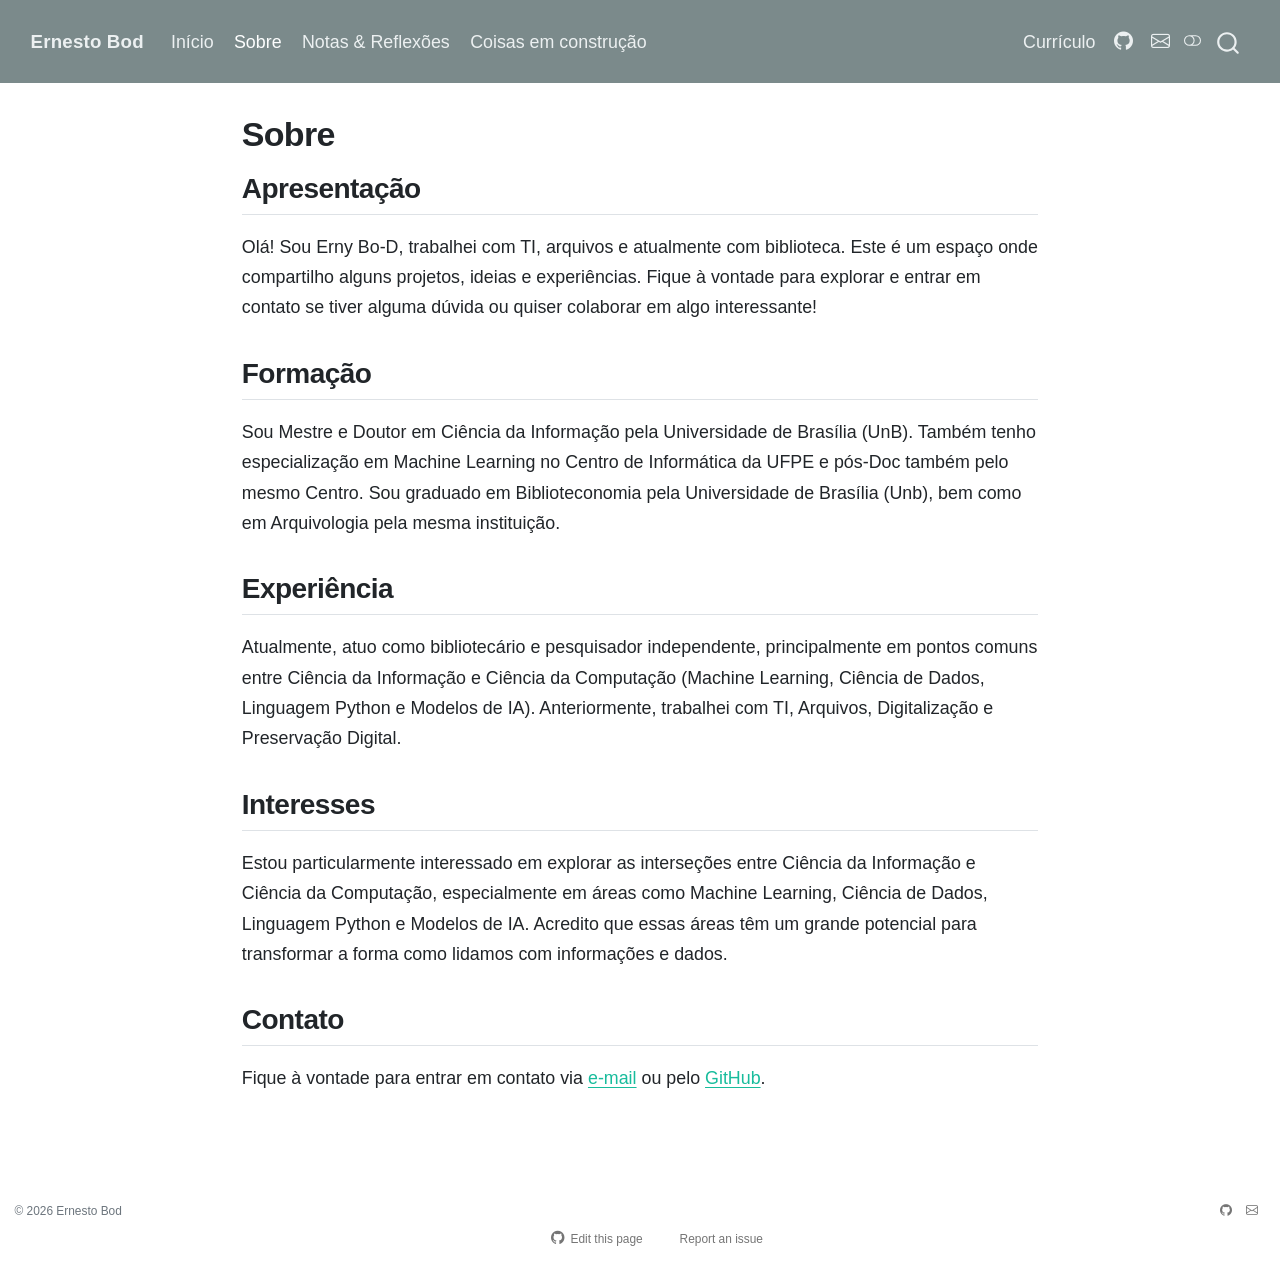
<file: about.html>
<!DOCTYPE html>
<html xmlns="http://www.w3.org/1999/xhtml" lang="en" xml:lang="en"><head>

<meta charset="utf-8">
<meta name="generator" content="quarto-1.9.37">

<meta name="viewport" content="width=device-width, initial-scale=1.0, user-scalable=yes">


<title>Sobre – Ernesto Bod</title>
<style>
/* Default styles provided by pandoc.
** See https://pandoc.org/MANUAL.html#variables-for-html for config info.
*/
code{white-space: pre-wrap;}
span.smallcaps{font-variant: small-caps;}
div.columns{display: flex; gap: min(4vw, 1.5em);}
div.column{flex: auto; overflow-x: auto;}
div.hanging-indent{margin-left: 1.5em; text-indent: -1.5em;}
ul.task-list{list-style: none;}
ul.task-list li input[type="checkbox"] {
  width: 0.8em;
  margin: 0 0.8em 0.2em -1em; /* quarto-specific, see https://github.com/quarto-dev/quarto-cli/issues/4556 */ 
  vertical-align: middle;
}
</style>


<script src="site_libs/quarto-nav/quarto-nav.js"></script>
<script src="site_libs/quarto-nav/headroom.min.js"></script>
<script src="site_libs/clipboard/clipboard.min.js"></script>
<script src="site_libs/quarto-search/autocomplete.umd.js"></script>
<script src="site_libs/quarto-search/fuse.min.js"></script>
<script src="site_libs/quarto-search/quarto-search.js"></script>
<meta name="quarto:offset" content="./">
<link href="./assets/favicon.png" rel="icon" type="image/png">
<script src="site_libs/quarto-html/quarto.js" type="module"></script>
<script src="site_libs/quarto-html/tabsets/tabsets.js" type="module"></script>
<script src="site_libs/quarto-html/popper.min.js"></script>
<script src="site_libs/quarto-html/tippy.umd.min.js"></script>
<script src="site_libs/quarto-html/anchor.min.js"></script>
<link href="site_libs/quarto-html/tippy.css" rel="stylesheet">
<link href="site_libs/quarto-html/quarto-syntax-highlighting-7f8f88aac4f3542376d5c11b86a4c14d.css" rel="stylesheet" class="quarto-color-scheme" id="quarto-text-highlighting-styles">
<link href="site_libs/quarto-html/quarto-syntax-highlighting-dark-d0ae9245876894da5ac7e18953ecc5cc.css" rel="stylesheet" class="quarto-color-scheme quarto-color-alternate" id="quarto-text-highlighting-styles">
<link href="site_libs/quarto-html/quarto-syntax-highlighting-7f8f88aac4f3542376d5c11b86a4c14d.css" rel="stylesheet" class="quarto-color-scheme-extra" id="quarto-text-highlighting-styles">
<script src="site_libs/bootstrap/bootstrap.min.js"></script>
<link href="site_libs/bootstrap/bootstrap-icons.css" rel="stylesheet">
<link href="site_libs/bootstrap/bootstrap-16e38563126c3aec4cc599c126989d67.min.css" rel="stylesheet" append-hash="true" class="quarto-color-scheme" id="quarto-bootstrap" data-mode="light">
<link href="site_libs/bootstrap/bootstrap-dark-01db958b6049fe5a8bf991052509e187.min.css" rel="stylesheet" append-hash="true" class="quarto-color-scheme quarto-color-alternate" id="quarto-bootstrap" data-mode="dark">
<link href="site_libs/bootstrap/bootstrap-16e38563126c3aec4cc599c126989d67.min.css" rel="stylesheet" append-hash="true" class="quarto-color-scheme-extra" id="quarto-bootstrap" data-mode="light">
<script id="quarto-search-options" type="application/json">{
  "location": "navbar",
  "copy-button": false,
  "collapse-after": 3,
  "panel-placement": "end",
  "type": "overlay",
  "limit": 50,
  "keyboard-shortcut": [
    "f",
    "/",
    "s"
  ],
  "show-item-context": false,
  "language": {
    "search-no-results-text": "No results",
    "search-matching-documents-text": "matching documents",
    "search-copy-link-title": "Copy link to search",
    "search-hide-matches-text": "Hide additional matches",
    "search-more-match-text": "more match in this document",
    "search-more-matches-text": "more matches in this document",
    "search-clear-button-title": "Clear",
    "search-text-placeholder": "",
    "search-detached-cancel-button-title": "Cancel",
    "search-submit-button-title": "Submit",
    "search-label": "Search"
  }
}</script>
<style>html{ scroll-behavior: smooth; }</style>


<link rel="stylesheet" href="styles.css">
<meta property="og:title" content="Sobre – Ernesto Bod">
<meta property="og:description" content="Site profissional — projetos, publicações e blog.">
<meta property="og:site_name" content="Ernesto Bod">
</head>

<body class="nav-fixed fullcontent quarto-light"><script id="quarto-html-before-body" type="application/javascript">
    const toggleBodyColorMode = (bsSheetEl) => {
      const mode = bsSheetEl.getAttribute("data-mode");
      const bodyEl = window.document.querySelector("body");
      if (mode === "dark") {
        bodyEl.classList.add("quarto-dark");
        bodyEl.classList.remove("quarto-light");
      } else {
        bodyEl.classList.add("quarto-light");
        bodyEl.classList.remove("quarto-dark");
      }
    }
    const toggleBodyColorPrimary = () => {
      const bsSheetEl = window.document.querySelector("link#quarto-bootstrap:not([rel=disabled-stylesheet])");
      if (bsSheetEl) {
        toggleBodyColorMode(bsSheetEl);
      }
    }
    const setColorSchemeToggle = (alternate) => {
      const toggles = window.document.querySelectorAll('.quarto-color-scheme-toggle');
      for (let i=0; i < toggles.length; i++) {
        const toggle = toggles[i];
        if (toggle) {
          if (alternate) {
            toggle.classList.add("alternate");
          } else {
            toggle.classList.remove("alternate");
          }
        }
      }
    };
    const toggleColorMode = (alternate) => {
      // Switch the stylesheets
      const primaryStylesheets = window.document.querySelectorAll('link.quarto-color-scheme:not(.quarto-color-alternate)');
      const alternateStylesheets = window.document.querySelectorAll('link.quarto-color-scheme.quarto-color-alternate');
      manageTransitions('#quarto-margin-sidebar .nav-link', false);
      if (alternate) {
        // note: dark is layered on light, we don't disable primary!
        enableStylesheet(alternateStylesheets);
        for (const sheetNode of alternateStylesheets) {
          if (sheetNode.id === "quarto-bootstrap") {
            toggleBodyColorMode(sheetNode);
          }
        }
      } else {
        disableStylesheet(alternateStylesheets);
        enableStylesheet(primaryStylesheets)
        toggleBodyColorPrimary();
      }
      manageTransitions('#quarto-margin-sidebar .nav-link', true);
      // Switch the toggles
      setColorSchemeToggle(alternate)
      // Hack to workaround the fact that safari doesn't
      // properly recolor the scrollbar when toggling (#1455)
      if (navigator.userAgent.indexOf('Safari') > 0 && navigator.userAgent.indexOf('Chrome') == -1) {
        manageTransitions("body", false);
        window.scrollTo(0, 1);
        setTimeout(() => {
          window.scrollTo(0, 0);
          manageTransitions("body", true);
        }, 40);
      }
    }
    const disableStylesheet = (stylesheets) => {
      for (let i=0; i < stylesheets.length; i++) {
        const stylesheet = stylesheets[i];
        stylesheet.rel = 'disabled-stylesheet';
      }
    }
    const enableStylesheet = (stylesheets) => {
      for (let i=0; i < stylesheets.length; i++) {
        const stylesheet = stylesheets[i];
        if(stylesheet.rel !== 'stylesheet') { // for Chrome, which will still FOUC without this check
          stylesheet.rel = 'stylesheet';
        }
      }
    }
    const manageTransitions = (selector, allowTransitions) => {
      const els = window.document.querySelectorAll(selector);
      for (let i=0; i < els.length; i++) {
        const el = els[i];
        if (allowTransitions) {
          el.classList.remove('notransition');
        } else {
          el.classList.add('notransition');
        }
      }
    }
    const isFileUrl = () => {
      return window.location.protocol === 'file:';
    }
    const hasAlternateSentinel = () => {
      let styleSentinel = getColorSchemeSentinel();
      if (styleSentinel !== null) {
        return styleSentinel === "alternate";
      } else {
        return false;
      }
    }
    const setStyleSentinel = (alternate) => {
      const value = alternate ? "alternate" : "default";
      if (!isFileUrl()) {
        window.localStorage.setItem("quarto-color-scheme", value);
      } else {
        localAlternateSentinel = value;
      }
    }
    const getColorSchemeSentinel = () => {
      if (!isFileUrl()) {
        const storageValue = window.localStorage.getItem("quarto-color-scheme");
        return storageValue != null ? storageValue : localAlternateSentinel;
      } else {
        return localAlternateSentinel;
      }
    }
    const toggleGiscusIfUsed = (isAlternate, darkModeDefault) => {
      const baseTheme = document.querySelector('#giscus-base-theme')?.value ?? 'light';
      const alternateTheme = document.querySelector('#giscus-alt-theme')?.value ?? 'dark';
      let newTheme = '';
      if(authorPrefersDark) {
        newTheme = isAlternate ? baseTheme : alternateTheme;
      } else {
        newTheme = isAlternate ? alternateTheme : baseTheme;
      }
      const changeGiscusTheme = () => {
        // From: https://github.com/giscus/giscus/issues/336
        const sendMessage = (message) => {
          const iframe = document.querySelector('iframe.giscus-frame');
          if (!iframe) return;
          iframe.contentWindow.postMessage({ giscus: message }, 'https://giscus.app');
        }
        sendMessage({
          setConfig: {
            theme: newTheme
          }
        });
      }
      const isGiscussLoaded = window.document.querySelector('iframe.giscus-frame') !== null;
      if (isGiscussLoaded) {
        changeGiscusTheme();
      }
    };
    const authorPrefersDark = false;
    const darkModeDefault = authorPrefersDark;
      document.querySelector('link#quarto-text-highlighting-styles.quarto-color-scheme-extra').rel = 'disabled-stylesheet';
      document.querySelector('link#quarto-bootstrap.quarto-color-scheme-extra').rel = 'disabled-stylesheet';
    let localAlternateSentinel = darkModeDefault ? 'alternate' : 'default';
    // Dark / light mode switch
    window.quartoToggleColorScheme = () => {
      // Read the current dark / light value
      let toAlternate = !hasAlternateSentinel();
      toggleColorMode(toAlternate);
      setStyleSentinel(toAlternate);
      toggleGiscusIfUsed(toAlternate, darkModeDefault);
      window.dispatchEvent(new Event('resize'));
    };
    // Switch to dark mode if need be
    if (hasAlternateSentinel()) {
      toggleColorMode(true);
    } else {
      toggleColorMode(false);
    }
  </script>

<div id="quarto-search-results"></div>
  <header id="quarto-header" class="headroom fixed-top">
    <nav class="navbar navbar-expand-lg " data-bs-theme="dark">
      <div class="navbar-container container-fluid">
      <div class="navbar-brand-container mx-auto">
    <a class="navbar-brand" href="./index.html">
    <span class="navbar-title">Ernesto Bod</span>
    </a>
  </div>
            <div id="quarto-search" class="" title="Search"></div>
          <button class="navbar-toggler" type="button" data-bs-toggle="collapse" data-bs-target="#navbarCollapse" aria-controls="navbarCollapse" role="menu" aria-expanded="false" aria-label="Toggle navigation" onclick="if (window.quartoToggleHeadroom) { window.quartoToggleHeadroom(); }">
  <span class="navbar-toggler-icon"></span>
</button>
          <div class="collapse navbar-collapse" id="navbarCollapse">
            <ul class="navbar-nav navbar-nav-scroll me-auto">
  <li class="nav-item">
    <a class="nav-link" href="./index.html"> 
<span class="menu-text">Início</span></a>
  </li>  
  <li class="nav-item">
    <a class="nav-link active" href="./about.html" aria-current="page"> 
<span class="menu-text">Sobre</span></a>
  </li>  
  <li class="nav-item">
    <a class="nav-link" href="./blog.html"> 
<span class="menu-text">Notas &amp; Reflexões</span></a>
  </li>  
  <li class="nav-item">
    <a class="nav-link" href="./projects.html"> 
<span class="menu-text">Coisas em construção</span></a>
  </li>  
</ul>
            <ul class="navbar-nav navbar-nav-scroll ms-auto">
  <li class="nav-item">
    <a class="nav-link" href="./cv.html"> 
<span class="menu-text">Currículo</span></a>
  </li>  
  <li class="nav-item compact">
    <a class="nav-link" href="https://github.com/ErnyBSB"> <i class="bi bi-github" role="img" aria-label="GitHub">
</i> 
<span class="menu-text"></span></a>
  </li>  
  <li class="nav-item compact">
    <a class="nav-link" href="mailto:bod.ernesto@gmail.com"> <i class="bi bi-envelope" role="img" aria-label="E-mail">
</i> 
<span class="menu-text"></span></a>
  </li>  
</ul>
          </div> <!-- /navcollapse -->
            <div class="quarto-navbar-tools">
  <a href="" class="quarto-color-scheme-toggle quarto-navigation-tool  px-1" onclick="window.quartoToggleColorScheme(); return false;" title="Toggle dark mode"><i class="bi"></i></a>
</div>
      </div> <!-- /container-fluid -->
    </nav>
</header>
<!-- content -->
<div id="quarto-content" class="quarto-container page-columns page-rows-contents page-layout-article page-navbar">
<!-- sidebar -->
<!-- margin-sidebar -->
    
<!-- main -->
<main class="content" id="quarto-document-content">


<header id="title-block-header" class="quarto-title-block default">
<div class="quarto-title">
<h1 class="title">Sobre</h1>
</div>



<div class="quarto-title-meta">

    
  
    
  </div>
  


</header>


<section id="apresentação" class="level2">
<h2 class="anchored" data-anchor-id="apresentação">Apresentação</h2>
<p>Olá! Sou Erny Bo-D, trabalhei com TI, arquivos e atualmente com biblioteca. Este é um espaço onde compartilho alguns projetos, ideias e experiências. Fique à vontade para explorar e entrar em contato se tiver alguma dúvida ou quiser colaborar em algo interessante!</p>
</section>
<section id="formação" class="level2">
<h2 class="anchored" data-anchor-id="formação">Formação</h2>
<p>Sou Mestre e Doutor em Ciência da Informação pela Universidade de Brasília (UnB). Também tenho especialização em Machine Learning no Centro de Informática da UFPE e pós-Doc também pelo mesmo Centro. Sou graduado em Biblioteconomia pela Universidade de Brasília (Unb), bem como em Arquivologia pela mesma instituição.</p>
</section>
<section id="experiência" class="level2">
<h2 class="anchored" data-anchor-id="experiência">Experiência</h2>
<p>Atualmente, atuo como bibliotecário e pesquisador independente, principalmente em pontos comuns entre Ciência da Informação e Ciência da Computação (Machine Learning, Ciência de Dados, Linguagem Python e Modelos de IA). Anteriormente, trabalhei com TI, Arquivos, Digitalização e Preservação Digital.</p>
</section>
<section id="interesses" class="level2">
<h2 class="anchored" data-anchor-id="interesses">Interesses</h2>
<p>Estou particularmente interessado em explorar as interseções entre Ciência da Informação e Ciência da Computação, especialmente em áreas como Machine Learning, Ciência de Dados, Linguagem Python e Modelos de IA. Acredito que essas áreas têm um grande potencial para transformar a forma como lidamos com informações e dados.</p>
</section>
<section id="contato" class="level2">
<h2 class="anchored" data-anchor-id="contato">Contato</h2>
<p>Fique à vontade para entrar em contato via <a href="mailto:bod.ernesto@gmail.com">e-mail</a> ou pelo <a href="https://github.com/ErnyBSB">GitHub</a>.</p>


</section>

</main> <!-- /main -->
<script id="quarto-html-after-body" type="application/javascript">
  window.document.addEventListener("DOMContentLoaded", function (event) {
    // Ensure there is a toggle, if there isn't float one in the top right
    if (window.document.querySelector('.quarto-color-scheme-toggle') === null) {
      const a = window.document.createElement('a');
      a.classList.add('top-right');
      a.classList.add('quarto-color-scheme-toggle');
      a.href = "";
      a.onclick = function() { try { window.quartoToggleColorScheme(); } catch {} return false; };
      const i = window.document.createElement("i");
      i.classList.add('bi');
      a.appendChild(i);
      window.document.body.appendChild(a);
    }
    setColorSchemeToggle(hasAlternateSentinel())
    const icon = "";
    const anchorJS = new window.AnchorJS();
    anchorJS.options = {
      placement: 'right',
      icon: icon
    };
    anchorJS.add('.anchored');
    const isCodeAnnotation = (el) => {
      for (const clz of el.classList) {
        if (clz.startsWith('code-annotation-')) {                     
          return true;
        }
      }
      return false;
    }
    const onCopySuccess = function(e) {
      // button target
      const button = e.trigger;
      // don't keep focus
      button.blur();
      // flash "checked"
      button.classList.add('code-copy-button-checked');
      var currentTitle = button.getAttribute("title");
      button.setAttribute("title", "Copied!");
      let tooltip;
      if (window.bootstrap) {
        button.setAttribute("data-bs-toggle", "tooltip");
        button.setAttribute("data-bs-placement", "left");
        button.setAttribute("data-bs-title", "Copied!");
        tooltip = new bootstrap.Tooltip(button, 
          { trigger: "manual", 
            customClass: "code-copy-button-tooltip",
            offset: [0, -8]});
        tooltip.show();    
      }
      setTimeout(function() {
        if (tooltip) {
          tooltip.hide();
          button.removeAttribute("data-bs-title");
          button.removeAttribute("data-bs-toggle");
          button.removeAttribute("data-bs-placement");
        }
        button.setAttribute("title", currentTitle);
        button.classList.remove('code-copy-button-checked');
      }, 1000);
      // clear code selection
      e.clearSelection();
    }
    const getTextToCopy = function(trigger) {
      const outerScaffold = trigger.parentElement.cloneNode(true);
      const codeEl = outerScaffold.querySelector('code');
      for (const childEl of codeEl.children) {
        if (isCodeAnnotation(childEl)) {
          childEl.remove();
        }
      }
      return codeEl.innerText;
    }
    const clipboard = new window.ClipboardJS('.code-copy-button:not([data-in-quarto-modal])', {
      text: getTextToCopy
    });
    clipboard.on('success', onCopySuccess);
    if (window.document.getElementById('quarto-embedded-source-code-modal')) {
      const clipboardModal = new window.ClipboardJS('.code-copy-button[data-in-quarto-modal]', {
        text: getTextToCopy,
        container: window.document.getElementById('quarto-embedded-source-code-modal')
      });
      clipboardModal.on('success', onCopySuccess);
    }
      var localhostRegex = new RegExp(/^(?:http|https):\/\/localhost\:?[0-9]*\//);
      var mailtoRegex = new RegExp(/^mailto:/);
        var filterRegex = new RegExp("https:\/\/ErnyBSB\.github\.io\/ernybod\/");
      var isInternal = (href) => {
          return filterRegex.test(href) || localhostRegex.test(href) || mailtoRegex.test(href);
      }
      // Inspect non-navigation links and adorn them if external
     var links = window.document.querySelectorAll('a[href]:not(.nav-link):not(.navbar-brand):not(.toc-action):not(.sidebar-link):not(.sidebar-item-toggle):not(.pagination-link):not(.no-external):not([aria-hidden]):not(.dropdown-item):not(.quarto-navigation-tool):not(.about-link)');
      for (var i=0; i<links.length; i++) {
        const link = links[i];
        if (!isInternal(link.href)) {
          // undo the damage that might have been done by quarto-nav.js in the case of
          // links that we want to consider external
          if (link.dataset.originalHref !== undefined) {
            link.href = link.dataset.originalHref;
          }
            // target, if specified
            link.setAttribute("target", "_blank");
            if (link.getAttribute("rel") === null) {
              link.setAttribute("rel", "noopener");
            }
        }
      }
    function tippyHover(el, contentFn, onTriggerFn, onUntriggerFn) {
      const config = {
        allowHTML: true,
        maxWidth: 500,
        delay: 100,
        arrow: false,
        appendTo: function(el) {
            return el.parentElement;
        },
        interactive: true,
        interactiveBorder: 10,
        theme: 'quarto',
        placement: 'bottom-start',
      };
      if (contentFn) {
        config.content = contentFn;
      }
      if (onTriggerFn) {
        config.onTrigger = onTriggerFn;
      }
      if (onUntriggerFn) {
        config.onUntrigger = onUntriggerFn;
      }
      window.tippy(el, config); 
    }
    const noterefs = window.document.querySelectorAll('a[role="doc-noteref"]');
    for (var i=0; i<noterefs.length; i++) {
      const ref = noterefs[i];
      tippyHover(ref, function() {
        // use id or data attribute instead here
        let href = ref.getAttribute('data-footnote-href') || ref.getAttribute('href');
        try { href = new URL(href).hash; } catch {}
        const id = href.replace(/^#\/?/, "");
        const note = window.document.getElementById(id);
        if (note) {
          return note.innerHTML;
        } else {
          return "";
        }
      });
    }
    const xrefs = window.document.querySelectorAll('a.quarto-xref');
    const processXRef = (id, note) => {
      // Strip column container classes
      const stripColumnClz = (el) => {
        el.classList.remove("page-full", "page-columns");
        if (el.children) {
          for (const child of el.children) {
            stripColumnClz(child);
          }
        }
      }
      stripColumnClz(note)
      if (id === null || id.startsWith('sec-')) {
        // Special case sections, only their first couple elements
        const container = document.createElement("div");
        if (note.children && note.children.length > 2) {
          container.appendChild(note.children[0].cloneNode(true));
          for (let i = 1; i < note.children.length; i++) {
            const child = note.children[i];
            if (child.tagName === "P" && child.innerText === "") {
              continue;
            } else {
              container.appendChild(child.cloneNode(true));
              break;
            }
          }
          if (window.Quarto?.typesetMath) {
            window.Quarto.typesetMath(container);
          }
          return container.innerHTML
        } else {
          if (window.Quarto?.typesetMath) {
            window.Quarto.typesetMath(note);
          }
          return note.innerHTML;
        }
      } else {
        // Remove any anchor links if they are present
        const anchorLink = note.querySelector('a.anchorjs-link');
        if (anchorLink) {
          anchorLink.remove();
        }
        if (window.Quarto?.typesetMath) {
          window.Quarto.typesetMath(note);
        }
        if (note.classList.contains("callout")) {
          return note.outerHTML;
        } else {
          return note.innerHTML;
        }
      }
    }
    for (var i=0; i<xrefs.length; i++) {
      const xref = xrefs[i];
      tippyHover(xref, undefined, function(instance) {
        instance.disable();
        let url = xref.getAttribute('href');
        let hash = undefined; 
        if (url.startsWith('#')) {
          hash = url;
        } else {
          try { hash = new URL(url).hash; } catch {}
        }
        if (hash) {
          const id = hash.replace(/^#\/?/, "");
          const note = window.document.getElementById(id);
          if (note !== null) {
            try {
              const html = processXRef(id, note.cloneNode(true));
              instance.setContent(html);
            } finally {
              instance.enable();
              instance.show();
            }
          } else {
            // See if we can fetch this
            fetch(url.split('#')[0])
            .then(res => res.text())
            .then(html => {
              const parser = new DOMParser();
              const htmlDoc = parser.parseFromString(html, "text/html");
              const note = htmlDoc.getElementById(id);
              if (note !== null) {
                const html = processXRef(id, note);
                instance.setContent(html);
              } 
            }).finally(() => {
              instance.enable();
              instance.show();
            });
          }
        } else {
          // See if we can fetch a full url (with no hash to target)
          // This is a special case and we should probably do some content thinning / targeting
          fetch(url)
          .then(res => res.text())
          .then(html => {
            const parser = new DOMParser();
            const htmlDoc = parser.parseFromString(html, "text/html");
            const note = htmlDoc.querySelector('main.content');
            if (note !== null) {
              // This should only happen for chapter cross references
              // (since there is no id in the URL)
              // remove the first header
              if (note.children.length > 0 && note.children[0].tagName === "HEADER") {
                note.children[0].remove();
              }
              const html = processXRef(null, note);
              instance.setContent(html);
            } 
          }).finally(() => {
            instance.enable();
            instance.show();
          });
        }
      }, function(instance) {
      });
    }
        let selectedAnnoteEl;
        const selectorForAnnotation = ( cell, annotation) => {
          let cellAttr = 'data-code-cell="' + cell + '"';
          let lineAttr = 'data-code-annotation="' +  annotation + '"';
          const selector = 'span[' + cellAttr + '][' + lineAttr + ']';
          return selector;
        }
        const selectCodeLines = (annoteEl) => {
          const doc = window.document;
          const targetCell = annoteEl.getAttribute("data-target-cell");
          const targetAnnotation = annoteEl.getAttribute("data-target-annotation");
          const annoteSpan = window.document.querySelector(selectorForAnnotation(targetCell, targetAnnotation));
          const lines = annoteSpan.getAttribute("data-code-lines").split(",");
          const lineIds = lines.map((line) => {
            return targetCell + "-" + line;
          })
          let top = null;
          let height = null;
          let parent = null;
          if (lineIds.length > 0) {
              //compute the position of the single el (top and bottom and make a div)
              const el = window.document.getElementById(lineIds[0]);
              top = el.offsetTop;
              height = el.offsetHeight;
              parent = el.parentElement.parentElement;
            if (lineIds.length > 1) {
              const lastEl = window.document.getElementById(lineIds[lineIds.length - 1]);
              const bottom = lastEl.offsetTop + lastEl.offsetHeight;
              height = bottom - top;
            }
            if (top !== null && height !== null && parent !== null) {
              // cook up a div (if necessary) and position it 
              let div = window.document.getElementById("code-annotation-line-highlight");
              if (div === null) {
                div = window.document.createElement("div");
                div.setAttribute("id", "code-annotation-line-highlight");
                div.style.position = 'absolute';
                parent.appendChild(div);
              }
              div.style.top = top - 2 + "px";
              div.style.height = height + 4 + "px";
              div.style.left = 0;
              let gutterDiv = window.document.getElementById("code-annotation-line-highlight-gutter");
              if (gutterDiv === null) {
                gutterDiv = window.document.createElement("div");
                gutterDiv.setAttribute("id", "code-annotation-line-highlight-gutter");
                gutterDiv.style.position = 'absolute';
                const codeCell = window.document.getElementById(targetCell);
                const gutter = codeCell.querySelector('.code-annotation-gutter');
                gutter.appendChild(gutterDiv);
              }
              gutterDiv.style.top = top - 2 + "px";
              gutterDiv.style.height = height + 4 + "px";
            }
            selectedAnnoteEl = annoteEl;
          }
        };
        const unselectCodeLines = () => {
          const elementsIds = ["code-annotation-line-highlight", "code-annotation-line-highlight-gutter"];
          elementsIds.forEach((elId) => {
            const div = window.document.getElementById(elId);
            if (div) {
              div.remove();
            }
          });
          selectedAnnoteEl = undefined;
        };
          // Handle positioning of the toggle
      window.addEventListener(
        "resize",
        throttle(() => {
          elRect = undefined;
          if (selectedAnnoteEl) {
            selectCodeLines(selectedAnnoteEl);
          }
        }, 10)
      );
      function throttle(fn, ms) {
      let throttle = false;
      let timer;
        return (...args) => {
          if(!throttle) { // first call gets through
              fn.apply(this, args);
              throttle = true;
          } else { // all the others get throttled
              if(timer) clearTimeout(timer); // cancel #2
              timer = setTimeout(() => {
                fn.apply(this, args);
                timer = throttle = false;
              }, ms);
          }
        };
      }
        // Attach click handler to the DT
        const annoteDls = window.document.querySelectorAll('dt[data-target-cell]');
        for (const annoteDlNode of annoteDls) {
          annoteDlNode.addEventListener('click', (event) => {
            const clickedEl = event.target;
            if (clickedEl !== selectedAnnoteEl) {
              unselectCodeLines();
              const activeEl = window.document.querySelector('dt[data-target-cell].code-annotation-active');
              if (activeEl) {
                activeEl.classList.remove('code-annotation-active');
              }
              selectCodeLines(clickedEl);
              clickedEl.classList.add('code-annotation-active');
            } else {
              // Unselect the line
              unselectCodeLines();
              clickedEl.classList.remove('code-annotation-active');
            }
          });
        }
    const findCites = (el) => {
      const parentEl = el.parentElement;
      if (parentEl) {
        const cites = parentEl.dataset.cites;
        if (cites) {
          return {
            el,
            cites: cites.split(' ')
          };
        } else {
          return findCites(el.parentElement)
        }
      } else {
        return undefined;
      }
    };
    var bibliorefs = window.document.querySelectorAll('a[role="doc-biblioref"]');
    for (var i=0; i<bibliorefs.length; i++) {
      const ref = bibliorefs[i];
      const citeInfo = findCites(ref);
      if (citeInfo) {
        tippyHover(citeInfo.el, function() {
          var popup = window.document.createElement('div');
          citeInfo.cites.forEach(function(cite) {
            var citeDiv = window.document.createElement('div');
            citeDiv.classList.add('hanging-indent');
            citeDiv.classList.add('csl-entry');
            var biblioDiv = window.document.getElementById('ref-' + cite);
            if (biblioDiv) {
              citeDiv.innerHTML = biblioDiv.innerHTML;
            }
            popup.appendChild(citeDiv);
          });
          return popup.innerHTML;
        });
      }
    }
  });
  </script>
</div> <!-- /content -->
<footer class="footer">
  <div class="nav-footer">
    <div class="nav-footer-left">
<p>© 2026 Ernesto Bod</p>
</div>   
    <div class="nav-footer-center">
      &nbsp;
    <div class="toc-actions"><ul><li><a href="https://github.com/ErnyBSB/ernybod/edit/main/about.qmd" class="toc-action"><i class="bi bi-github"></i>Edit this page</a></li><li><a href="https://github.com/ErnyBSB/ernybod/issues/new" class="toc-action"><i class="bi empty"></i>Report an issue</a></li></ul></div></div>
    <div class="nav-footer-right">
      <ul class="footer-items list-unstyled">
    <li class="nav-item compact">
    <a class="nav-link" href="https://github.com/ErnyBSB">
      <i class="bi bi-github" role="img">
</i> 
    </a>
  </li>  
    <li class="nav-item compact">
    <a class="nav-link" href="mailto:bod.ernesto@gmail.com">
      <i class="bi bi-envelope" role="img">
</i> 
    </a>
  </li>  
</ul>
    </div>
  </div>
</footer>




<script src="site_libs/quarto-html/zenscroll-min.js"></script>
</body></html>
</file>
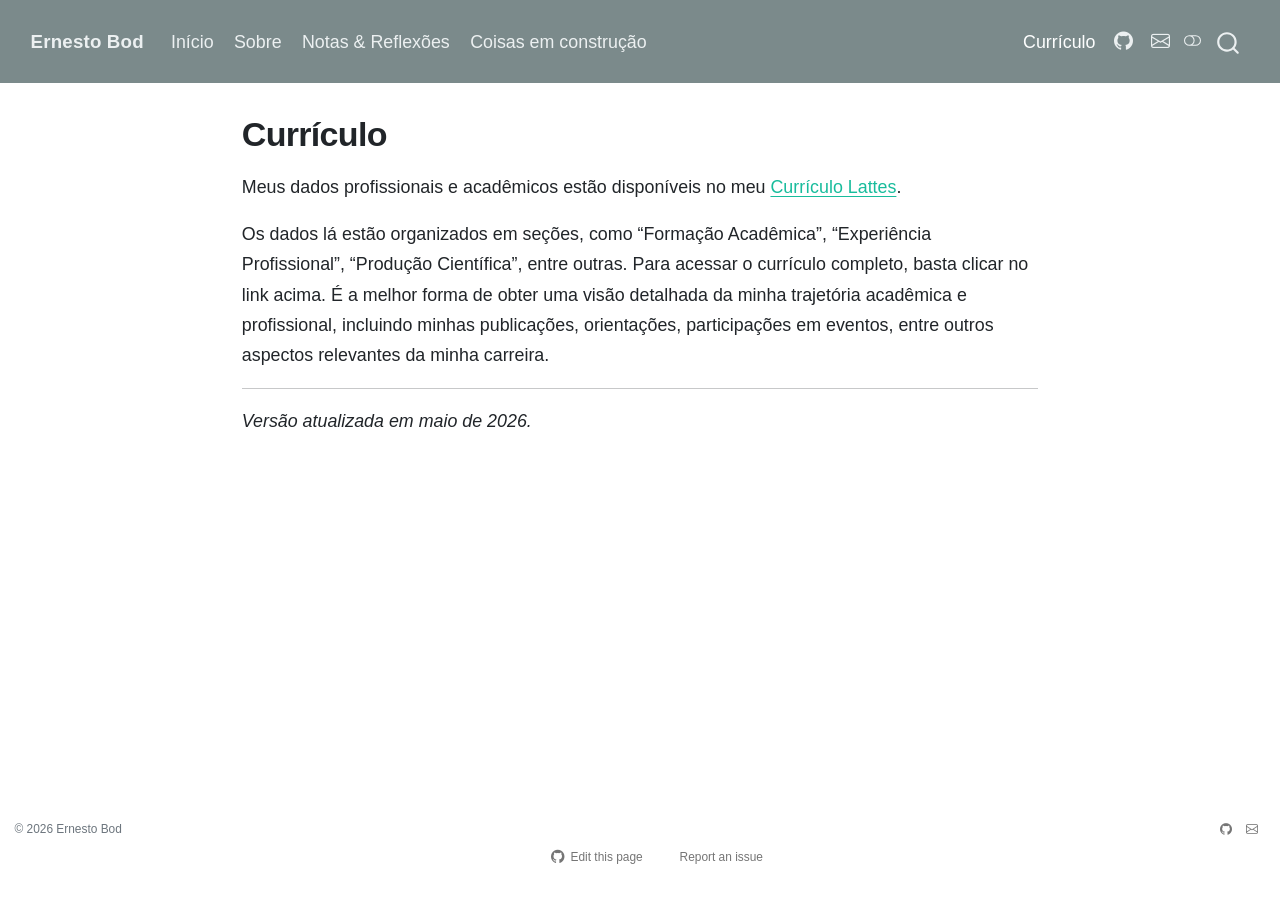
<file: cv.html>
<!DOCTYPE html>
<html xmlns="http://www.w3.org/1999/xhtml" lang="en" xml:lang="en"><head>

<meta charset="utf-8">
<meta name="generator" content="quarto-1.9.37">

<meta name="viewport" content="width=device-width, initial-scale=1.0, user-scalable=yes">


<title>Currículo – Ernesto Bod</title>
<style>
/* Default styles provided by pandoc.
** See https://pandoc.org/MANUAL.html#variables-for-html for config info.
*/
code{white-space: pre-wrap;}
span.smallcaps{font-variant: small-caps;}
div.columns{display: flex; gap: min(4vw, 1.5em);}
div.column{flex: auto; overflow-x: auto;}
div.hanging-indent{margin-left: 1.5em; text-indent: -1.5em;}
ul.task-list{list-style: none;}
ul.task-list li input[type="checkbox"] {
  width: 0.8em;
  margin: 0 0.8em 0.2em -1em; /* quarto-specific, see https://github.com/quarto-dev/quarto-cli/issues/4556 */ 
  vertical-align: middle;
}
</style>


<script src="site_libs/quarto-nav/quarto-nav.js"></script>
<script src="site_libs/quarto-nav/headroom.min.js"></script>
<script src="site_libs/clipboard/clipboard.min.js"></script>
<script src="site_libs/quarto-search/autocomplete.umd.js"></script>
<script src="site_libs/quarto-search/fuse.min.js"></script>
<script src="site_libs/quarto-search/quarto-search.js"></script>
<meta name="quarto:offset" content="./">
<link href="./assets/favicon.png" rel="icon" type="image/png">
<script src="site_libs/quarto-html/quarto.js" type="module"></script>
<script src="site_libs/quarto-html/tabsets/tabsets.js" type="module"></script>
<script src="site_libs/quarto-html/popper.min.js"></script>
<script src="site_libs/quarto-html/tippy.umd.min.js"></script>
<script src="site_libs/quarto-html/anchor.min.js"></script>
<link href="site_libs/quarto-html/tippy.css" rel="stylesheet">
<link href="site_libs/quarto-html/quarto-syntax-highlighting-7f8f88aac4f3542376d5c11b86a4c14d.css" rel="stylesheet" class="quarto-color-scheme" id="quarto-text-highlighting-styles">
<link href="site_libs/quarto-html/quarto-syntax-highlighting-dark-d0ae9245876894da5ac7e18953ecc5cc.css" rel="stylesheet" class="quarto-color-scheme quarto-color-alternate" id="quarto-text-highlighting-styles">
<link href="site_libs/quarto-html/quarto-syntax-highlighting-7f8f88aac4f3542376d5c11b86a4c14d.css" rel="stylesheet" class="quarto-color-scheme-extra" id="quarto-text-highlighting-styles">
<script src="site_libs/bootstrap/bootstrap.min.js"></script>
<link href="site_libs/bootstrap/bootstrap-icons.css" rel="stylesheet">
<link href="site_libs/bootstrap/bootstrap-16e38563126c3aec4cc599c126989d67.min.css" rel="stylesheet" append-hash="true" class="quarto-color-scheme" id="quarto-bootstrap" data-mode="light">
<link href="site_libs/bootstrap/bootstrap-dark-01db958b6049fe5a8bf991052509e187.min.css" rel="stylesheet" append-hash="true" class="quarto-color-scheme quarto-color-alternate" id="quarto-bootstrap" data-mode="dark">
<link href="site_libs/bootstrap/bootstrap-16e38563126c3aec4cc599c126989d67.min.css" rel="stylesheet" append-hash="true" class="quarto-color-scheme-extra" id="quarto-bootstrap" data-mode="light">
<script id="quarto-search-options" type="application/json">{
  "location": "navbar",
  "copy-button": false,
  "collapse-after": 3,
  "panel-placement": "end",
  "type": "overlay",
  "limit": 50,
  "keyboard-shortcut": [
    "f",
    "/",
    "s"
  ],
  "show-item-context": false,
  "language": {
    "search-no-results-text": "No results",
    "search-matching-documents-text": "matching documents",
    "search-copy-link-title": "Copy link to search",
    "search-hide-matches-text": "Hide additional matches",
    "search-more-match-text": "more match in this document",
    "search-more-matches-text": "more matches in this document",
    "search-clear-button-title": "Clear",
    "search-text-placeholder": "",
    "search-detached-cancel-button-title": "Cancel",
    "search-submit-button-title": "Submit",
    "search-label": "Search"
  }
}</script>
<style>html{ scroll-behavior: smooth; }</style>


<link rel="stylesheet" href="styles.css">
<meta property="og:title" content="Currículo – Ernesto Bod">
<meta property="og:description" content="Site profissional — projetos, publicações e blog.">
<meta property="og:site_name" content="Ernesto Bod">
</head>

<body class="nav-fixed fullcontent quarto-light"><script id="quarto-html-before-body" type="application/javascript">
    const toggleBodyColorMode = (bsSheetEl) => {
      const mode = bsSheetEl.getAttribute("data-mode");
      const bodyEl = window.document.querySelector("body");
      if (mode === "dark") {
        bodyEl.classList.add("quarto-dark");
        bodyEl.classList.remove("quarto-light");
      } else {
        bodyEl.classList.add("quarto-light");
        bodyEl.classList.remove("quarto-dark");
      }
    }
    const toggleBodyColorPrimary = () => {
      const bsSheetEl = window.document.querySelector("link#quarto-bootstrap:not([rel=disabled-stylesheet])");
      if (bsSheetEl) {
        toggleBodyColorMode(bsSheetEl);
      }
    }
    const setColorSchemeToggle = (alternate) => {
      const toggles = window.document.querySelectorAll('.quarto-color-scheme-toggle');
      for (let i=0; i < toggles.length; i++) {
        const toggle = toggles[i];
        if (toggle) {
          if (alternate) {
            toggle.classList.add("alternate");
          } else {
            toggle.classList.remove("alternate");
          }
        }
      }
    };
    const toggleColorMode = (alternate) => {
      // Switch the stylesheets
      const primaryStylesheets = window.document.querySelectorAll('link.quarto-color-scheme:not(.quarto-color-alternate)');
      const alternateStylesheets = window.document.querySelectorAll('link.quarto-color-scheme.quarto-color-alternate');
      manageTransitions('#quarto-margin-sidebar .nav-link', false);
      if (alternate) {
        // note: dark is layered on light, we don't disable primary!
        enableStylesheet(alternateStylesheets);
        for (const sheetNode of alternateStylesheets) {
          if (sheetNode.id === "quarto-bootstrap") {
            toggleBodyColorMode(sheetNode);
          }
        }
      } else {
        disableStylesheet(alternateStylesheets);
        enableStylesheet(primaryStylesheets)
        toggleBodyColorPrimary();
      }
      manageTransitions('#quarto-margin-sidebar .nav-link', true);
      // Switch the toggles
      setColorSchemeToggle(alternate)
      // Hack to workaround the fact that safari doesn't
      // properly recolor the scrollbar when toggling (#1455)
      if (navigator.userAgent.indexOf('Safari') > 0 && navigator.userAgent.indexOf('Chrome') == -1) {
        manageTransitions("body", false);
        window.scrollTo(0, 1);
        setTimeout(() => {
          window.scrollTo(0, 0);
          manageTransitions("body", true);
        }, 40);
      }
    }
    const disableStylesheet = (stylesheets) => {
      for (let i=0; i < stylesheets.length; i++) {
        const stylesheet = stylesheets[i];
        stylesheet.rel = 'disabled-stylesheet';
      }
    }
    const enableStylesheet = (stylesheets) => {
      for (let i=0; i < stylesheets.length; i++) {
        const stylesheet = stylesheets[i];
        if(stylesheet.rel !== 'stylesheet') { // for Chrome, which will still FOUC without this check
          stylesheet.rel = 'stylesheet';
        }
      }
    }
    const manageTransitions = (selector, allowTransitions) => {
      const els = window.document.querySelectorAll(selector);
      for (let i=0; i < els.length; i++) {
        const el = els[i];
        if (allowTransitions) {
          el.classList.remove('notransition');
        } else {
          el.classList.add('notransition');
        }
      }
    }
    const isFileUrl = () => {
      return window.location.protocol === 'file:';
    }
    const hasAlternateSentinel = () => {
      let styleSentinel = getColorSchemeSentinel();
      if (styleSentinel !== null) {
        return styleSentinel === "alternate";
      } else {
        return false;
      }
    }
    const setStyleSentinel = (alternate) => {
      const value = alternate ? "alternate" : "default";
      if (!isFileUrl()) {
        window.localStorage.setItem("quarto-color-scheme", value);
      } else {
        localAlternateSentinel = value;
      }
    }
    const getColorSchemeSentinel = () => {
      if (!isFileUrl()) {
        const storageValue = window.localStorage.getItem("quarto-color-scheme");
        return storageValue != null ? storageValue : localAlternateSentinel;
      } else {
        return localAlternateSentinel;
      }
    }
    const toggleGiscusIfUsed = (isAlternate, darkModeDefault) => {
      const baseTheme = document.querySelector('#giscus-base-theme')?.value ?? 'light';
      const alternateTheme = document.querySelector('#giscus-alt-theme')?.value ?? 'dark';
      let newTheme = '';
      if(authorPrefersDark) {
        newTheme = isAlternate ? baseTheme : alternateTheme;
      } else {
        newTheme = isAlternate ? alternateTheme : baseTheme;
      }
      const changeGiscusTheme = () => {
        // From: https://github.com/giscus/giscus/issues/336
        const sendMessage = (message) => {
          const iframe = document.querySelector('iframe.giscus-frame');
          if (!iframe) return;
          iframe.contentWindow.postMessage({ giscus: message }, 'https://giscus.app');
        }
        sendMessage({
          setConfig: {
            theme: newTheme
          }
        });
      }
      const isGiscussLoaded = window.document.querySelector('iframe.giscus-frame') !== null;
      if (isGiscussLoaded) {
        changeGiscusTheme();
      }
    };
    const authorPrefersDark = false;
    const darkModeDefault = authorPrefersDark;
      document.querySelector('link#quarto-text-highlighting-styles.quarto-color-scheme-extra').rel = 'disabled-stylesheet';
      document.querySelector('link#quarto-bootstrap.quarto-color-scheme-extra').rel = 'disabled-stylesheet';
    let localAlternateSentinel = darkModeDefault ? 'alternate' : 'default';
    // Dark / light mode switch
    window.quartoToggleColorScheme = () => {
      // Read the current dark / light value
      let toAlternate = !hasAlternateSentinel();
      toggleColorMode(toAlternate);
      setStyleSentinel(toAlternate);
      toggleGiscusIfUsed(toAlternate, darkModeDefault);
      window.dispatchEvent(new Event('resize'));
    };
    // Switch to dark mode if need be
    if (hasAlternateSentinel()) {
      toggleColorMode(true);
    } else {
      toggleColorMode(false);
    }
  </script>

<div id="quarto-search-results"></div>
  <header id="quarto-header" class="headroom fixed-top">
    <nav class="navbar navbar-expand-lg " data-bs-theme="dark">
      <div class="navbar-container container-fluid">
      <div class="navbar-brand-container mx-auto">
    <a class="navbar-brand" href="./index.html">
    <span class="navbar-title">Ernesto Bod</span>
    </a>
  </div>
            <div id="quarto-search" class="" title="Search"></div>
          <button class="navbar-toggler" type="button" data-bs-toggle="collapse" data-bs-target="#navbarCollapse" aria-controls="navbarCollapse" role="menu" aria-expanded="false" aria-label="Toggle navigation" onclick="if (window.quartoToggleHeadroom) { window.quartoToggleHeadroom(); }">
  <span class="navbar-toggler-icon"></span>
</button>
          <div class="collapse navbar-collapse" id="navbarCollapse">
            <ul class="navbar-nav navbar-nav-scroll me-auto">
  <li class="nav-item">
    <a class="nav-link" href="./index.html"> 
<span class="menu-text">Início</span></a>
  </li>  
  <li class="nav-item">
    <a class="nav-link" href="./about.html"> 
<span class="menu-text">Sobre</span></a>
  </li>  
  <li class="nav-item">
    <a class="nav-link" href="./blog.html"> 
<span class="menu-text">Notas &amp; Reflexões</span></a>
  </li>  
  <li class="nav-item">
    <a class="nav-link" href="./projects.html"> 
<span class="menu-text">Coisas em construção</span></a>
  </li>  
</ul>
            <ul class="navbar-nav navbar-nav-scroll ms-auto">
  <li class="nav-item">
    <a class="nav-link active" href="./cv.html" aria-current="page"> 
<span class="menu-text">Currículo</span></a>
  </li>  
  <li class="nav-item compact">
    <a class="nav-link" href="https://github.com/ErnyBSB"> <i class="bi bi-github" role="img" aria-label="GitHub">
</i> 
<span class="menu-text"></span></a>
  </li>  
  <li class="nav-item compact">
    <a class="nav-link" href="mailto:bod.ernesto@gmail.com"> <i class="bi bi-envelope" role="img" aria-label="E-mail">
</i> 
<span class="menu-text"></span></a>
  </li>  
</ul>
          </div> <!-- /navcollapse -->
            <div class="quarto-navbar-tools">
  <a href="" class="quarto-color-scheme-toggle quarto-navigation-tool  px-1" onclick="window.quartoToggleColorScheme(); return false;" title="Toggle dark mode"><i class="bi"></i></a>
</div>
      </div> <!-- /container-fluid -->
    </nav>
</header>
<!-- content -->
<div id="quarto-content" class="quarto-container page-columns page-rows-contents page-layout-article page-navbar">
<!-- sidebar -->
<!-- margin-sidebar -->
    
<!-- main -->
<main class="content" id="quarto-document-content">


<header id="title-block-header" class="quarto-title-block default">
<div class="quarto-title">
<h1 class="title">Currículo</h1>
</div>



<div class="quarto-title-meta">

    
  
    
  </div>
  


</header>


<p>Meus dados profissionais e acadêmicos estão disponíveis no meu <a href="http://lattes.cnpq.br/0347322371078876">Currículo Lattes</a>.</p>
<p>Os dados lá estão organizados em seções, como “Formação Acadêmica”, “Experiência Profissional”, “Produção Científica”, entre outras. Para acessar o currículo completo, basta clicar no link acima. É a melhor forma de obter uma visão detalhada da minha trajetória acadêmica e profissional, incluindo minhas publicações, orientações, participações em eventos, entre outros aspectos relevantes da minha carreira.</p>
<hr>
<p><em>Versão atualizada em maio de 2026.</em></p>



</main> <!-- /main -->
<script id="quarto-html-after-body" type="application/javascript">
  window.document.addEventListener("DOMContentLoaded", function (event) {
    // Ensure there is a toggle, if there isn't float one in the top right
    if (window.document.querySelector('.quarto-color-scheme-toggle') === null) {
      const a = window.document.createElement('a');
      a.classList.add('top-right');
      a.classList.add('quarto-color-scheme-toggle');
      a.href = "";
      a.onclick = function() { try { window.quartoToggleColorScheme(); } catch {} return false; };
      const i = window.document.createElement("i");
      i.classList.add('bi');
      a.appendChild(i);
      window.document.body.appendChild(a);
    }
    setColorSchemeToggle(hasAlternateSentinel())
    const icon = "";
    const anchorJS = new window.AnchorJS();
    anchorJS.options = {
      placement: 'right',
      icon: icon
    };
    anchorJS.add('.anchored');
    const isCodeAnnotation = (el) => {
      for (const clz of el.classList) {
        if (clz.startsWith('code-annotation-')) {                     
          return true;
        }
      }
      return false;
    }
    const onCopySuccess = function(e) {
      // button target
      const button = e.trigger;
      // don't keep focus
      button.blur();
      // flash "checked"
      button.classList.add('code-copy-button-checked');
      var currentTitle = button.getAttribute("title");
      button.setAttribute("title", "Copied!");
      let tooltip;
      if (window.bootstrap) {
        button.setAttribute("data-bs-toggle", "tooltip");
        button.setAttribute("data-bs-placement", "left");
        button.setAttribute("data-bs-title", "Copied!");
        tooltip = new bootstrap.Tooltip(button, 
          { trigger: "manual", 
            customClass: "code-copy-button-tooltip",
            offset: [0, -8]});
        tooltip.show();    
      }
      setTimeout(function() {
        if (tooltip) {
          tooltip.hide();
          button.removeAttribute("data-bs-title");
          button.removeAttribute("data-bs-toggle");
          button.removeAttribute("data-bs-placement");
        }
        button.setAttribute("title", currentTitle);
        button.classList.remove('code-copy-button-checked');
      }, 1000);
      // clear code selection
      e.clearSelection();
    }
    const getTextToCopy = function(trigger) {
      const outerScaffold = trigger.parentElement.cloneNode(true);
      const codeEl = outerScaffold.querySelector('code');
      for (const childEl of codeEl.children) {
        if (isCodeAnnotation(childEl)) {
          childEl.remove();
        }
      }
      return codeEl.innerText;
    }
    const clipboard = new window.ClipboardJS('.code-copy-button:not([data-in-quarto-modal])', {
      text: getTextToCopy
    });
    clipboard.on('success', onCopySuccess);
    if (window.document.getElementById('quarto-embedded-source-code-modal')) {
      const clipboardModal = new window.ClipboardJS('.code-copy-button[data-in-quarto-modal]', {
        text: getTextToCopy,
        container: window.document.getElementById('quarto-embedded-source-code-modal')
      });
      clipboardModal.on('success', onCopySuccess);
    }
      var localhostRegex = new RegExp(/^(?:http|https):\/\/localhost\:?[0-9]*\//);
      var mailtoRegex = new RegExp(/^mailto:/);
        var filterRegex = new RegExp("https:\/\/ErnyBSB\.github\.io\/ernybod\/");
      var isInternal = (href) => {
          return filterRegex.test(href) || localhostRegex.test(href) || mailtoRegex.test(href);
      }
      // Inspect non-navigation links and adorn them if external
     var links = window.document.querySelectorAll('a[href]:not(.nav-link):not(.navbar-brand):not(.toc-action):not(.sidebar-link):not(.sidebar-item-toggle):not(.pagination-link):not(.no-external):not([aria-hidden]):not(.dropdown-item):not(.quarto-navigation-tool):not(.about-link)');
      for (var i=0; i<links.length; i++) {
        const link = links[i];
        if (!isInternal(link.href)) {
          // undo the damage that might have been done by quarto-nav.js in the case of
          // links that we want to consider external
          if (link.dataset.originalHref !== undefined) {
            link.href = link.dataset.originalHref;
          }
            // target, if specified
            link.setAttribute("target", "_blank");
            if (link.getAttribute("rel") === null) {
              link.setAttribute("rel", "noopener");
            }
        }
      }
    function tippyHover(el, contentFn, onTriggerFn, onUntriggerFn) {
      const config = {
        allowHTML: true,
        maxWidth: 500,
        delay: 100,
        arrow: false,
        appendTo: function(el) {
            return el.parentElement;
        },
        interactive: true,
        interactiveBorder: 10,
        theme: 'quarto',
        placement: 'bottom-start',
      };
      if (contentFn) {
        config.content = contentFn;
      }
      if (onTriggerFn) {
        config.onTrigger = onTriggerFn;
      }
      if (onUntriggerFn) {
        config.onUntrigger = onUntriggerFn;
      }
      window.tippy(el, config); 
    }
    const noterefs = window.document.querySelectorAll('a[role="doc-noteref"]');
    for (var i=0; i<noterefs.length; i++) {
      const ref = noterefs[i];
      tippyHover(ref, function() {
        // use id or data attribute instead here
        let href = ref.getAttribute('data-footnote-href') || ref.getAttribute('href');
        try { href = new URL(href).hash; } catch {}
        const id = href.replace(/^#\/?/, "");
        const note = window.document.getElementById(id);
        if (note) {
          return note.innerHTML;
        } else {
          return "";
        }
      });
    }
    const xrefs = window.document.querySelectorAll('a.quarto-xref');
    const processXRef = (id, note) => {
      // Strip column container classes
      const stripColumnClz = (el) => {
        el.classList.remove("page-full", "page-columns");
        if (el.children) {
          for (const child of el.children) {
            stripColumnClz(child);
          }
        }
      }
      stripColumnClz(note)
      if (id === null || id.startsWith('sec-')) {
        // Special case sections, only their first couple elements
        const container = document.createElement("div");
        if (note.children && note.children.length > 2) {
          container.appendChild(note.children[0].cloneNode(true));
          for (let i = 1; i < note.children.length; i++) {
            const child = note.children[i];
            if (child.tagName === "P" && child.innerText === "") {
              continue;
            } else {
              container.appendChild(child.cloneNode(true));
              break;
            }
          }
          if (window.Quarto?.typesetMath) {
            window.Quarto.typesetMath(container);
          }
          return container.innerHTML
        } else {
          if (window.Quarto?.typesetMath) {
            window.Quarto.typesetMath(note);
          }
          return note.innerHTML;
        }
      } else {
        // Remove any anchor links if they are present
        const anchorLink = note.querySelector('a.anchorjs-link');
        if (anchorLink) {
          anchorLink.remove();
        }
        if (window.Quarto?.typesetMath) {
          window.Quarto.typesetMath(note);
        }
        if (note.classList.contains("callout")) {
          return note.outerHTML;
        } else {
          return note.innerHTML;
        }
      }
    }
    for (var i=0; i<xrefs.length; i++) {
      const xref = xrefs[i];
      tippyHover(xref, undefined, function(instance) {
        instance.disable();
        let url = xref.getAttribute('href');
        let hash = undefined; 
        if (url.startsWith('#')) {
          hash = url;
        } else {
          try { hash = new URL(url).hash; } catch {}
        }
        if (hash) {
          const id = hash.replace(/^#\/?/, "");
          const note = window.document.getElementById(id);
          if (note !== null) {
            try {
              const html = processXRef(id, note.cloneNode(true));
              instance.setContent(html);
            } finally {
              instance.enable();
              instance.show();
            }
          } else {
            // See if we can fetch this
            fetch(url.split('#')[0])
            .then(res => res.text())
            .then(html => {
              const parser = new DOMParser();
              const htmlDoc = parser.parseFromString(html, "text/html");
              const note = htmlDoc.getElementById(id);
              if (note !== null) {
                const html = processXRef(id, note);
                instance.setContent(html);
              } 
            }).finally(() => {
              instance.enable();
              instance.show();
            });
          }
        } else {
          // See if we can fetch a full url (with no hash to target)
          // This is a special case and we should probably do some content thinning / targeting
          fetch(url)
          .then(res => res.text())
          .then(html => {
            const parser = new DOMParser();
            const htmlDoc = parser.parseFromString(html, "text/html");
            const note = htmlDoc.querySelector('main.content');
            if (note !== null) {
              // This should only happen for chapter cross references
              // (since there is no id in the URL)
              // remove the first header
              if (note.children.length > 0 && note.children[0].tagName === "HEADER") {
                note.children[0].remove();
              }
              const html = processXRef(null, note);
              instance.setContent(html);
            } 
          }).finally(() => {
            instance.enable();
            instance.show();
          });
        }
      }, function(instance) {
      });
    }
        let selectedAnnoteEl;
        const selectorForAnnotation = ( cell, annotation) => {
          let cellAttr = 'data-code-cell="' + cell + '"';
          let lineAttr = 'data-code-annotation="' +  annotation + '"';
          const selector = 'span[' + cellAttr + '][' + lineAttr + ']';
          return selector;
        }
        const selectCodeLines = (annoteEl) => {
          const doc = window.document;
          const targetCell = annoteEl.getAttribute("data-target-cell");
          const targetAnnotation = annoteEl.getAttribute("data-target-annotation");
          const annoteSpan = window.document.querySelector(selectorForAnnotation(targetCell, targetAnnotation));
          const lines = annoteSpan.getAttribute("data-code-lines").split(",");
          const lineIds = lines.map((line) => {
            return targetCell + "-" + line;
          })
          let top = null;
          let height = null;
          let parent = null;
          if (lineIds.length > 0) {
              //compute the position of the single el (top and bottom and make a div)
              const el = window.document.getElementById(lineIds[0]);
              top = el.offsetTop;
              height = el.offsetHeight;
              parent = el.parentElement.parentElement;
            if (lineIds.length > 1) {
              const lastEl = window.document.getElementById(lineIds[lineIds.length - 1]);
              const bottom = lastEl.offsetTop + lastEl.offsetHeight;
              height = bottom - top;
            }
            if (top !== null && height !== null && parent !== null) {
              // cook up a div (if necessary) and position it 
              let div = window.document.getElementById("code-annotation-line-highlight");
              if (div === null) {
                div = window.document.createElement("div");
                div.setAttribute("id", "code-annotation-line-highlight");
                div.style.position = 'absolute';
                parent.appendChild(div);
              }
              div.style.top = top - 2 + "px";
              div.style.height = height + 4 + "px";
              div.style.left = 0;
              let gutterDiv = window.document.getElementById("code-annotation-line-highlight-gutter");
              if (gutterDiv === null) {
                gutterDiv = window.document.createElement("div");
                gutterDiv.setAttribute("id", "code-annotation-line-highlight-gutter");
                gutterDiv.style.position = 'absolute';
                const codeCell = window.document.getElementById(targetCell);
                const gutter = codeCell.querySelector('.code-annotation-gutter');
                gutter.appendChild(gutterDiv);
              }
              gutterDiv.style.top = top - 2 + "px";
              gutterDiv.style.height = height + 4 + "px";
            }
            selectedAnnoteEl = annoteEl;
          }
        };
        const unselectCodeLines = () => {
          const elementsIds = ["code-annotation-line-highlight", "code-annotation-line-highlight-gutter"];
          elementsIds.forEach((elId) => {
            const div = window.document.getElementById(elId);
            if (div) {
              div.remove();
            }
          });
          selectedAnnoteEl = undefined;
        };
          // Handle positioning of the toggle
      window.addEventListener(
        "resize",
        throttle(() => {
          elRect = undefined;
          if (selectedAnnoteEl) {
            selectCodeLines(selectedAnnoteEl);
          }
        }, 10)
      );
      function throttle(fn, ms) {
      let throttle = false;
      let timer;
        return (...args) => {
          if(!throttle) { // first call gets through
              fn.apply(this, args);
              throttle = true;
          } else { // all the others get throttled
              if(timer) clearTimeout(timer); // cancel #2
              timer = setTimeout(() => {
                fn.apply(this, args);
                timer = throttle = false;
              }, ms);
          }
        };
      }
        // Attach click handler to the DT
        const annoteDls = window.document.querySelectorAll('dt[data-target-cell]');
        for (const annoteDlNode of annoteDls) {
          annoteDlNode.addEventListener('click', (event) => {
            const clickedEl = event.target;
            if (clickedEl !== selectedAnnoteEl) {
              unselectCodeLines();
              const activeEl = window.document.querySelector('dt[data-target-cell].code-annotation-active');
              if (activeEl) {
                activeEl.classList.remove('code-annotation-active');
              }
              selectCodeLines(clickedEl);
              clickedEl.classList.add('code-annotation-active');
            } else {
              // Unselect the line
              unselectCodeLines();
              clickedEl.classList.remove('code-annotation-active');
            }
          });
        }
    const findCites = (el) => {
      const parentEl = el.parentElement;
      if (parentEl) {
        const cites = parentEl.dataset.cites;
        if (cites) {
          return {
            el,
            cites: cites.split(' ')
          };
        } else {
          return findCites(el.parentElement)
        }
      } else {
        return undefined;
      }
    };
    var bibliorefs = window.document.querySelectorAll('a[role="doc-biblioref"]');
    for (var i=0; i<bibliorefs.length; i++) {
      const ref = bibliorefs[i];
      const citeInfo = findCites(ref);
      if (citeInfo) {
        tippyHover(citeInfo.el, function() {
          var popup = window.document.createElement('div');
          citeInfo.cites.forEach(function(cite) {
            var citeDiv = window.document.createElement('div');
            citeDiv.classList.add('hanging-indent');
            citeDiv.classList.add('csl-entry');
            var biblioDiv = window.document.getElementById('ref-' + cite);
            if (biblioDiv) {
              citeDiv.innerHTML = biblioDiv.innerHTML;
            }
            popup.appendChild(citeDiv);
          });
          return popup.innerHTML;
        });
      }
    }
  });
  </script>
</div> <!-- /content -->
<footer class="footer">
  <div class="nav-footer">
    <div class="nav-footer-left">
<p>© 2026 Ernesto Bod</p>
</div>   
    <div class="nav-footer-center">
      &nbsp;
    <div class="toc-actions"><ul><li><a href="https://github.com/ErnyBSB/ernybod/edit/main/cv.qmd" class="toc-action"><i class="bi bi-github"></i>Edit this page</a></li><li><a href="https://github.com/ErnyBSB/ernybod/issues/new" class="toc-action"><i class="bi empty"></i>Report an issue</a></li></ul></div></div>
    <div class="nav-footer-right">
      <ul class="footer-items list-unstyled">
    <li class="nav-item compact">
    <a class="nav-link" href="https://github.com/ErnyBSB">
      <i class="bi bi-github" role="img">
</i> 
    </a>
  </li>  
    <li class="nav-item compact">
    <a class="nav-link" href="mailto:bod.ernesto@gmail.com">
      <i class="bi bi-envelope" role="img">
</i> 
    </a>
  </li>  
</ul>
    </div>
  </div>
</footer>




<script src="site_libs/quarto-html/zenscroll-min.js"></script>
</body></html>
</file>
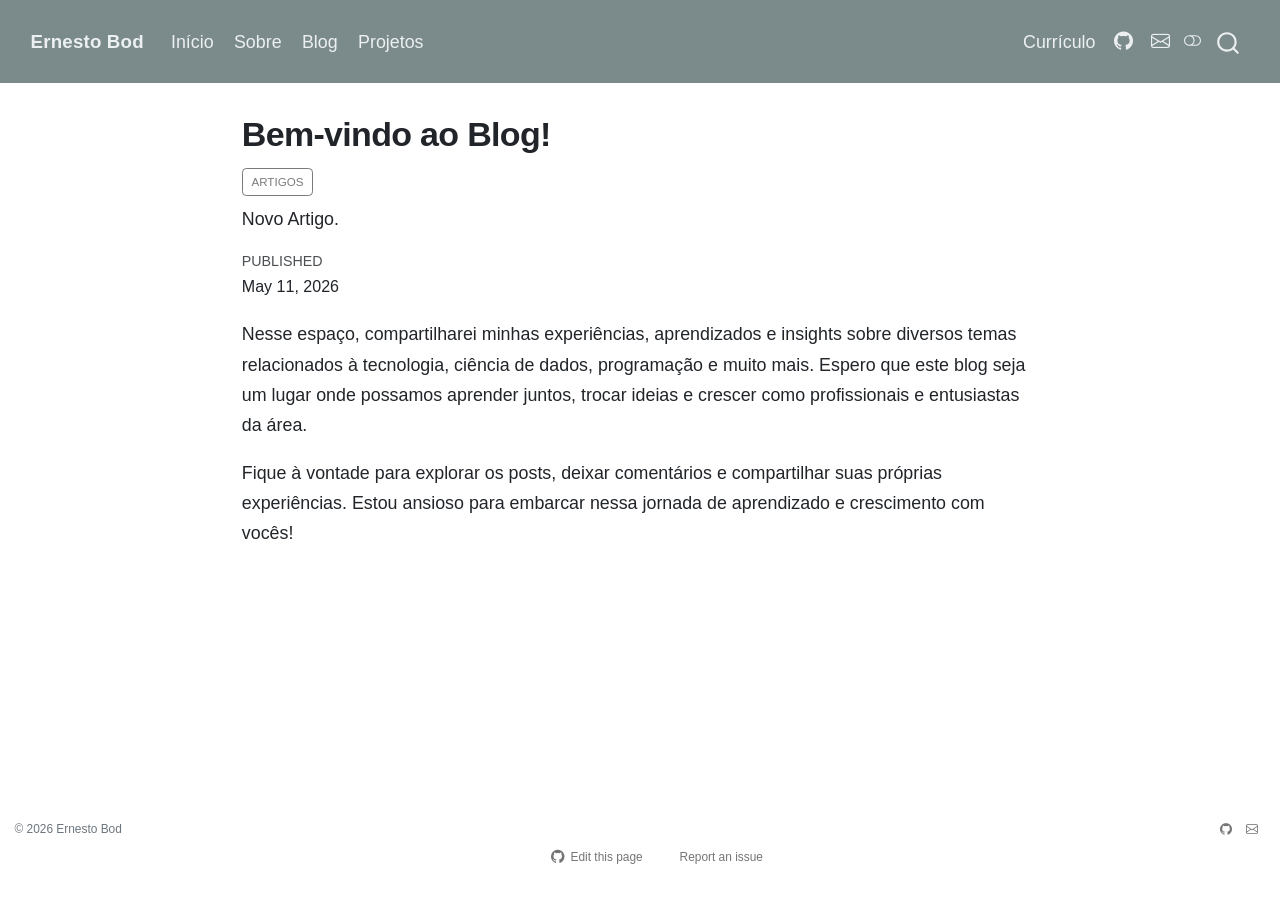
<file: posts/bem-vindo/post2.html>
<!DOCTYPE html>
<html xmlns="http://www.w3.org/1999/xhtml" lang="en" xml:lang="en"><head>

<meta charset="utf-8">
<meta name="generator" content="quarto-1.9.37">

<meta name="viewport" content="width=device-width, initial-scale=1.0, user-scalable=yes">

<meta name="dcterms.date" content="2026-05-11">
<meta name="description" content="Novo Artigo.">

<title>Bem-vindo ao Blog! – Ernesto Bod</title>
<style>
/* Default styles provided by pandoc.
** See https://pandoc.org/MANUAL.html#variables-for-html for config info.
*/
code{white-space: pre-wrap;}
span.smallcaps{font-variant: small-caps;}
div.columns{display: flex; gap: min(4vw, 1.5em);}
div.column{flex: auto; overflow-x: auto;}
div.hanging-indent{margin-left: 1.5em; text-indent: -1.5em;}
ul.task-list{list-style: none;}
ul.task-list li input[type="checkbox"] {
  width: 0.8em;
  margin: 0 0.8em 0.2em -1em; /* quarto-specific, see https://github.com/quarto-dev/quarto-cli/issues/4556 */ 
  vertical-align: middle;
}
</style>


<script src="../../site_libs/quarto-nav/quarto-nav.js"></script>
<script src="../../site_libs/quarto-nav/headroom.min.js"></script>
<script src="../../site_libs/clipboard/clipboard.min.js"></script>
<script src="../../site_libs/quarto-search/autocomplete.umd.js"></script>
<script src="../../site_libs/quarto-search/fuse.min.js"></script>
<script src="../../site_libs/quarto-search/quarto-search.js"></script>
<meta name="quarto:offset" content="../../">
<link href="../../assets/favicon.png" rel="icon" type="image/png">
<script src="../../site_libs/quarto-html/quarto.js" type="module"></script>
<script src="../../site_libs/quarto-html/tabsets/tabsets.js" type="module"></script>
<script src="../../site_libs/quarto-html/popper.min.js"></script>
<script src="../../site_libs/quarto-html/tippy.umd.min.js"></script>
<script src="../../site_libs/quarto-html/anchor.min.js"></script>
<link href="../../site_libs/quarto-html/tippy.css" rel="stylesheet">
<link href="../../site_libs/quarto-html/quarto-syntax-highlighting-7f8f88aac4f3542376d5c11b86a4c14d.css" rel="stylesheet" class="quarto-color-scheme" id="quarto-text-highlighting-styles">
<link href="../../site_libs/quarto-html/quarto-syntax-highlighting-dark-d0ae9245876894da5ac7e18953ecc5cc.css" rel="stylesheet" class="quarto-color-scheme quarto-color-alternate" id="quarto-text-highlighting-styles">
<link href="../../site_libs/quarto-html/quarto-syntax-highlighting-7f8f88aac4f3542376d5c11b86a4c14d.css" rel="stylesheet" class="quarto-color-scheme-extra" id="quarto-text-highlighting-styles">
<script src="../../site_libs/bootstrap/bootstrap.min.js"></script>
<link href="../../site_libs/bootstrap/bootstrap-icons.css" rel="stylesheet">
<link href="../../site_libs/bootstrap/bootstrap-16e38563126c3aec4cc599c126989d67.min.css" rel="stylesheet" append-hash="true" class="quarto-color-scheme" id="quarto-bootstrap" data-mode="light">
<link href="../../site_libs/bootstrap/bootstrap-dark-01db958b6049fe5a8bf991052509e187.min.css" rel="stylesheet" append-hash="true" class="quarto-color-scheme quarto-color-alternate" id="quarto-bootstrap" data-mode="dark">
<link href="../../site_libs/bootstrap/bootstrap-16e38563126c3aec4cc599c126989d67.min.css" rel="stylesheet" append-hash="true" class="quarto-color-scheme-extra" id="quarto-bootstrap" data-mode="light">
<script id="quarto-search-options" type="application/json">{
  "location": "navbar",
  "copy-button": false,
  "collapse-after": 3,
  "panel-placement": "end",
  "type": "overlay",
  "limit": 50,
  "keyboard-shortcut": [
    "f",
    "/",
    "s"
  ],
  "show-item-context": false,
  "language": {
    "search-no-results-text": "No results",
    "search-matching-documents-text": "matching documents",
    "search-copy-link-title": "Copy link to search",
    "search-hide-matches-text": "Hide additional matches",
    "search-more-match-text": "more match in this document",
    "search-more-matches-text": "more matches in this document",
    "search-clear-button-title": "Clear",
    "search-text-placeholder": "",
    "search-detached-cancel-button-title": "Cancel",
    "search-submit-button-title": "Submit",
    "search-label": "Search"
  }
}</script>
<style>html{ scroll-behavior: smooth; }</style>


<link rel="stylesheet" href="../../styles.css">
<meta property="og:title" content="Bem-vindo ao Blog! – Ernesto Bod">
<meta property="og:description" content="Novo Artigo.">
<meta property="og:site_name" content="Ernesto Bod">
</head>

<body class="nav-fixed fullcontent quarto-light"><script id="quarto-html-before-body" type="application/javascript">
    const toggleBodyColorMode = (bsSheetEl) => {
      const mode = bsSheetEl.getAttribute("data-mode");
      const bodyEl = window.document.querySelector("body");
      if (mode === "dark") {
        bodyEl.classList.add("quarto-dark");
        bodyEl.classList.remove("quarto-light");
      } else {
        bodyEl.classList.add("quarto-light");
        bodyEl.classList.remove("quarto-dark");
      }
    }
    const toggleBodyColorPrimary = () => {
      const bsSheetEl = window.document.querySelector("link#quarto-bootstrap:not([rel=disabled-stylesheet])");
      if (bsSheetEl) {
        toggleBodyColorMode(bsSheetEl);
      }
    }
    const setColorSchemeToggle = (alternate) => {
      const toggles = window.document.querySelectorAll('.quarto-color-scheme-toggle');
      for (let i=0; i < toggles.length; i++) {
        const toggle = toggles[i];
        if (toggle) {
          if (alternate) {
            toggle.classList.add("alternate");
          } else {
            toggle.classList.remove("alternate");
          }
        }
      }
    };
    const toggleColorMode = (alternate) => {
      // Switch the stylesheets
      const primaryStylesheets = window.document.querySelectorAll('link.quarto-color-scheme:not(.quarto-color-alternate)');
      const alternateStylesheets = window.document.querySelectorAll('link.quarto-color-scheme.quarto-color-alternate');
      manageTransitions('#quarto-margin-sidebar .nav-link', false);
      if (alternate) {
        // note: dark is layered on light, we don't disable primary!
        enableStylesheet(alternateStylesheets);
        for (const sheetNode of alternateStylesheets) {
          if (sheetNode.id === "quarto-bootstrap") {
            toggleBodyColorMode(sheetNode);
          }
        }
      } else {
        disableStylesheet(alternateStylesheets);
        enableStylesheet(primaryStylesheets)
        toggleBodyColorPrimary();
      }
      manageTransitions('#quarto-margin-sidebar .nav-link', true);
      // Switch the toggles
      setColorSchemeToggle(alternate)
      // Hack to workaround the fact that safari doesn't
      // properly recolor the scrollbar when toggling (#1455)
      if (navigator.userAgent.indexOf('Safari') > 0 && navigator.userAgent.indexOf('Chrome') == -1) {
        manageTransitions("body", false);
        window.scrollTo(0, 1);
        setTimeout(() => {
          window.scrollTo(0, 0);
          manageTransitions("body", true);
        }, 40);
      }
    }
    const disableStylesheet = (stylesheets) => {
      for (let i=0; i < stylesheets.length; i++) {
        const stylesheet = stylesheets[i];
        stylesheet.rel = 'disabled-stylesheet';
      }
    }
    const enableStylesheet = (stylesheets) => {
      for (let i=0; i < stylesheets.length; i++) {
        const stylesheet = stylesheets[i];
        if(stylesheet.rel !== 'stylesheet') { // for Chrome, which will still FOUC without this check
          stylesheet.rel = 'stylesheet';
        }
      }
    }
    const manageTransitions = (selector, allowTransitions) => {
      const els = window.document.querySelectorAll(selector);
      for (let i=0; i < els.length; i++) {
        const el = els[i];
        if (allowTransitions) {
          el.classList.remove('notransition');
        } else {
          el.classList.add('notransition');
        }
      }
    }
    const isFileUrl = () => {
      return window.location.protocol === 'file:';
    }
    const hasAlternateSentinel = () => {
      let styleSentinel = getColorSchemeSentinel();
      if (styleSentinel !== null) {
        return styleSentinel === "alternate";
      } else {
        return false;
      }
    }
    const setStyleSentinel = (alternate) => {
      const value = alternate ? "alternate" : "default";
      if (!isFileUrl()) {
        window.localStorage.setItem("quarto-color-scheme", value);
      } else {
        localAlternateSentinel = value;
      }
    }
    const getColorSchemeSentinel = () => {
      if (!isFileUrl()) {
        const storageValue = window.localStorage.getItem("quarto-color-scheme");
        return storageValue != null ? storageValue : localAlternateSentinel;
      } else {
        return localAlternateSentinel;
      }
    }
    const toggleGiscusIfUsed = (isAlternate, darkModeDefault) => {
      const baseTheme = document.querySelector('#giscus-base-theme')?.value ?? 'light';
      const alternateTheme = document.querySelector('#giscus-alt-theme')?.value ?? 'dark';
      let newTheme = '';
      if(authorPrefersDark) {
        newTheme = isAlternate ? baseTheme : alternateTheme;
      } else {
        newTheme = isAlternate ? alternateTheme : baseTheme;
      }
      const changeGiscusTheme = () => {
        // From: https://github.com/giscus/giscus/issues/336
        const sendMessage = (message) => {
          const iframe = document.querySelector('iframe.giscus-frame');
          if (!iframe) return;
          iframe.contentWindow.postMessage({ giscus: message }, 'https://giscus.app');
        }
        sendMessage({
          setConfig: {
            theme: newTheme
          }
        });
      }
      const isGiscussLoaded = window.document.querySelector('iframe.giscus-frame') !== null;
      if (isGiscussLoaded) {
        changeGiscusTheme();
      }
    };
    const authorPrefersDark = false;
    const darkModeDefault = authorPrefersDark;
      document.querySelector('link#quarto-text-highlighting-styles.quarto-color-scheme-extra').rel = 'disabled-stylesheet';
      document.querySelector('link#quarto-bootstrap.quarto-color-scheme-extra').rel = 'disabled-stylesheet';
    let localAlternateSentinel = darkModeDefault ? 'alternate' : 'default';
    // Dark / light mode switch
    window.quartoToggleColorScheme = () => {
      // Read the current dark / light value
      let toAlternate = !hasAlternateSentinel();
      toggleColorMode(toAlternate);
      setStyleSentinel(toAlternate);
      toggleGiscusIfUsed(toAlternate, darkModeDefault);
      window.dispatchEvent(new Event('resize'));
    };
    // Switch to dark mode if need be
    if (hasAlternateSentinel()) {
      toggleColorMode(true);
    } else {
      toggleColorMode(false);
    }
  </script>

<div id="quarto-search-results"></div>
  <header id="quarto-header" class="headroom fixed-top">
    <nav class="navbar navbar-expand-lg " data-bs-theme="dark">
      <div class="navbar-container container-fluid">
      <div class="navbar-brand-container mx-auto">
    <a class="navbar-brand" href="../../index.html">
    <span class="navbar-title">Ernesto Bod</span>
    </a>
  </div>
            <div id="quarto-search" class="" title="Search"></div>
          <button class="navbar-toggler" type="button" data-bs-toggle="collapse" data-bs-target="#navbarCollapse" aria-controls="navbarCollapse" role="menu" aria-expanded="false" aria-label="Toggle navigation" onclick="if (window.quartoToggleHeadroom) { window.quartoToggleHeadroom(); }">
  <span class="navbar-toggler-icon"></span>
</button>
          <div class="collapse navbar-collapse" id="navbarCollapse">
            <ul class="navbar-nav navbar-nav-scroll me-auto">
  <li class="nav-item">
    <a class="nav-link" href="../../index.html"> 
<span class="menu-text">Início</span></a>
  </li>  
  <li class="nav-item">
    <a class="nav-link" href="../../about.html"> 
<span class="menu-text">Sobre</span></a>
  </li>  
  <li class="nav-item">
    <a class="nav-link" href="../../blog.html"> 
<span class="menu-text">Blog</span></a>
  </li>  
  <li class="nav-item">
    <a class="nav-link" href="../../projects.html"> 
<span class="menu-text">Projetos</span></a>
  </li>  
</ul>
            <ul class="navbar-nav navbar-nav-scroll ms-auto">
  <li class="nav-item">
    <a class="nav-link" href="../../cv.html"> 
<span class="menu-text">Currículo</span></a>
  </li>  
  <li class="nav-item compact">
    <a class="nav-link" href="https://github.com/ErnyBSB"> <i class="bi bi-github" role="img" aria-label="GitHub">
</i> 
<span class="menu-text"></span></a>
  </li>  
  <li class="nav-item compact">
    <a class="nav-link" href="mailto:bod.ernesto@gmail.com"> <i class="bi bi-envelope" role="img" aria-label="E-mail">
</i> 
<span class="menu-text"></span></a>
  </li>  
</ul>
          </div> <!-- /navcollapse -->
            <div class="quarto-navbar-tools">
  <a href="" class="quarto-color-scheme-toggle quarto-navigation-tool  px-1" onclick="window.quartoToggleColorScheme(); return false;" title="Toggle dark mode"><i class="bi"></i></a>
</div>
      </div> <!-- /container-fluid -->
    </nav>
</header>
<!-- content -->
<div id="quarto-content" class="quarto-container page-columns page-rows-contents page-layout-article page-navbar">
<!-- sidebar -->
<!-- margin-sidebar -->
    
<!-- main -->
<main class="content" id="quarto-document-content">


<header id="title-block-header" class="quarto-title-block default">
<div class="quarto-title">
<h1 class="title">Bem-vindo ao Blog!</h1>
  <div class="quarto-categories">
    <div class="quarto-category">artigos</div>
  </div>
  </div>

<div>
  <div class="description">
    Novo Artigo.
  </div>
</div>


<div class="quarto-title-meta">

    
    <div>
    <div class="quarto-title-meta-heading">Published</div>
    <div class="quarto-title-meta-contents">
      <p class="date">May 11, 2026</p>
    </div>
  </div>
  
    
  </div>
  


</header>


<p>Nesse espaço, compartilharei minhas experiências, aprendizados e insights sobre diversos temas relacionados à tecnologia, ciência de dados, programação e muito mais. Espero que este blog seja um lugar onde possamos aprender juntos, trocar ideias e crescer como profissionais e entusiastas da área.</p>
<p>Fique à vontade para explorar os posts, deixar comentários e compartilhar suas próprias experiências. Estou ansioso para embarcar nessa jornada de aprendizado e crescimento com vocês!</p>



</main> <!-- /main -->
<script id="quarto-html-after-body" type="application/javascript">
  window.document.addEventListener("DOMContentLoaded", function (event) {
    // Ensure there is a toggle, if there isn't float one in the top right
    if (window.document.querySelector('.quarto-color-scheme-toggle') === null) {
      const a = window.document.createElement('a');
      a.classList.add('top-right');
      a.classList.add('quarto-color-scheme-toggle');
      a.href = "";
      a.onclick = function() { try { window.quartoToggleColorScheme(); } catch {} return false; };
      const i = window.document.createElement("i");
      i.classList.add('bi');
      a.appendChild(i);
      window.document.body.appendChild(a);
    }
    setColorSchemeToggle(hasAlternateSentinel())
    const icon = "";
    const anchorJS = new window.AnchorJS();
    anchorJS.options = {
      placement: 'right',
      icon: icon
    };
    anchorJS.add('.anchored');
    const isCodeAnnotation = (el) => {
      for (const clz of el.classList) {
        if (clz.startsWith('code-annotation-')) {                     
          return true;
        }
      }
      return false;
    }
    const onCopySuccess = function(e) {
      // button target
      const button = e.trigger;
      // don't keep focus
      button.blur();
      // flash "checked"
      button.classList.add('code-copy-button-checked');
      var currentTitle = button.getAttribute("title");
      button.setAttribute("title", "Copied!");
      let tooltip;
      if (window.bootstrap) {
        button.setAttribute("data-bs-toggle", "tooltip");
        button.setAttribute("data-bs-placement", "left");
        button.setAttribute("data-bs-title", "Copied!");
        tooltip = new bootstrap.Tooltip(button, 
          { trigger: "manual", 
            customClass: "code-copy-button-tooltip",
            offset: [0, -8]});
        tooltip.show();    
      }
      setTimeout(function() {
        if (tooltip) {
          tooltip.hide();
          button.removeAttribute("data-bs-title");
          button.removeAttribute("data-bs-toggle");
          button.removeAttribute("data-bs-placement");
        }
        button.setAttribute("title", currentTitle);
        button.classList.remove('code-copy-button-checked');
      }, 1000);
      // clear code selection
      e.clearSelection();
    }
    const getTextToCopy = function(trigger) {
      const outerScaffold = trigger.parentElement.cloneNode(true);
      const codeEl = outerScaffold.querySelector('code');
      for (const childEl of codeEl.children) {
        if (isCodeAnnotation(childEl)) {
          childEl.remove();
        }
      }
      return codeEl.innerText;
    }
    const clipboard = new window.ClipboardJS('.code-copy-button:not([data-in-quarto-modal])', {
      text: getTextToCopy
    });
    clipboard.on('success', onCopySuccess);
    if (window.document.getElementById('quarto-embedded-source-code-modal')) {
      const clipboardModal = new window.ClipboardJS('.code-copy-button[data-in-quarto-modal]', {
        text: getTextToCopy,
        container: window.document.getElementById('quarto-embedded-source-code-modal')
      });
      clipboardModal.on('success', onCopySuccess);
    }
      var localhostRegex = new RegExp(/^(?:http|https):\/\/localhost\:?[0-9]*\//);
      var mailtoRegex = new RegExp(/^mailto:/);
        var filterRegex = new RegExp("https:\/\/ErnyBSB\.github\.io\/ernybod\/");
      var isInternal = (href) => {
          return filterRegex.test(href) || localhostRegex.test(href) || mailtoRegex.test(href);
      }
      // Inspect non-navigation links and adorn them if external
     var links = window.document.querySelectorAll('a[href]:not(.nav-link):not(.navbar-brand):not(.toc-action):not(.sidebar-link):not(.sidebar-item-toggle):not(.pagination-link):not(.no-external):not([aria-hidden]):not(.dropdown-item):not(.quarto-navigation-tool):not(.about-link)');
      for (var i=0; i<links.length; i++) {
        const link = links[i];
        if (!isInternal(link.href)) {
          // undo the damage that might have been done by quarto-nav.js in the case of
          // links that we want to consider external
          if (link.dataset.originalHref !== undefined) {
            link.href = link.dataset.originalHref;
          }
            // target, if specified
            link.setAttribute("target", "_blank");
            if (link.getAttribute("rel") === null) {
              link.setAttribute("rel", "noopener");
            }
        }
      }
    function tippyHover(el, contentFn, onTriggerFn, onUntriggerFn) {
      const config = {
        allowHTML: true,
        maxWidth: 500,
        delay: 100,
        arrow: false,
        appendTo: function(el) {
            return el.parentElement;
        },
        interactive: true,
        interactiveBorder: 10,
        theme: 'quarto',
        placement: 'bottom-start',
      };
      if (contentFn) {
        config.content = contentFn;
      }
      if (onTriggerFn) {
        config.onTrigger = onTriggerFn;
      }
      if (onUntriggerFn) {
        config.onUntrigger = onUntriggerFn;
      }
      window.tippy(el, config); 
    }
    const noterefs = window.document.querySelectorAll('a[role="doc-noteref"]');
    for (var i=0; i<noterefs.length; i++) {
      const ref = noterefs[i];
      tippyHover(ref, function() {
        // use id or data attribute instead here
        let href = ref.getAttribute('data-footnote-href') || ref.getAttribute('href');
        try { href = new URL(href).hash; } catch {}
        const id = href.replace(/^#\/?/, "");
        const note = window.document.getElementById(id);
        if (note) {
          return note.innerHTML;
        } else {
          return "";
        }
      });
    }
    const xrefs = window.document.querySelectorAll('a.quarto-xref');
    const processXRef = (id, note) => {
      // Strip column container classes
      const stripColumnClz = (el) => {
        el.classList.remove("page-full", "page-columns");
        if (el.children) {
          for (const child of el.children) {
            stripColumnClz(child);
          }
        }
      }
      stripColumnClz(note)
      if (id === null || id.startsWith('sec-')) {
        // Special case sections, only their first couple elements
        const container = document.createElement("div");
        if (note.children && note.children.length > 2) {
          container.appendChild(note.children[0].cloneNode(true));
          for (let i = 1; i < note.children.length; i++) {
            const child = note.children[i];
            if (child.tagName === "P" && child.innerText === "") {
              continue;
            } else {
              container.appendChild(child.cloneNode(true));
              break;
            }
          }
          if (window.Quarto?.typesetMath) {
            window.Quarto.typesetMath(container);
          }
          return container.innerHTML
        } else {
          if (window.Quarto?.typesetMath) {
            window.Quarto.typesetMath(note);
          }
          return note.innerHTML;
        }
      } else {
        // Remove any anchor links if they are present
        const anchorLink = note.querySelector('a.anchorjs-link');
        if (anchorLink) {
          anchorLink.remove();
        }
        if (window.Quarto?.typesetMath) {
          window.Quarto.typesetMath(note);
        }
        if (note.classList.contains("callout")) {
          return note.outerHTML;
        } else {
          return note.innerHTML;
        }
      }
    }
    for (var i=0; i<xrefs.length; i++) {
      const xref = xrefs[i];
      tippyHover(xref, undefined, function(instance) {
        instance.disable();
        let url = xref.getAttribute('href');
        let hash = undefined; 
        if (url.startsWith('#')) {
          hash = url;
        } else {
          try { hash = new URL(url).hash; } catch {}
        }
        if (hash) {
          const id = hash.replace(/^#\/?/, "");
          const note = window.document.getElementById(id);
          if (note !== null) {
            try {
              const html = processXRef(id, note.cloneNode(true));
              instance.setContent(html);
            } finally {
              instance.enable();
              instance.show();
            }
          } else {
            // See if we can fetch this
            fetch(url.split('#')[0])
            .then(res => res.text())
            .then(html => {
              const parser = new DOMParser();
              const htmlDoc = parser.parseFromString(html, "text/html");
              const note = htmlDoc.getElementById(id);
              if (note !== null) {
                const html = processXRef(id, note);
                instance.setContent(html);
              } 
            }).finally(() => {
              instance.enable();
              instance.show();
            });
          }
        } else {
          // See if we can fetch a full url (with no hash to target)
          // This is a special case and we should probably do some content thinning / targeting
          fetch(url)
          .then(res => res.text())
          .then(html => {
            const parser = new DOMParser();
            const htmlDoc = parser.parseFromString(html, "text/html");
            const note = htmlDoc.querySelector('main.content');
            if (note !== null) {
              // This should only happen for chapter cross references
              // (since there is no id in the URL)
              // remove the first header
              if (note.children.length > 0 && note.children[0].tagName === "HEADER") {
                note.children[0].remove();
              }
              const html = processXRef(null, note);
              instance.setContent(html);
            } 
          }).finally(() => {
            instance.enable();
            instance.show();
          });
        }
      }, function(instance) {
      });
    }
        let selectedAnnoteEl;
        const selectorForAnnotation = ( cell, annotation) => {
          let cellAttr = 'data-code-cell="' + cell + '"';
          let lineAttr = 'data-code-annotation="' +  annotation + '"';
          const selector = 'span[' + cellAttr + '][' + lineAttr + ']';
          return selector;
        }
        const selectCodeLines = (annoteEl) => {
          const doc = window.document;
          const targetCell = annoteEl.getAttribute("data-target-cell");
          const targetAnnotation = annoteEl.getAttribute("data-target-annotation");
          const annoteSpan = window.document.querySelector(selectorForAnnotation(targetCell, targetAnnotation));
          const lines = annoteSpan.getAttribute("data-code-lines").split(",");
          const lineIds = lines.map((line) => {
            return targetCell + "-" + line;
          })
          let top = null;
          let height = null;
          let parent = null;
          if (lineIds.length > 0) {
              //compute the position of the single el (top and bottom and make a div)
              const el = window.document.getElementById(lineIds[0]);
              top = el.offsetTop;
              height = el.offsetHeight;
              parent = el.parentElement.parentElement;
            if (lineIds.length > 1) {
              const lastEl = window.document.getElementById(lineIds[lineIds.length - 1]);
              const bottom = lastEl.offsetTop + lastEl.offsetHeight;
              height = bottom - top;
            }
            if (top !== null && height !== null && parent !== null) {
              // cook up a div (if necessary) and position it 
              let div = window.document.getElementById("code-annotation-line-highlight");
              if (div === null) {
                div = window.document.createElement("div");
                div.setAttribute("id", "code-annotation-line-highlight");
                div.style.position = 'absolute';
                parent.appendChild(div);
              }
              div.style.top = top - 2 + "px";
              div.style.height = height + 4 + "px";
              div.style.left = 0;
              let gutterDiv = window.document.getElementById("code-annotation-line-highlight-gutter");
              if (gutterDiv === null) {
                gutterDiv = window.document.createElement("div");
                gutterDiv.setAttribute("id", "code-annotation-line-highlight-gutter");
                gutterDiv.style.position = 'absolute';
                const codeCell = window.document.getElementById(targetCell);
                const gutter = codeCell.querySelector('.code-annotation-gutter');
                gutter.appendChild(gutterDiv);
              }
              gutterDiv.style.top = top - 2 + "px";
              gutterDiv.style.height = height + 4 + "px";
            }
            selectedAnnoteEl = annoteEl;
          }
        };
        const unselectCodeLines = () => {
          const elementsIds = ["code-annotation-line-highlight", "code-annotation-line-highlight-gutter"];
          elementsIds.forEach((elId) => {
            const div = window.document.getElementById(elId);
            if (div) {
              div.remove();
            }
          });
          selectedAnnoteEl = undefined;
        };
          // Handle positioning of the toggle
      window.addEventListener(
        "resize",
        throttle(() => {
          elRect = undefined;
          if (selectedAnnoteEl) {
            selectCodeLines(selectedAnnoteEl);
          }
        }, 10)
      );
      function throttle(fn, ms) {
      let throttle = false;
      let timer;
        return (...args) => {
          if(!throttle) { // first call gets through
              fn.apply(this, args);
              throttle = true;
          } else { // all the others get throttled
              if(timer) clearTimeout(timer); // cancel #2
              timer = setTimeout(() => {
                fn.apply(this, args);
                timer = throttle = false;
              }, ms);
          }
        };
      }
        // Attach click handler to the DT
        const annoteDls = window.document.querySelectorAll('dt[data-target-cell]');
        for (const annoteDlNode of annoteDls) {
          annoteDlNode.addEventListener('click', (event) => {
            const clickedEl = event.target;
            if (clickedEl !== selectedAnnoteEl) {
              unselectCodeLines();
              const activeEl = window.document.querySelector('dt[data-target-cell].code-annotation-active');
              if (activeEl) {
                activeEl.classList.remove('code-annotation-active');
              }
              selectCodeLines(clickedEl);
              clickedEl.classList.add('code-annotation-active');
            } else {
              // Unselect the line
              unselectCodeLines();
              clickedEl.classList.remove('code-annotation-active');
            }
          });
        }
    const findCites = (el) => {
      const parentEl = el.parentElement;
      if (parentEl) {
        const cites = parentEl.dataset.cites;
        if (cites) {
          return {
            el,
            cites: cites.split(' ')
          };
        } else {
          return findCites(el.parentElement)
        }
      } else {
        return undefined;
      }
    };
    var bibliorefs = window.document.querySelectorAll('a[role="doc-biblioref"]');
    for (var i=0; i<bibliorefs.length; i++) {
      const ref = bibliorefs[i];
      const citeInfo = findCites(ref);
      if (citeInfo) {
        tippyHover(citeInfo.el, function() {
          var popup = window.document.createElement('div');
          citeInfo.cites.forEach(function(cite) {
            var citeDiv = window.document.createElement('div');
            citeDiv.classList.add('hanging-indent');
            citeDiv.classList.add('csl-entry');
            var biblioDiv = window.document.getElementById('ref-' + cite);
            if (biblioDiv) {
              citeDiv.innerHTML = biblioDiv.innerHTML;
            }
            popup.appendChild(citeDiv);
          });
          return popup.innerHTML;
        });
      }
    }
  });
  </script>
</div> <!-- /content -->
<footer class="footer">
  <div class="nav-footer">
    <div class="nav-footer-left">
<p>© 2026 Ernesto Bod</p>
</div>   
    <div class="nav-footer-center">
      &nbsp;
    <div class="toc-actions"><ul><li><a href="https://github.com/ErnyBSB/ernybod/edit/main/posts/bem-vindo/post2.qmd" class="toc-action"><i class="bi bi-github"></i>Edit this page</a></li><li><a href="https://github.com/ErnyBSB/ernybod/issues/new" class="toc-action"><i class="bi empty"></i>Report an issue</a></li></ul></div></div>
    <div class="nav-footer-right">
      <ul class="footer-items list-unstyled">
    <li class="nav-item compact">
    <a class="nav-link" href="https://github.com/ErnyBSB">
      <i class="bi bi-github" role="img">
</i> 
    </a>
  </li>  
    <li class="nav-item compact">
    <a class="nav-link" href="mailto:bod.ernesto@gmail.com">
      <i class="bi bi-envelope" role="img">
</i> 
    </a>
  </li>  
</ul>
    </div>
  </div>
</footer>




<script src="../../site_libs/quarto-html/zenscroll-min.js"></script>
</body></html>
</file>
<file: site_libs/quarto-html/tippy.css>
.tippy-box[data-animation=fade][data-state=hidden]{opacity:0}[data-tippy-root]{max-width:calc(100vw - 10px)}.tippy-box{position:relative;background-color:#333;color:#fff;border-radius:4px;font-size:14px;line-height:1.4;white-space:normal;outline:0;transition-property:transform,visibility,opacity}.tippy-box[data-placement^=top]>.tippy-arrow{bottom:0}.tippy-box[data-placement^=top]>.tippy-arrow:before{bottom:-7px;left:0;border-width:8px 8px 0;border-top-color:initial;transform-origin:center top}.tippy-box[data-placement^=bottom]>.tippy-arrow{top:0}.tippy-box[data-placement^=bottom]>.tippy-arrow:before{top:-7px;left:0;border-width:0 8px 8px;border-bottom-color:initial;transform-origin:center bottom}.tippy-box[data-placement^=left]>.tippy-arrow{right:0}.tippy-box[data-placement^=left]>.tippy-arrow:before{border-width:8px 0 8px 8px;border-left-color:initial;right:-7px;transform-origin:center left}.tippy-box[data-placement^=right]>.tippy-arrow{left:0}.tippy-box[data-placement^=right]>.tippy-arrow:before{left:-7px;border-width:8px 8px 8px 0;border-right-color:initial;transform-origin:center right}.tippy-box[data-inertia][data-state=visible]{transition-timing-function:cubic-bezier(.54,1.5,.38,1.11)}.tippy-arrow{width:16px;height:16px;color:#333}.tippy-arrow:before{content:"";position:absolute;border-color:transparent;border-style:solid}.tippy-content{position:relative;padding:5px 9px;z-index:1}
</file>
<file: site_libs/quarto-html/quarto-syntax-highlighting-7f8f88aac4f3542376d5c11b86a4c14d.css>
/* quarto syntax highlight colors */
:root {
  --quarto-hl-ot-color: #003B4F;
  --quarto-hl-at-color: #657422;
  --quarto-hl-ss-color: #20794D;
  --quarto-hl-an-color: #5E5E5E;
  --quarto-hl-fu-color: #4758AB;
  --quarto-hl-st-color: #20794D;
  --quarto-hl-cf-color: #003B4F;
  --quarto-hl-op-color: #5E5E5E;
  --quarto-hl-er-color: #AD0000;
  --quarto-hl-bn-color: #AD0000;
  --quarto-hl-al-color: #AD0000;
  --quarto-hl-va-color: #111111;
  --quarto-hl-bu-color: inherit;
  --quarto-hl-ex-color: inherit;
  --quarto-hl-pp-color: #AD0000;
  --quarto-hl-in-color: #5E5E5E;
  --quarto-hl-vs-color: #20794D;
  --quarto-hl-wa-color: #5E5E5E;
  --quarto-hl-do-color: #5E5E5E;
  --quarto-hl-im-color: #00769E;
  --quarto-hl-ch-color: #20794D;
  --quarto-hl-dt-color: #AD0000;
  --quarto-hl-fl-color: #AD0000;
  --quarto-hl-co-color: #5E5E5E;
  --quarto-hl-cv-color: #5E5E5E;
  --quarto-hl-cn-color: #8f5902;
  --quarto-hl-sc-color: #5E5E5E;
  --quarto-hl-dv-color: #AD0000;
  --quarto-hl-kw-color: #003B4F;
}

/* other quarto variables */
:root {
  --quarto-font-monospace: SFMono-Regular, Menlo, Monaco, Consolas, "Liberation Mono", "Courier New", monospace;
}

/* syntax highlight based on Pandoc's rules */
pre > code.sourceCode > span {
  color: #003B4F;
}

code.sourceCode > span {
  color: #003B4F;
}

div.sourceCode,
div.sourceCode pre.sourceCode {
  color: #003B4F;
}

/* Normal */
code span {
  color: #003B4F;
}

/* Alert */
code span.al {
  color: #AD0000;
  font-style: inherit;
}

/* Annotation */
code span.an {
  color: #5E5E5E;
  font-style: inherit;
}

/* Attribute */
code span.at {
  color: #657422;
  font-style: inherit;
}

/* BaseN */
code span.bn {
  color: #AD0000;
  font-style: inherit;
}

/* BuiltIn */
code span.bu {
  font-style: inherit;
}

/* ControlFlow */
code span.cf {
  color: #003B4F;
  font-weight: bold;
  font-style: inherit;
}

/* Char */
code span.ch {
  color: #20794D;
  font-style: inherit;
}

/* Constant */
code span.cn {
  color: #8f5902;
  font-style: inherit;
}

/* Comment */
code span.co {
  color: #5E5E5E;
  font-style: inherit;
}

/* CommentVar */
code span.cv {
  color: #5E5E5E;
  font-style: italic;
}

/* Documentation */
code span.do {
  color: #5E5E5E;
  font-style: italic;
}

/* DataType */
code span.dt {
  color: #AD0000;
  font-style: inherit;
}

/* DecVal */
code span.dv {
  color: #AD0000;
  font-style: inherit;
}

/* Error */
code span.er {
  color: #AD0000;
  font-style: inherit;
}

/* Extension */
code span.ex {
  font-style: inherit;
}

/* Float */
code span.fl {
  color: #AD0000;
  font-style: inherit;
}

/* Function */
code span.fu {
  color: #4758AB;
  font-style: inherit;
}

/* Import */
code span.im {
  color: #00769E;
  font-style: inherit;
}

/* Information */
code span.in {
  color: #5E5E5E;
  font-style: inherit;
}

/* Keyword */
code span.kw {
  color: #003B4F;
  font-weight: bold;
  font-style: inherit;
}

/* Operator */
code span.op {
  color: #5E5E5E;
  font-style: inherit;
}

/* Other */
code span.ot {
  color: #003B4F;
  font-style: inherit;
}

/* Preprocessor */
code span.pp {
  color: #AD0000;
  font-style: inherit;
}

/* SpecialChar */
code span.sc {
  color: #5E5E5E;
  font-style: inherit;
}

/* SpecialString */
code span.ss {
  color: #20794D;
  font-style: inherit;
}

/* String */
code span.st {
  color: #20794D;
  font-style: inherit;
}

/* Variable */
code span.va {
  color: #111111;
  font-style: inherit;
}

/* VerbatimString */
code span.vs {
  color: #20794D;
  font-style: inherit;
}

/* Warning */
code span.wa {
  color: #5E5E5E;
  font-style: italic;
}

.prevent-inlining {
  content: "</";
}

/*# sourceMappingURL=789ad8cd35626ba772517505b42a116e.css.map */
</file>
<file: site_libs/quarto-html/quarto-syntax-highlighting-dark-d0ae9245876894da5ac7e18953ecc5cc.css>
/* quarto syntax highlight colors */
:root {
  --quarto-hl-al-color: #f07178;
  --quarto-hl-an-color: #d4d0ab;
  --quarto-hl-at-color: #00e0e0;
  --quarto-hl-bn-color: #d4d0ab;
  --quarto-hl-bu-color: #abe338;
  --quarto-hl-ch-color: #abe338;
  --quarto-hl-co-color: #f8f8f2;
  --quarto-hl-cv-color: #ffd700;
  --quarto-hl-cn-color: #ffd700;
  --quarto-hl-cf-color: #ffa07a;
  --quarto-hl-dt-color: #ffa07a;
  --quarto-hl-dv-color: #d4d0ab;
  --quarto-hl-do-color: #f8f8f2;
  --quarto-hl-er-color: #f07178;
  --quarto-hl-ex-color: #00e0e0;
  --quarto-hl-fl-color: #d4d0ab;
  --quarto-hl-fu-color: #ffa07a;
  --quarto-hl-im-color: #abe338;
  --quarto-hl-in-color: #d4d0ab;
  --quarto-hl-kw-color: #ffa07a;
  --quarto-hl-op-color: #ffa07a;
  --quarto-hl-ot-color: #00e0e0;
  --quarto-hl-pp-color: #dcc6e0;
  --quarto-hl-re-color: #00e0e0;
  --quarto-hl-sc-color: #abe338;
  --quarto-hl-ss-color: #abe338;
  --quarto-hl-st-color: #abe338;
  --quarto-hl-va-color: #00e0e0;
  --quarto-hl-vs-color: #abe338;
  --quarto-hl-wa-color: #dcc6e0;
}

/* other quarto variables */
:root {
  --quarto-font-monospace: SFMono-Regular, Menlo, Monaco, Consolas, "Liberation Mono", "Courier New", monospace;
}

/* syntax highlight based on Pandoc's rules */
pre > code.sourceCode > span {
  color: #f8f8f2;
}

code.sourceCode > span {
  color: #f8f8f2;
}

div.sourceCode,
div.sourceCode pre.sourceCode {
  color: #f8f8f2;
}

/* Normal */
code span {
  color: #f8f8f2;
}

/* Alert */
code span.al {
  color: #f07178;
}

/* Annotation */
code span.an {
  color: #d4d0ab;
}

/* Attribute */
code span.at {
  color: #00e0e0;
}

/* BaseN */
code span.bn {
  color: #d4d0ab;
}

/* BuiltIn */
code span.bu {
  color: #abe338;
}

/* ControlFlow */
code span.cf {
  font-weight: bold;
  color: #ffa07a;
}

/* Char */
code span.ch {
  color: #abe338;
}

/* Constant */
code span.cn {
  color: #ffd700;
}

/* Comment */
code span.co {
  font-style: italic;
  color: #f8f8f2;
}

/* CommentVar */
code span.cv {
  color: #ffd700;
}

/* Documentation */
code span.do {
  color: #f8f8f2;
}

/* DataType */
code span.dt {
  color: #ffa07a;
}

/* DecVal */
code span.dv {
  color: #d4d0ab;
}

/* Error */
code span.er {
  color: #f07178;
  text-decoration: underline;
}

/* Extension */
code span.ex {
  font-weight: bold;
  color: #00e0e0;
}

/* Float */
code span.fl {
  color: #d4d0ab;
}

/* Function */
code span.fu {
  color: #ffa07a;
}

/* Import */
code span.im {
  color: #abe338;
}

/* Information */
code span.in {
  color: #d4d0ab;
}

/* Keyword */
code span.kw {
  font-weight: bold;
  color: #ffa07a;
}

/* Operator */
code span.op {
  color: #ffa07a;
}

/* Other */
code span.ot {
  color: #00e0e0;
}

/* Preprocessor */
code span.pp {
  color: #dcc6e0;
}

/* RegionMarker */
code span.re {
  background-color: #f8f8f2;
  color: #00e0e0;
}

/* SpecialChar */
code span.sc {
  color: #abe338;
}

/* SpecialString */
code span.ss {
  color: #abe338;
}

/* String */
code span.st {
  color: #abe338;
}

/* Variable */
code span.va {
  color: #00e0e0;
}

/* VerbatimString */
code span.vs {
  color: #abe338;
}

/* Warning */
code span.wa {
  color: #dcc6e0;
}

.prevent-inlining {
  content: "</";
}

/*# sourceMappingURL=e2dac9153eaf3c552d5043f9565d03d7.css.map */
</file>
<file: styles.css>
/* ── Typography ── */
body {
  font-family: "Source Sans Pro", "Helvetica Neue", Arial, sans-serif;
  font-size: 1.05rem;
  line-height: 1.7;
}

h1, h2, h3 {
  font-weight: 600;
  letter-spacing: -0.02em;
}

/* ── Navbar ── */
.navbar-title {
  font-weight: 700;
  font-size: 1.1rem;
  letter-spacing: 0.01em;
}

/* ── Hero / About page ── */
#quarto-content .about-entity {
  padding-top: 2.5rem;
}

.about-links .about-link {
  border-radius: 6px;
  font-size: 0.9rem;
}

/* ── Blog listing ── */
.quarto-listing-default .list-item {
  border-bottom: 1px solid var(--bs-border-color);
  padding-bottom: 1.2rem;
  margin-bottom: 1.2rem;
}

/* ── Projects grid ── */
.quarto-grid-item .card {
  border-radius: 8px;
  transition: box-shadow 0.2s ease;
}

.quarto-grid-item .card:hover {
  box-shadow: 0 4px 16px rgba(0, 0, 0, 0.12);
}

/* ── Footer ── */
.nav-footer {
  font-size: 0.85rem;
  color: var(--bs-secondary);
}
</file>
